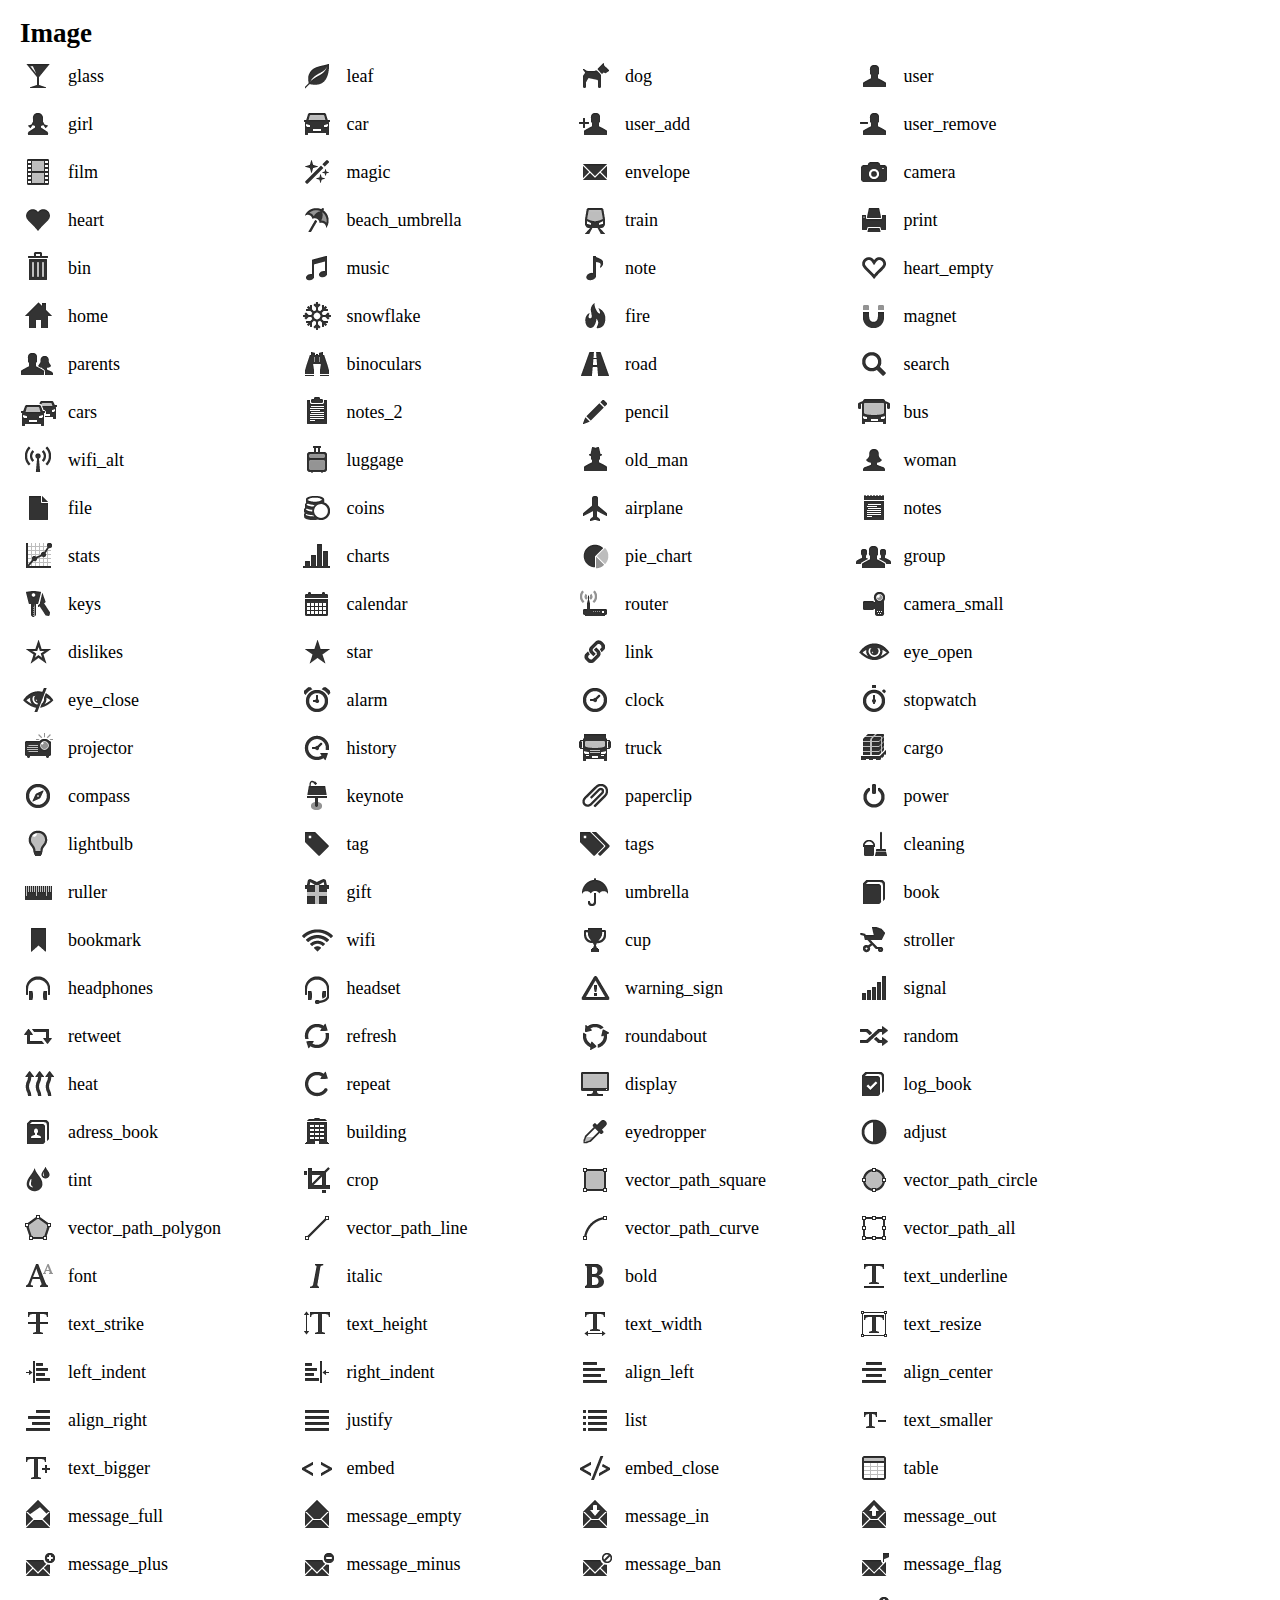
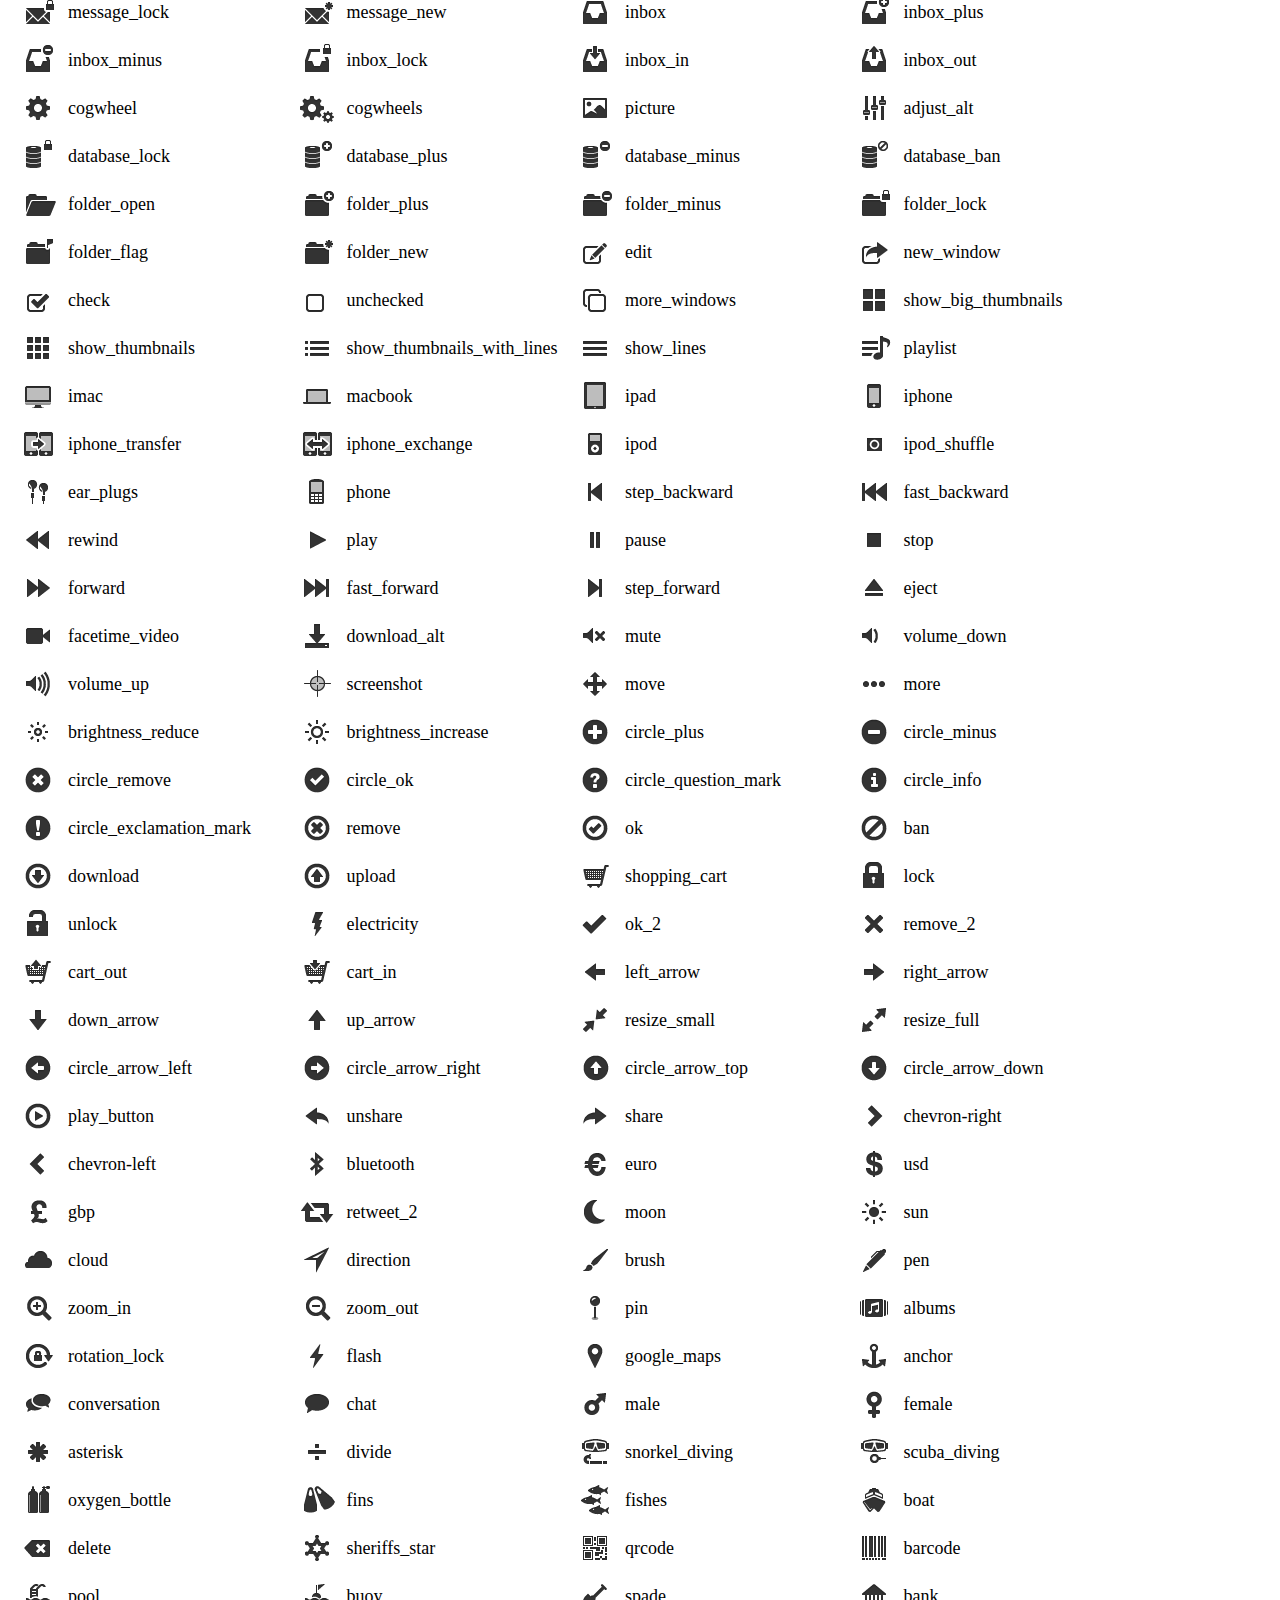
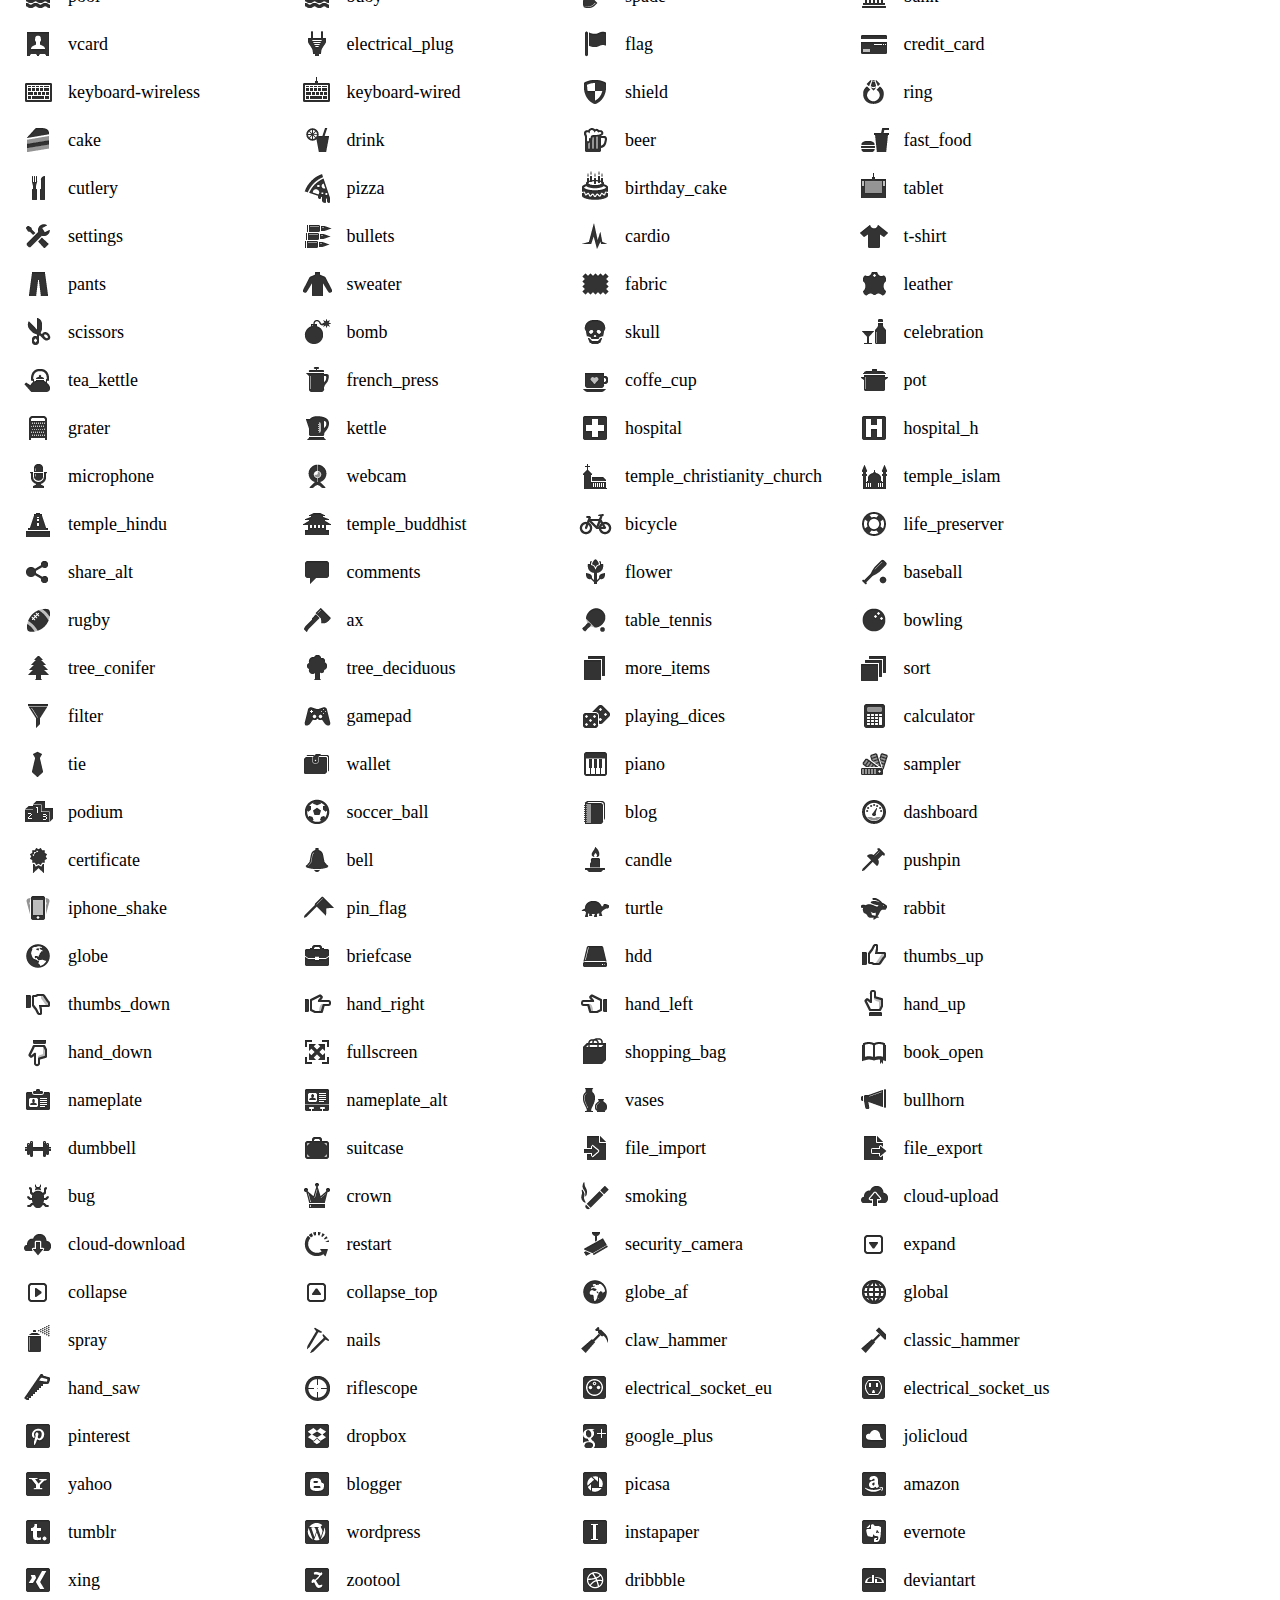
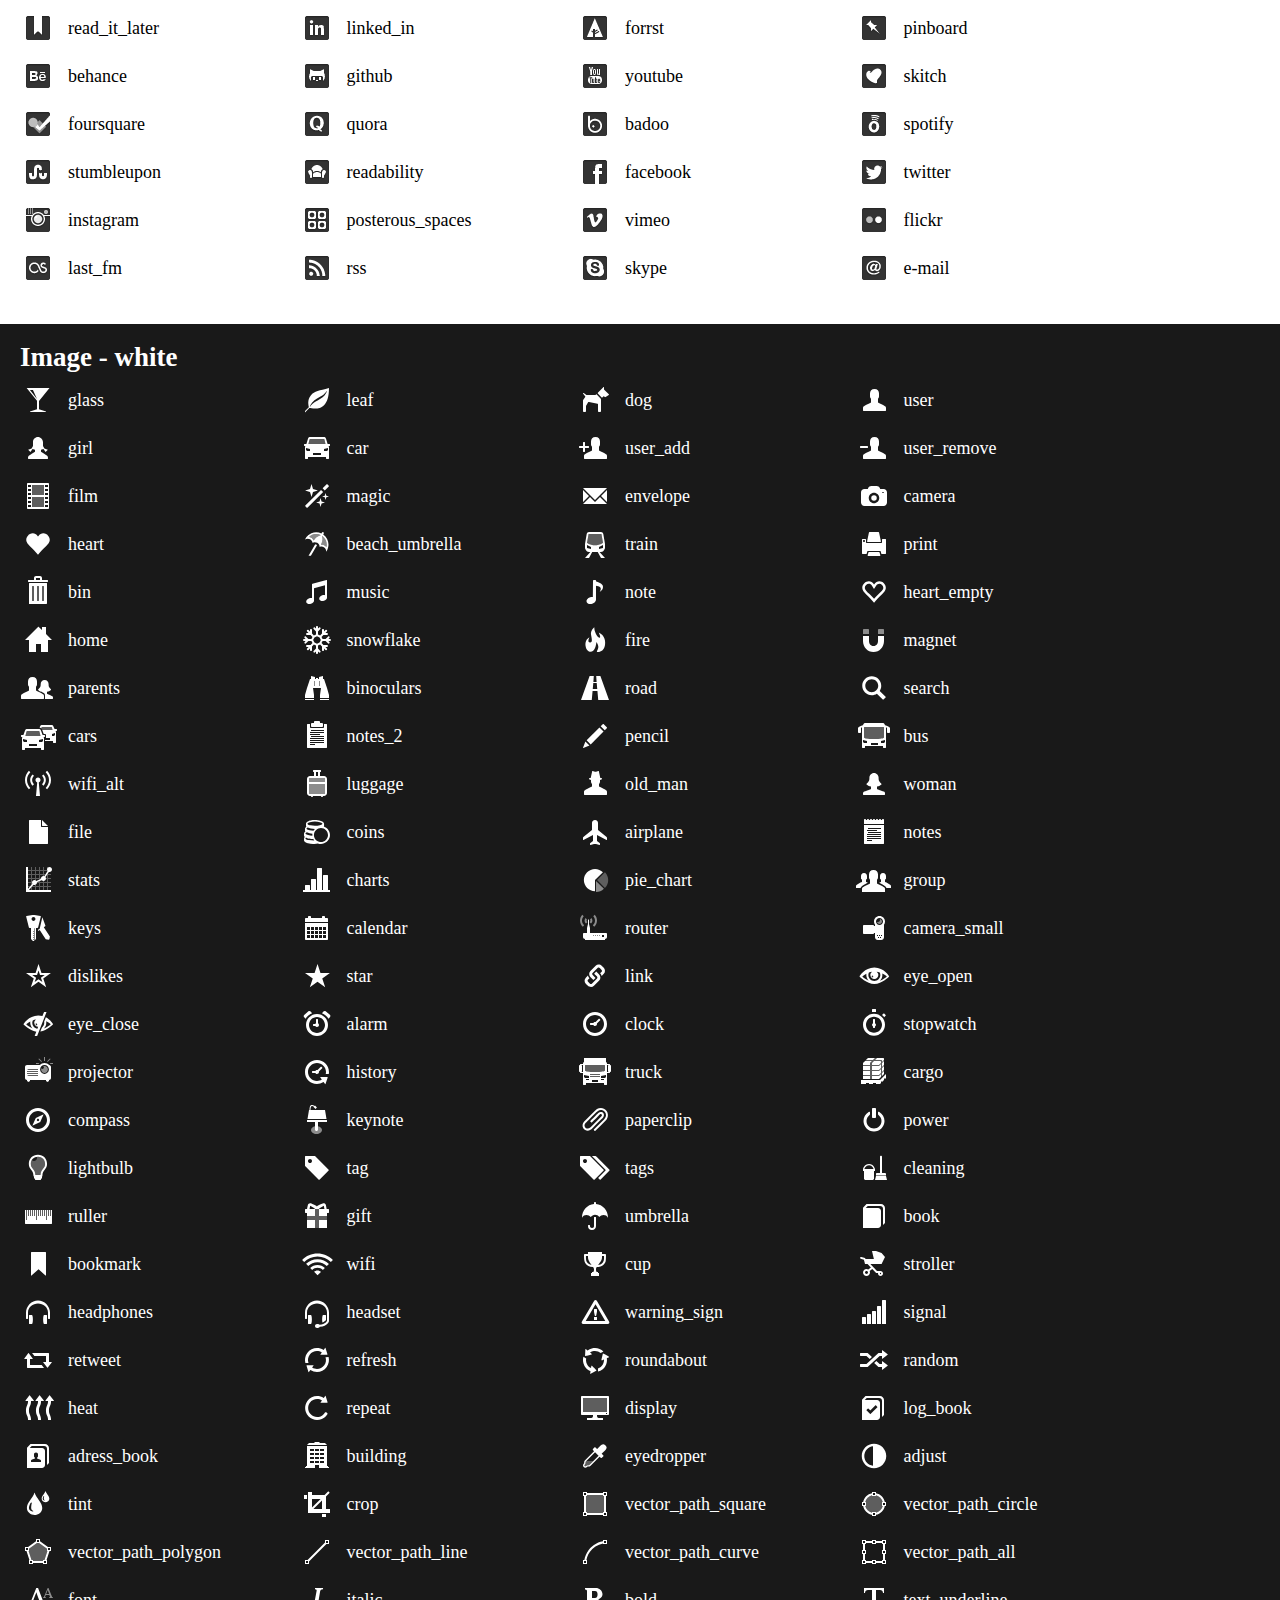
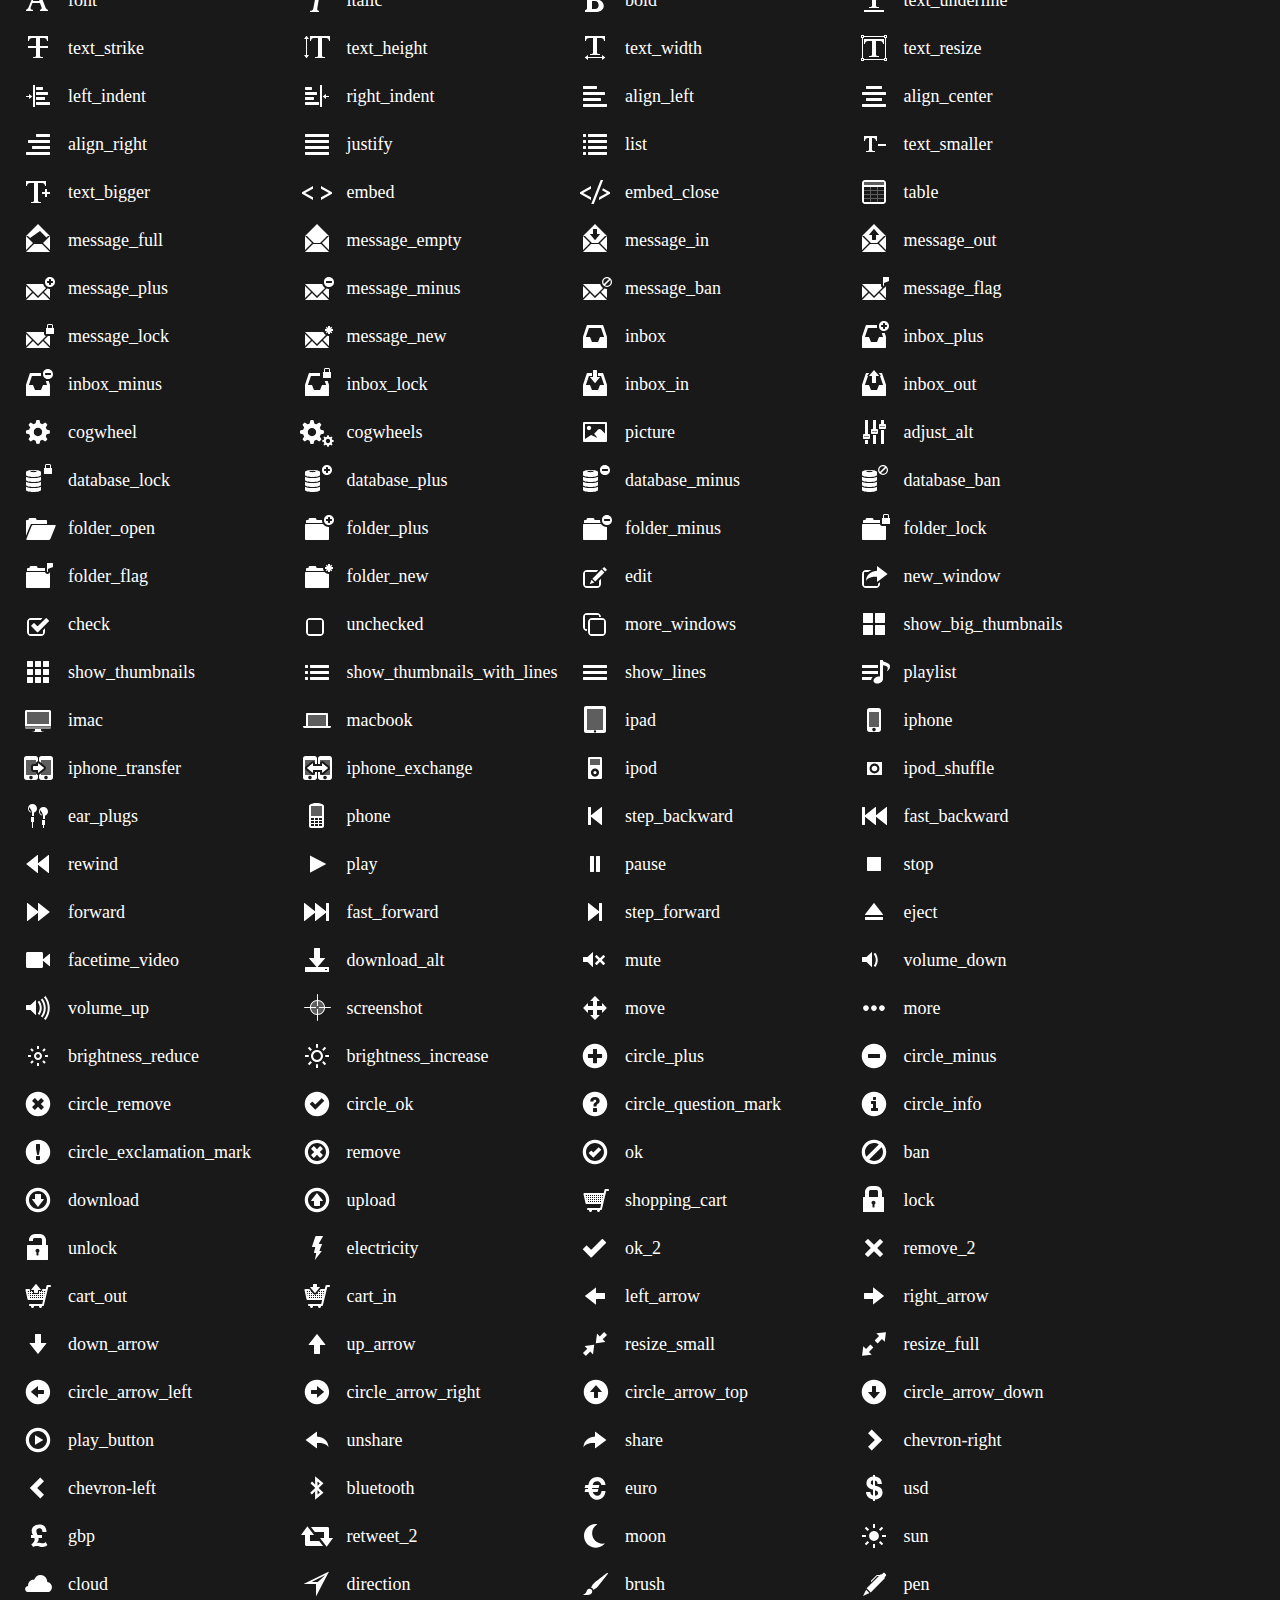
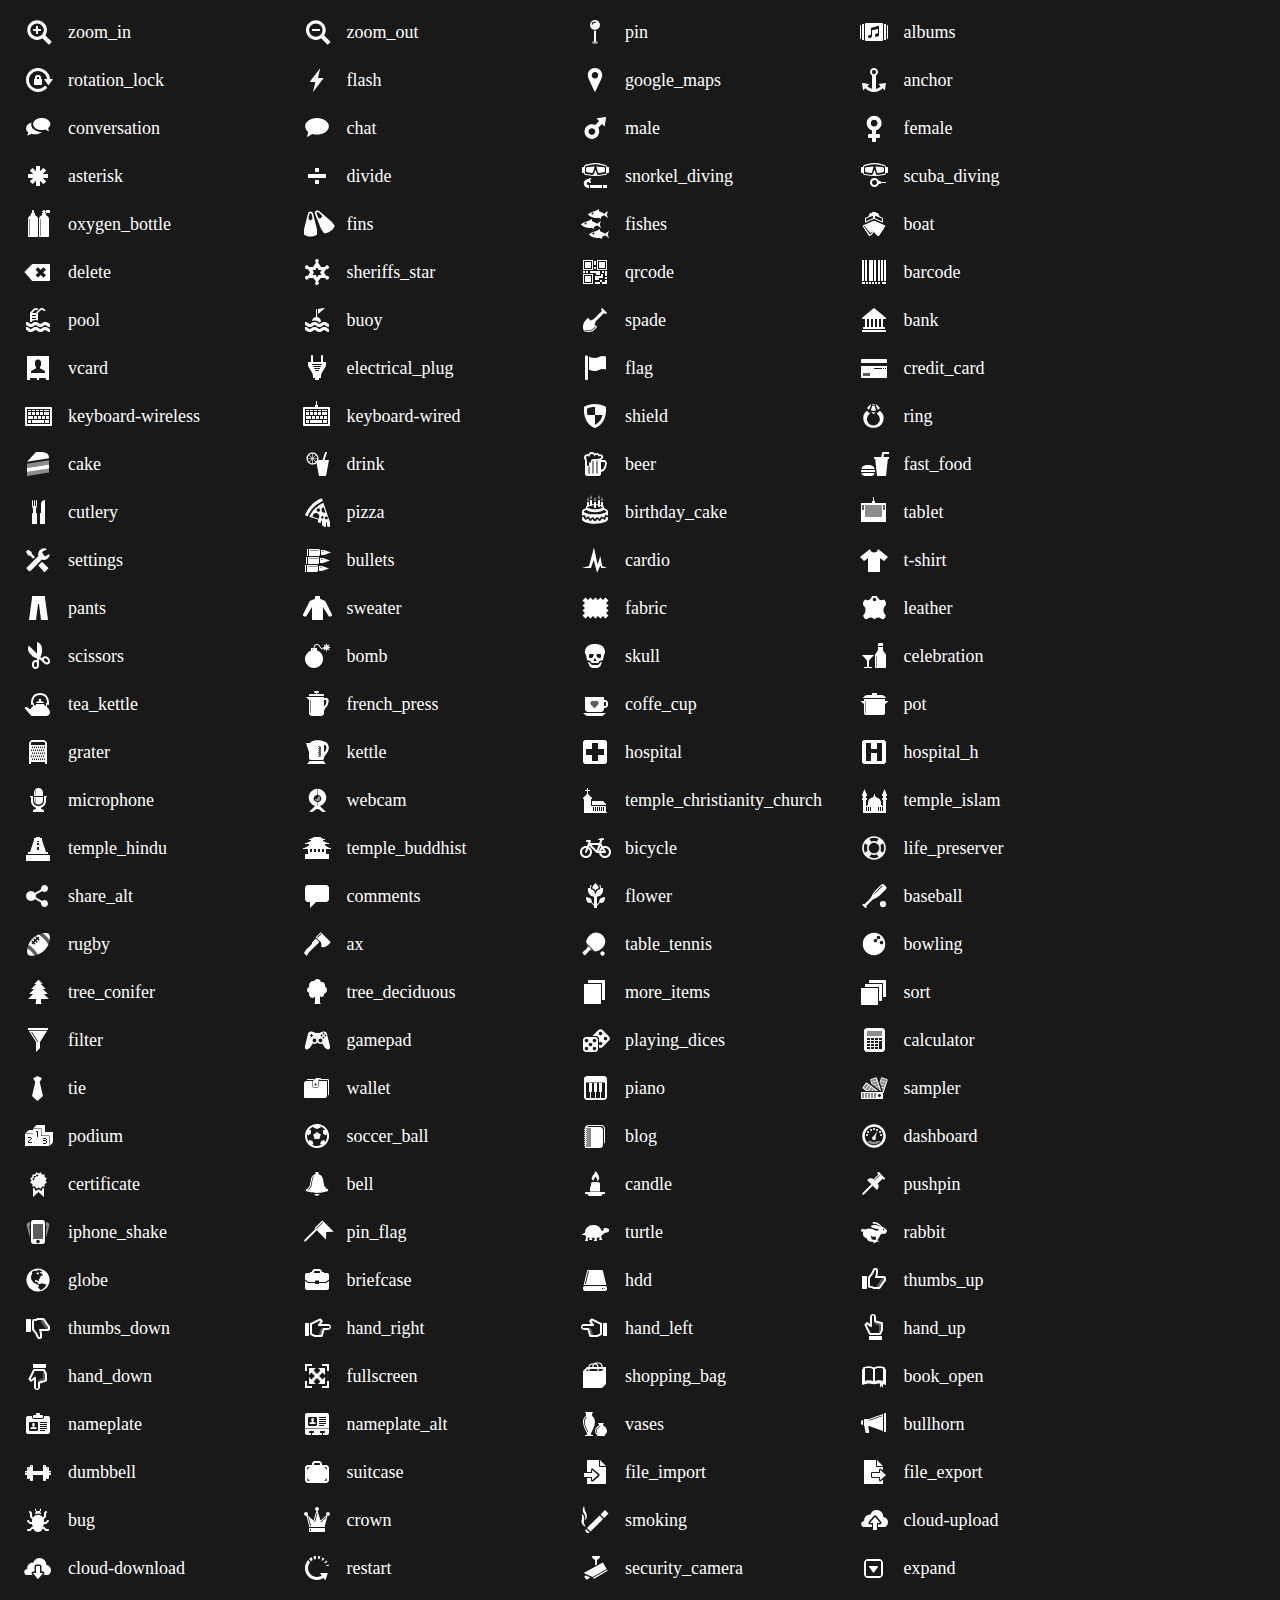
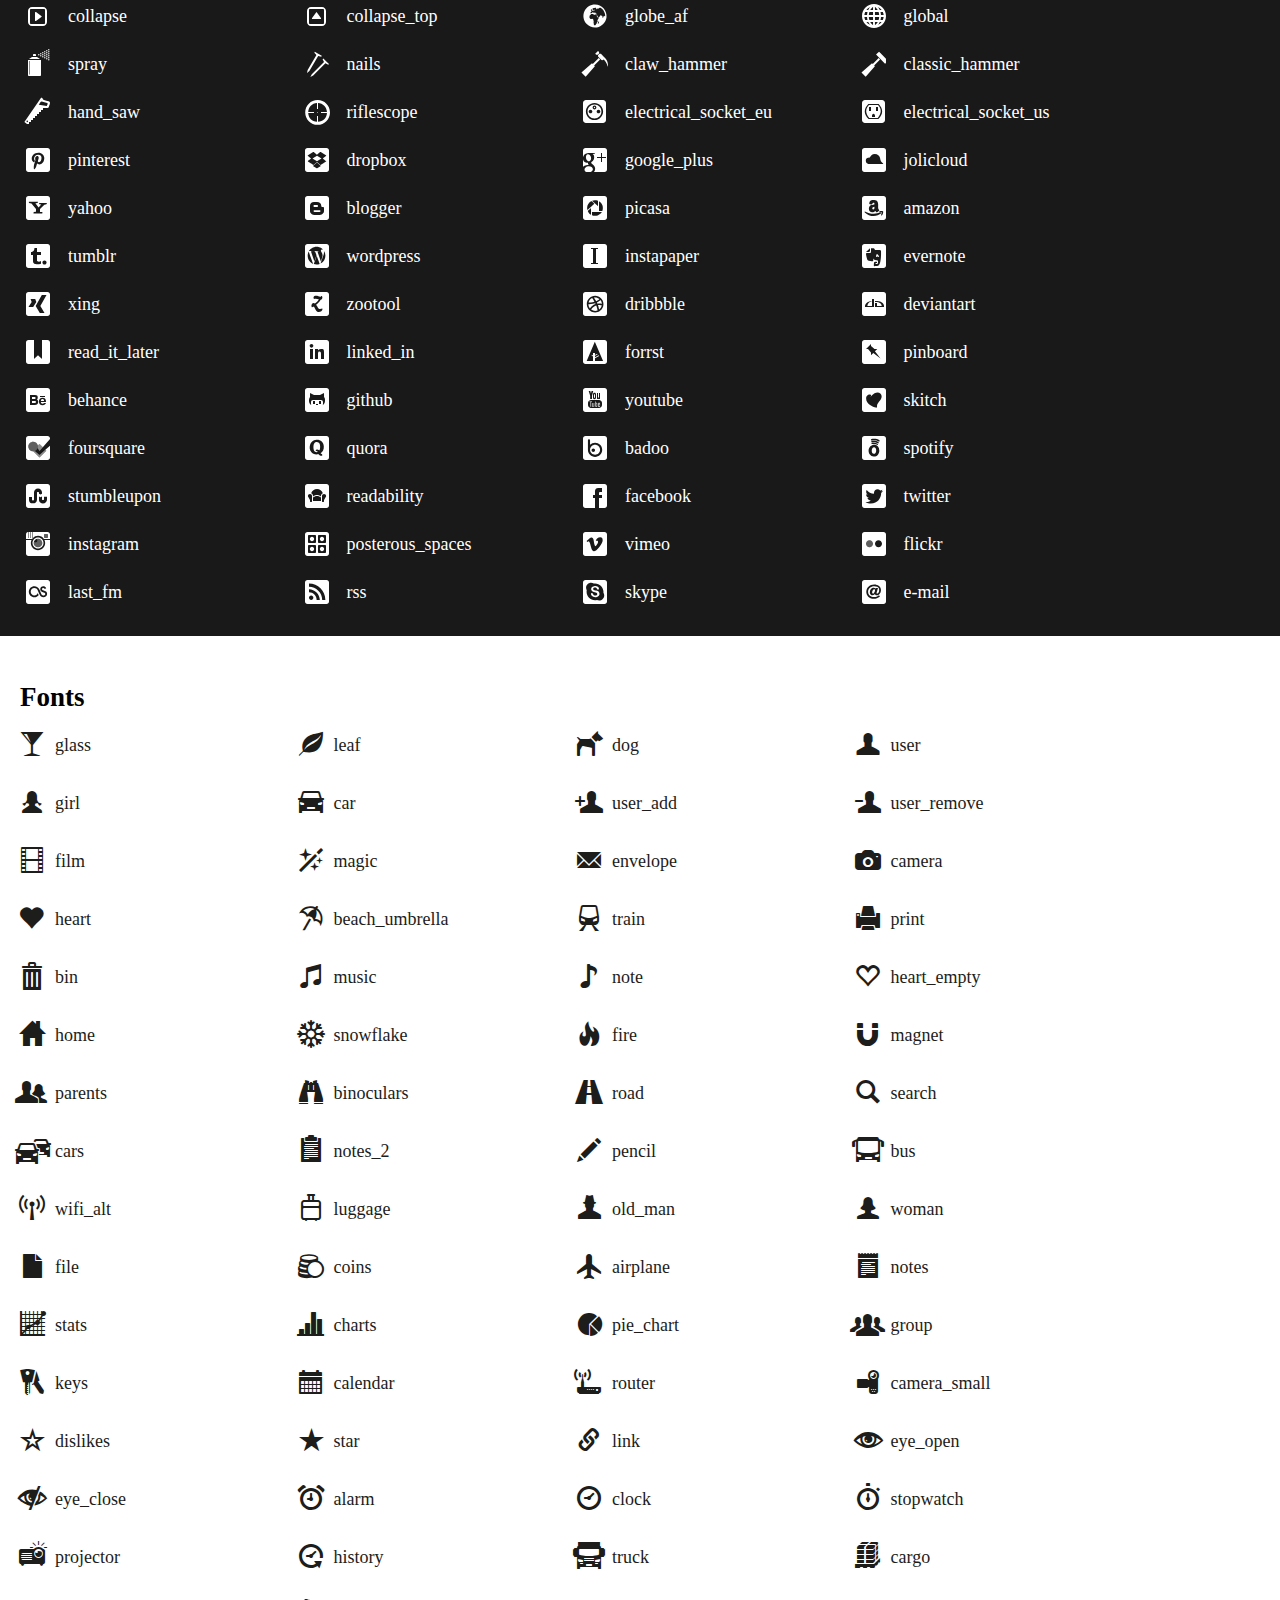
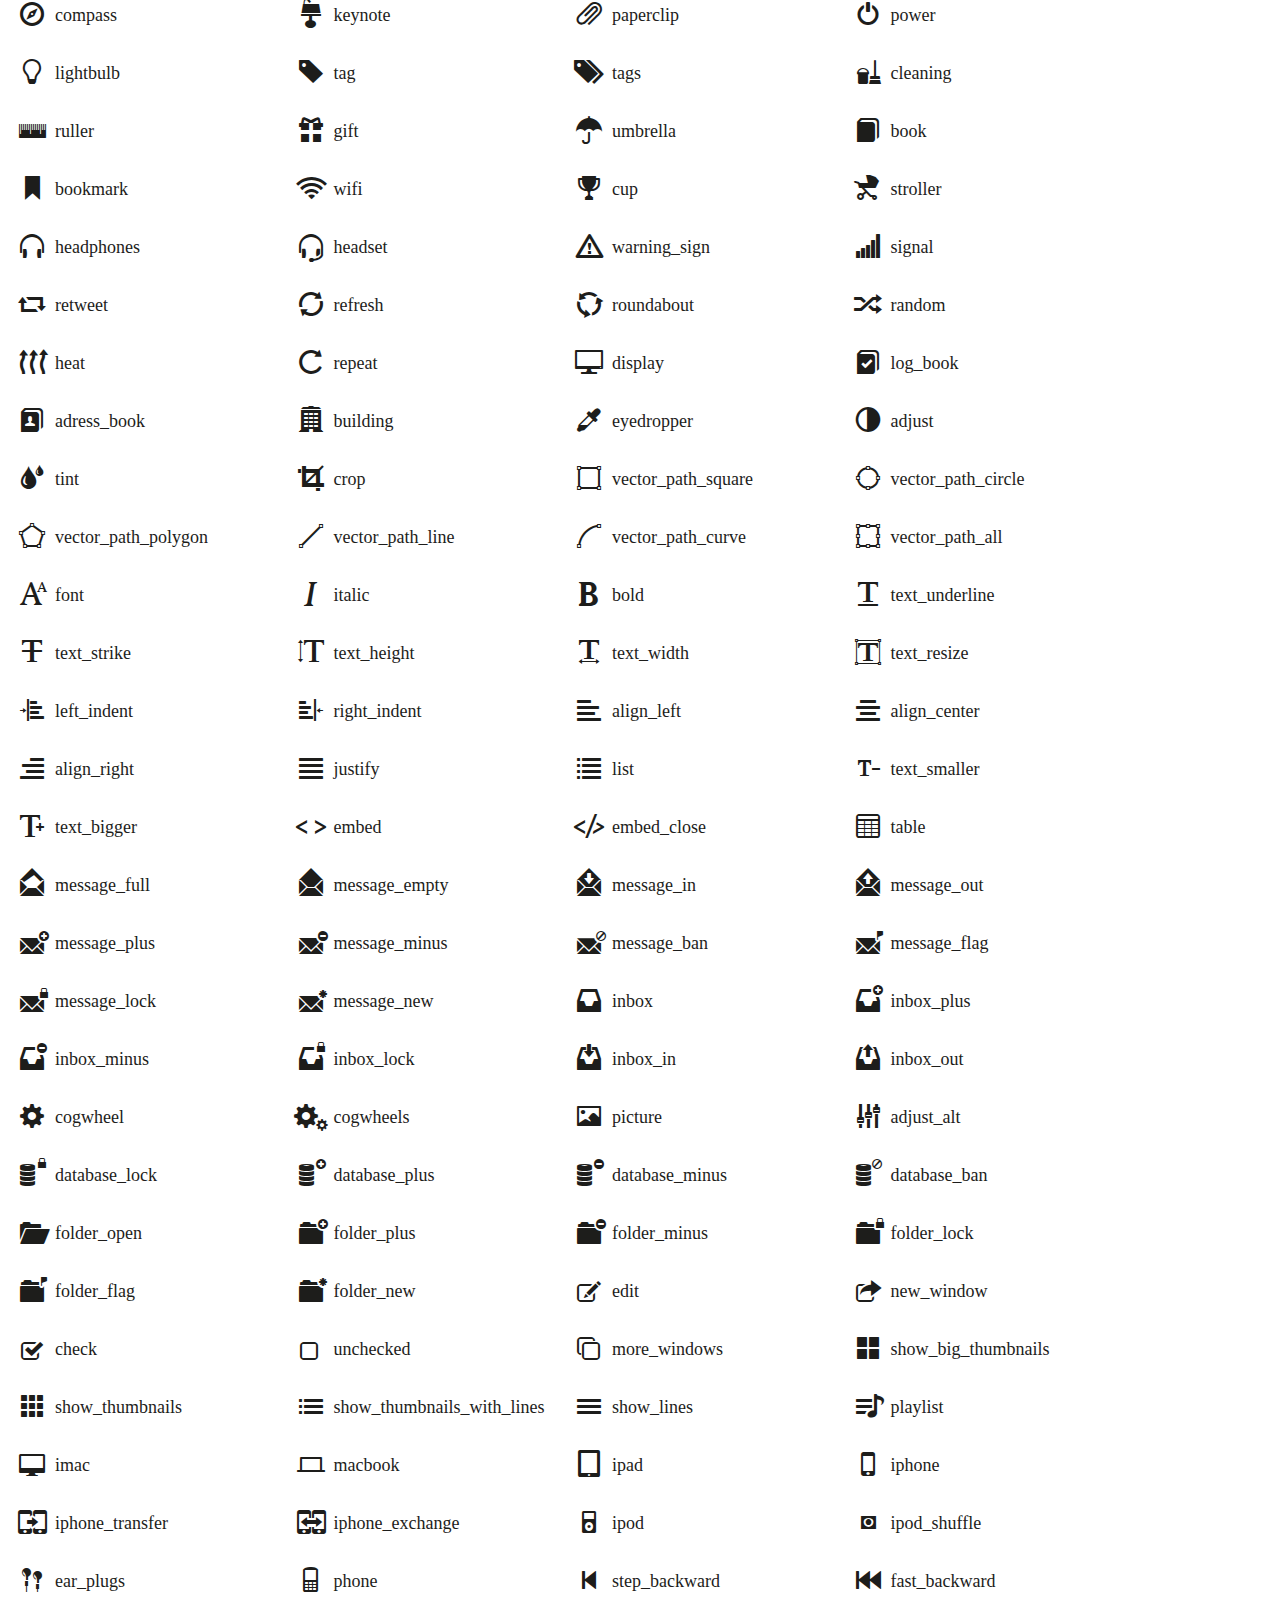
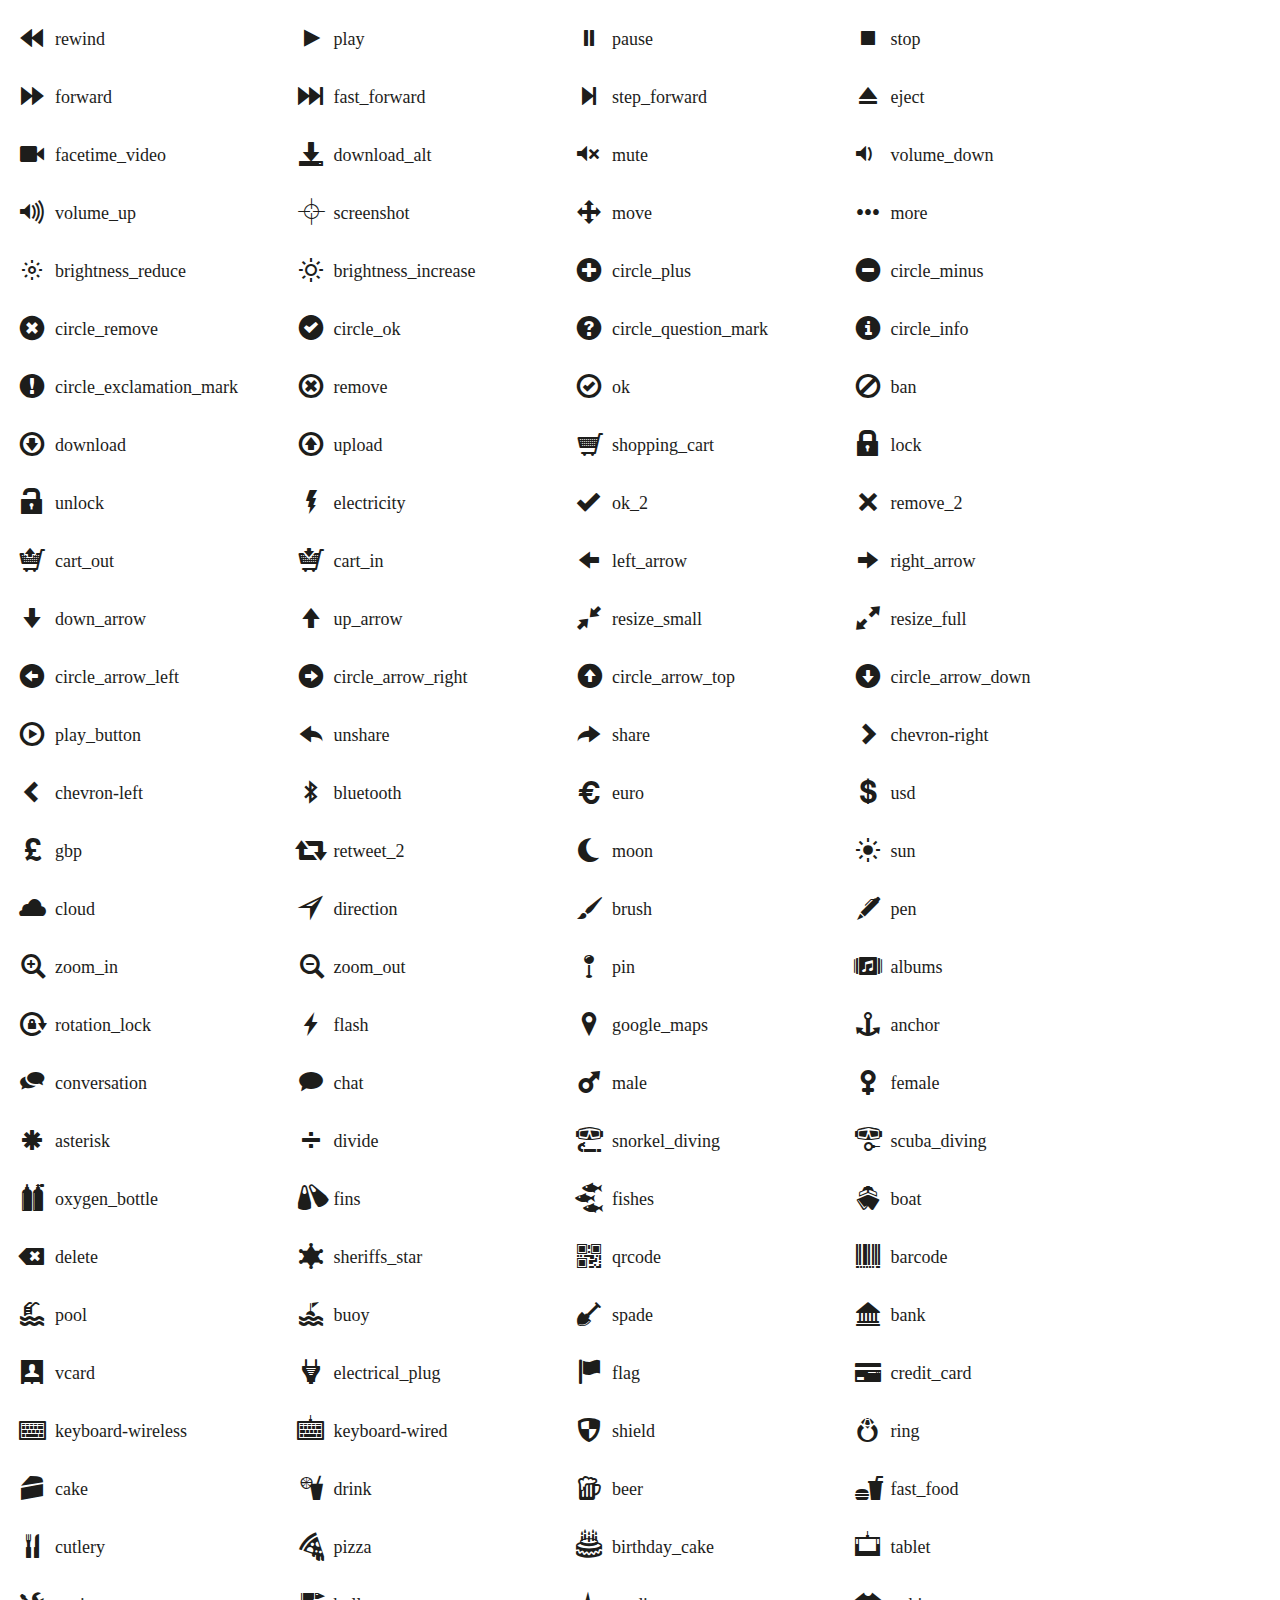
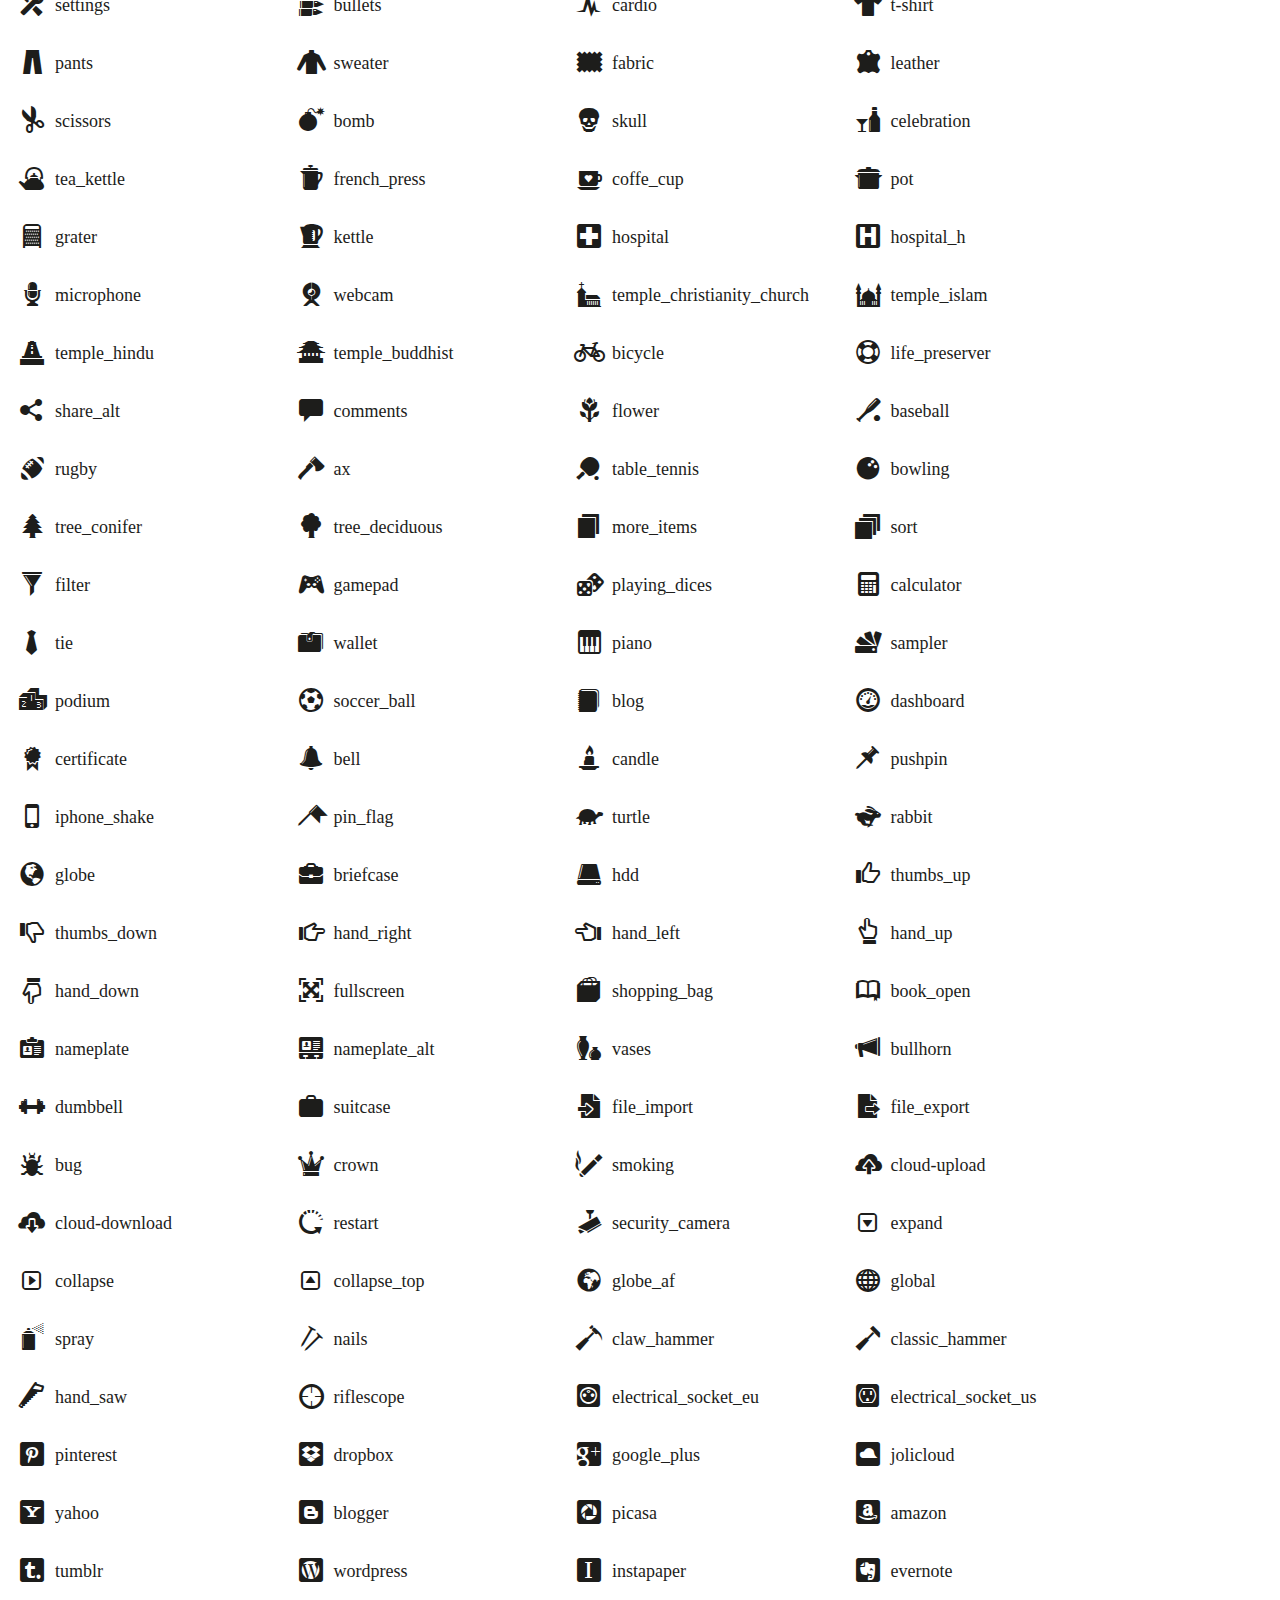
<file: travelguide/WebContent/assets/plugins/glyphicons/index.html>
<!doctype html>
<html lang="en">
<head>
	<meta charset="utf-8">
	<meta http-equiv="X-UA-Compatible" content="IE=edge,chrome=1">
	
	<title>Glyphicons</title>
	<meta name="description" content="">
	<meta name="author" content="">
	
	<link rel="stylesheet" href="css/style.css?v=2">
	<link rel="stylesheet" href="css/glyphicons.css">
	
	<script src="scripts/modernizr.js"></script>

</head>
<body>
	
	<h2>Image</h2>
	<p><i class="glyphicons-icon glass"></i>glass</p>
	<p><i class="glyphicons-icon leaf"></i>leaf</p>
	<p><i class="glyphicons-icon dog"></i>dog</p>
	<p><i class="glyphicons-icon user"></i>user</p>
	<p><i class="glyphicons-icon girl"></i>girl</p>
	<p><i class="glyphicons-icon car"></i>car</p>
	<p><i class="glyphicons-icon user_add"></i>user_add</p>
	<p><i class="glyphicons-icon user_remove"></i>user_remove</p>
	<p><i class="glyphicons-icon film"></i>film</p>
	<p><i class="glyphicons-icon magic"></i>magic</p>
	<p><i class="glyphicons-icon envelope"></i>envelope</p>
	<p><i class="glyphicons-icon camera"></i>camera</p>
	<p><i class="glyphicons-icon heart"></i>heart</p>
	<p><i class="glyphicons-icon beach_umbrella"></i>beach_umbrella</p>
	<p><i class="glyphicons-icon train"></i>train</p>
	<p><i class="glyphicons-icon print"></i>print</p>
	<p><i class="glyphicons-icon bin"></i>bin</p>
	<p><i class="glyphicons-icon music"></i>music</p>
	<p><i class="glyphicons-icon note"></i>note</p>
	<p><i class="glyphicons-icon heart_empty"></i>heart_empty</p>
	<p><i class="glyphicons-icon home"></i>home</p>
	<p><i class="glyphicons-icon snowflake"></i>snowflake</p>
	<p><i class="glyphicons-icon fire"></i>fire</p>
	<p><i class="glyphicons-icon magnet"></i>magnet</p>
	<p><i class="glyphicons-icon parents"></i>parents</p>
	<p><i class="glyphicons-icon binoculars"></i>binoculars</p>
	<p><i class="glyphicons-icon road"></i>road</p>
	<p><i class="glyphicons-icon search"></i>search</p>
	<p><i class="glyphicons-icon cars"></i>cars</p>
	<p><i class="glyphicons-icon notes_2"></i>notes_2</p>
	<p><i class="glyphicons-icon pencil"></i>pencil</p>
	<p><i class="glyphicons-icon bus"></i>bus</p>
	<p><i class="glyphicons-icon wifi_alt"></i>wifi_alt</p>
	<p><i class="glyphicons-icon luggage"></i>luggage</p>
	<p><i class="glyphicons-icon old_man"></i>old_man</p>
	<p><i class="glyphicons-icon woman"></i>woman</p>
	<p><i class="glyphicons-icon file"></i>file</p>
	<p><i class="glyphicons-icon coins"></i>coins</p>
	<p><i class="glyphicons-icon airplane"></i>airplane</p>
	<p><i class="glyphicons-icon notes"></i>notes</p>
	<p><i class="glyphicons-icon stats"></i>stats</p>
	<p><i class="glyphicons-icon charts"></i>charts</p>
	<p><i class="glyphicons-icon pie_chart"></i>pie_chart</p>
	<p><i class="glyphicons-icon group"></i>group</p>
	<p><i class="glyphicons-icon keys"></i>keys</p>
	<p><i class="glyphicons-icon calendar"></i>calendar</p>
	<p><i class="glyphicons-icon router"></i>router</p>
	<p><i class="glyphicons-icon camera_small"></i>camera_small</p>
	<p><i class="glyphicons-icon dislikes"></i>dislikes</p>
	<p><i class="glyphicons-icon star"></i>star</p>
	<p><i class="glyphicons-icon link"></i>link</p>
	<p><i class="glyphicons-icon eye_open"></i>eye_open</p>
	<p><i class="glyphicons-icon eye_close"></i>eye_close</p>
	<p><i class="glyphicons-icon alarm"></i>alarm</p>
	<p><i class="glyphicons-icon clock"></i>clock</p>
	<p><i class="glyphicons-icon stopwatch"></i>stopwatch</p>
	<p><i class="glyphicons-icon projector"></i>projector</p>
	<p><i class="glyphicons-icon history"></i>history</p>
	<p><i class="glyphicons-icon truck"></i>truck</p>
	<p><i class="glyphicons-icon cargo"></i>cargo</p>
	<p><i class="glyphicons-icon compass"></i>compass</p>
	<p><i class="glyphicons-icon keynote"></i>keynote</p>
	<p><i class="glyphicons-icon paperclip"></i>paperclip</p>
	<p><i class="glyphicons-icon power"></i>power</p>
	<p><i class="glyphicons-icon lightbulb"></i>lightbulb</p>
	<p><i class="glyphicons-icon tag"></i>tag</p>
	<p><i class="glyphicons-icon tags"></i>tags</p>
	<p><i class="glyphicons-icon cleaning"></i>cleaning</p>
	<p><i class="glyphicons-icon ruller"></i>ruller</p>
	<p><i class="glyphicons-icon gift"></i>gift</p>
	<p><i class="glyphicons-icon umbrella"></i>umbrella</p>
	<p><i class="glyphicons-icon book"></i>book</p>
	<p><i class="glyphicons-icon bookmark"></i>bookmark</p>
	<p><i class="glyphicons-icon wifi"></i>wifi</p>
	<p><i class="glyphicons-icon cup"></i>cup</p>
	<p><i class="glyphicons-icon stroller"></i>stroller</p>
	<p><i class="glyphicons-icon headphones"></i>headphones</p>
	<p><i class="glyphicons-icon headset"></i>headset</p>
	<p><i class="glyphicons-icon warning_sign"></i>warning_sign</p>
	<p><i class="glyphicons-icon signal"></i>signal</p>
	<p><i class="glyphicons-icon retweet"></i>retweet</p>
	<p><i class="glyphicons-icon refresh"></i>refresh</p>
	<p><i class="glyphicons-icon roundabout"></i>roundabout</p>
	<p><i class="glyphicons-icon random"></i>random</p>
	<p><i class="glyphicons-icon heat"></i>heat</p>
	<p><i class="glyphicons-icon repeat"></i>repeat</p>
	<p><i class="glyphicons-icon display"></i>display</p>
	<p><i class="glyphicons-icon log_book"></i>log_book</p>
	<p><i class="glyphicons-icon adress_book"></i>adress_book</p>
	<p><i class="glyphicons-icon building"></i>building</p>
	<p><i class="glyphicons-icon eyedropper"></i>eyedropper</p>
	<p><i class="glyphicons-icon adjust"></i>adjust</p>
	<p><i class="glyphicons-icon tint"></i>tint</p>
	<p><i class="glyphicons-icon crop"></i>crop</p>
	<p><i class="glyphicons-icon vector_path_square"></i>vector_path_square</p>
	<p><i class="glyphicons-icon vector_path_circle"></i>vector_path_circle</p>
	<p><i class="glyphicons-icon vector_path_polygon"></i>vector_path_polygon</p>
	<p><i class="glyphicons-icon vector_path_line"></i>vector_path_line</p>
	<p><i class="glyphicons-icon vector_path_curve"></i>vector_path_curve</p>
	<p><i class="glyphicons-icon vector_path_all"></i>vector_path_all</p>
	<p><i class="glyphicons-icon font"></i>font</p>
	<p><i class="glyphicons-icon italic"></i>italic</p>
	<p><i class="glyphicons-icon bold"></i>bold</p>
	<p><i class="glyphicons-icon text_underline"></i>text_underline</p>
	<p><i class="glyphicons-icon text_strike"></i>text_strike</p>
	<p><i class="glyphicons-icon text_height"></i>text_height</p>
	<p><i class="glyphicons-icon text_width"></i>text_width</p>
	<p><i class="glyphicons-icon text_resize"></i>text_resize</p>
	<p><i class="glyphicons-icon left_indent"></i>left_indent</p>
	<p><i class="glyphicons-icon right_indent"></i>right_indent</p>
	<p><i class="glyphicons-icon align_left"></i>align_left</p>
	<p><i class="glyphicons-icon align_center"></i>align_center</p>
	<p><i class="glyphicons-icon align_right"></i>align_right</p>
	<p><i class="glyphicons-icon justify"></i>justify</p>
	<p><i class="glyphicons-icon list"></i>list</p>
	<p><i class="glyphicons-icon text_smaller"></i>text_smaller</p>
	<p><i class="glyphicons-icon text_bigger"></i>text_bigger</p>
	<p><i class="glyphicons-icon embed"></i>embed</p>
	<p><i class="glyphicons-icon embed_close"></i>embed_close</p>
	<p><i class="glyphicons-icon table"></i>table</p>
	<p><i class="glyphicons-icon message_full"></i>message_full</p>
	<p><i class="glyphicons-icon message_empty"></i>message_empty</p>
	<p><i class="glyphicons-icon message_in"></i>message_in</p>
	<p><i class="glyphicons-icon message_out"></i>message_out</p>
	<p><i class="glyphicons-icon message_plus"></i>message_plus</p>
	<p><i class="glyphicons-icon message_minus"></i>message_minus</p>
	<p><i class="glyphicons-icon message_ban"></i>message_ban</p>
	<p><i class="glyphicons-icon message_flag"></i>message_flag</p>
	<p><i class="glyphicons-icon message_lock"></i>message_lock</p>
	<p><i class="glyphicons-icon message_new"></i>message_new</p>
	<p><i class="glyphicons-icon inbox"></i>inbox</p>
	<p><i class="glyphicons-icon inbox_plus"></i>inbox_plus</p>
	<p><i class="glyphicons-icon inbox_minus"></i>inbox_minus</p>
	<p><i class="glyphicons-icon inbox_lock"></i>inbox_lock</p>
	<p><i class="glyphicons-icon inbox_in"></i>inbox_in</p>
	<p><i class="glyphicons-icon inbox_out"></i>inbox_out</p>
	<p><i class="glyphicons-icon cogwheel"></i>cogwheel</p>
	<p><i class="glyphicons-icon cogwheels"></i>cogwheels</p>
	<p><i class="glyphicons-icon picture"></i>picture</p>
	<p><i class="glyphicons-icon adjust_alt"></i>adjust_alt</p>
	<p><i class="glyphicons-icon database_lock"></i>database_lock</p>
	<p><i class="glyphicons-icon database_plus"></i>database_plus</p>
	<p><i class="glyphicons-icon database_minus"></i>database_minus</p>
	<p><i class="glyphicons-icon database_ban"></i>database_ban</p>
	<p><i class="glyphicons-icon folder_open"></i>folder_open</p>
	<p><i class="glyphicons-icon folder_plus"></i>folder_plus</p>
	<p><i class="glyphicons-icon folder_minus"></i>folder_minus</p>
	<p><i class="glyphicons-icon folder_lock"></i>folder_lock</p>
	<p><i class="glyphicons-icon folder_flag"></i>folder_flag</p>
	<p><i class="glyphicons-icon folder_new"></i>folder_new</p>
	<p><i class="glyphicons-icon edit"></i>edit</p>
	<p><i class="glyphicons-icon new_window"></i>new_window</p>
	<p><i class="glyphicons-icon check"></i>check</p>
	<p><i class="glyphicons-icon unchecked"></i>unchecked</p>
	<p><i class="glyphicons-icon more_windows"></i>more_windows</p>
	<p><i class="glyphicons-icon show_big_thumbnails"></i>show_big_thumbnails</p>
	<p><i class="glyphicons-icon show_thumbnails"></i>show_thumbnails</p>
	<p><i class="glyphicons-icon show_thumbnails_with_lines"></i>show_thumbnails_with_lines</p>
	<p><i class="glyphicons-icon show_lines"></i>show_lines</p>
	<p><i class="glyphicons-icon playlist"></i>playlist</p>
	<p><i class="glyphicons-icon imac"></i>imac</p>
	<p><i class="glyphicons-icon macbook"></i>macbook</p>
	<p><i class="glyphicons-icon ipad"></i>ipad</p>
	<p><i class="glyphicons-icon iphone"></i>iphone</p>
	<p><i class="glyphicons-icon iphone_transfer"></i>iphone_transfer</p>
	<p><i class="glyphicons-icon iphone_exchange"></i>iphone_exchange</p>
	<p><i class="glyphicons-icon ipod"></i>ipod</p>
	<p><i class="glyphicons-icon ipod_shuffle"></i>ipod_shuffle</p>
	<p><i class="glyphicons-icon ear_plugs"></i>ear_plugs</p>
	<p><i class="glyphicons-icon phone"></i>phone</p>
	<p><i class="glyphicons-icon step_backward"></i>step_backward</p>
	<p><i class="glyphicons-icon fast_backward"></i>fast_backward</p>
	<p><i class="glyphicons-icon rewind"></i>rewind</p>
	<p><i class="glyphicons-icon play"></i>play</p>
	<p><i class="glyphicons-icon pause"></i>pause</p>
	<p><i class="glyphicons-icon stop"></i>stop</p>
	<p><i class="glyphicons-icon forward"></i>forward</p>
	<p><i class="glyphicons-icon fast_forward"></i>fast_forward</p>
	<p><i class="glyphicons-icon step_forward"></i>step_forward</p>
	<p><i class="glyphicons-icon eject"></i>eject</p>
	<p><i class="glyphicons-icon facetime_video"></i>facetime_video</p>
	<p><i class="glyphicons-icon download_alt"></i>download_alt</p>
	<p><i class="glyphicons-icon mute"></i>mute</p>
	<p><i class="glyphicons-icon volume_down"></i>volume_down</p>
	<p><i class="glyphicons-icon volume_up"></i>volume_up</p>
	<p><i class="glyphicons-icon screenshot"></i>screenshot</p>
	<p><i class="glyphicons-icon move"></i>move</p>
	<p><i class="glyphicons-icon more"></i>more</p>
	<p><i class="glyphicons-icon brightness_reduce"></i>brightness_reduce</p>
	<p><i class="glyphicons-icon brightness_increase"></i>brightness_increase</p>
	<p><i class="glyphicons-icon circle_plus"></i>circle_plus</p>
	<p><i class="glyphicons-icon circle_minus"></i>circle_minus</p>
	<p><i class="glyphicons-icon circle_remove"></i>circle_remove</p>
	<p><i class="glyphicons-icon circle_ok"></i>circle_ok</p>
	<p><i class="glyphicons-icon circle_question_mark"></i>circle_question_mark</p>
	<p><i class="glyphicons-icon circle_info"></i>circle_info</p>
	<p><i class="glyphicons-icon circle_exclamation_mark"></i>circle_exclamation_mark</p>
	<p><i class="glyphicons-icon remove"></i>remove</p>
	<p><i class="glyphicons-icon ok"></i>ok</p>
	<p><i class="glyphicons-icon ban"></i>ban</p>
	<p><i class="glyphicons-icon download"></i>download</p>
	<p><i class="glyphicons-icon upload"></i>upload</p>
	<p><i class="glyphicons-icon shopping_cart"></i>shopping_cart</p>
	<p><i class="glyphicons-icon lock"></i>lock</p>
	<p><i class="glyphicons-icon unlock"></i>unlock</p>
	<p><i class="glyphicons-icon electricity"></i>electricity</p>
	<p><i class="glyphicons-icon ok_2"></i>ok_2</p>
	<p><i class="glyphicons-icon remove_2"></i>remove_2</p>
	<p><i class="glyphicons-icon cart_out"></i>cart_out</p>
	<p><i class="glyphicons-icon cart_in"></i>cart_in</p>
	<p><i class="glyphicons-icon left_arrow"></i>left_arrow</p>
	<p><i class="glyphicons-icon right_arrow"></i>right_arrow</p>
	<p><i class="glyphicons-icon down_arrow"></i>down_arrow</p>
	<p><i class="glyphicons-icon up_arrow"></i>up_arrow</p>
	<p><i class="glyphicons-icon resize_small"></i>resize_small</p>
	<p><i class="glyphicons-icon resize_full"></i>resize_full</p>
	<p><i class="glyphicons-icon circle_arrow_left"></i>circle_arrow_left</p>
	<p><i class="glyphicons-icon circle_arrow_right"></i>circle_arrow_right</p>
	<p><i class="glyphicons-icon circle_arrow_top"></i>circle_arrow_top</p>
	<p><i class="glyphicons-icon circle_arrow_down"></i>circle_arrow_down</p>
	<p><i class="glyphicons-icon play_button"></i>play_button</p>
	<p><i class="glyphicons-icon unshare"></i>unshare</p>
	<p><i class="glyphicons-icon share"></i>share</p>
	<p><i class="glyphicons-icon chevron-right"></i>chevron-right</p>
	<p><i class="glyphicons-icon chevron-left"></i>chevron-left</p>
	<p><i class="glyphicons-icon bluetooth"></i>bluetooth</p>
	<p><i class="glyphicons-icon euro"></i>euro</p>
	<p><i class="glyphicons-icon usd"></i>usd</p>
	<p><i class="glyphicons-icon gbp"></i>gbp</p>
	<p><i class="glyphicons-icon retweet_2"></i>retweet_2</p>
	<p><i class="glyphicons-icon moon"></i>moon</p>
	<p><i class="glyphicons-icon sun"></i>sun</p>
	<p><i class="glyphicons-icon cloud"></i>cloud</p>
	<p><i class="glyphicons-icon direction"></i>direction</p>
	<p><i class="glyphicons-icon brush"></i>brush</p>
	<p><i class="glyphicons-icon pen"></i>pen</p>
	<p><i class="glyphicons-icon zoom_in"></i>zoom_in</p>
	<p><i class="glyphicons-icon zoom_out"></i>zoom_out</p>
	<p><i class="glyphicons-icon pin"></i>pin</p>
	<p><i class="glyphicons-icon albums"></i>albums</p>
	<p><i class="glyphicons-icon rotation_lock"></i>rotation_lock</p>
	<p><i class="glyphicons-icon flash"></i>flash</p>
	<p><i class="glyphicons-icon google_maps"></i>google_maps</p>
	<p><i class="glyphicons-icon anchor"></i>anchor</p>
	<p><i class="glyphicons-icon conversation"></i>conversation</p>
	<p><i class="glyphicons-icon chat"></i>chat</p>
	<p><i class="glyphicons-icon male"></i>male</p>
	<p><i class="glyphicons-icon female"></i>female</p>
	<p><i class="glyphicons-icon asterisk"></i>asterisk</p>
	<p><i class="glyphicons-icon divide"></i>divide</p>
	<p><i class="glyphicons-icon snorkel_diving"></i>snorkel_diving</p>
	<p><i class="glyphicons-icon scuba_diving"></i>scuba_diving</p>
	<p><i class="glyphicons-icon oxygen_bottle"></i>oxygen_bottle</p>
	<p><i class="glyphicons-icon fins"></i>fins</p>
	<p><i class="glyphicons-icon fishes"></i>fishes</p>
	<p><i class="glyphicons-icon boat"></i>boat</p>
	<p><i class="glyphicons-icon delete"></i>delete</p>
	<p><i class="glyphicons-icon sheriffs_star"></i>sheriffs_star</p>
	<p><i class="glyphicons-icon qrcode"></i>qrcode</p>
	<p><i class="glyphicons-icon barcode"></i>barcode</p>
	<p><i class="glyphicons-icon pool"></i>pool</p>
	<p><i class="glyphicons-icon buoy"></i>buoy</p>
	<p><i class="glyphicons-icon spade"></i>spade</p>
	<p><i class="glyphicons-icon bank"></i>bank</p>
	<p><i class="glyphicons-icon vcard"></i>vcard</p>
	<p><i class="glyphicons-icon electrical_plug"></i>electrical_plug</p>
	<p><i class="glyphicons-icon flag"></i>flag</p>
	<p><i class="glyphicons-icon credit_card"></i>credit_card</p>
	<p><i class="glyphicons-icon keyboard-wireless"></i>keyboard-wireless</p>
	<p><i class="glyphicons-icon keyboard-wired"></i>keyboard-wired</p>
	<p><i class="glyphicons-icon shield"></i>shield</p>
	<p><i class="glyphicons-icon ring"></i>ring</p>
	<p><i class="glyphicons-icon cake"></i>cake</p>
	<p><i class="glyphicons-icon drink"></i>drink</p>
	<p><i class="glyphicons-icon beer"></i>beer</p>
	<p><i class="glyphicons-icon fast_food"></i>fast_food</p>
	<p><i class="glyphicons-icon cutlery"></i>cutlery</p>
	<p><i class="glyphicons-icon pizza"></i>pizza</p>
	<p><i class="glyphicons-icon birthday_cake"></i>birthday_cake</p>
	<p><i class="glyphicons-icon tablet"></i>tablet</p>
	<p><i class="glyphicons-icon settings"></i>settings</p>
	<p><i class="glyphicons-icon bullets"></i>bullets</p>
	<p><i class="glyphicons-icon cardio"></i>cardio</p>
	<p><i class="glyphicons-icon t-shirt"></i>t-shirt</p>
	<p><i class="glyphicons-icon pants"></i>pants</p>
	<p><i class="glyphicons-icon sweater"></i>sweater</p>
	<p><i class="glyphicons-icon fabric"></i>fabric</p>
	<p><i class="glyphicons-icon leather"></i>leather</p>
	<p><i class="glyphicons-icon scissors"></i>scissors</p>
	<p><i class="glyphicons-icon bomb"></i>bomb</p>
	<p><i class="glyphicons-icon skull"></i>skull</p>
	<p><i class="glyphicons-icon celebration"></i>celebration</p>
	<p><i class="glyphicons-icon tea_kettle"></i>tea_kettle</p>
	<p><i class="glyphicons-icon french_press"></i>french_press</p>
	<p><i class="glyphicons-icon coffe_cup"></i>coffe_cup</p>
	<p><i class="glyphicons-icon pot"></i>pot</p>
	<p><i class="glyphicons-icon grater"></i>grater</p>
	<p><i class="glyphicons-icon kettle"></i>kettle</p>
	<p><i class="glyphicons-icon hospital"></i>hospital</p>
	<p><i class="glyphicons-icon hospital_h"></i>hospital_h</p>
	<p><i class="glyphicons-icon microphone"></i>microphone</p>
	<p><i class="glyphicons-icon webcam"></i>webcam</p>
	<p><i class="glyphicons-icon temple_christianity_church"></i>temple_christianity_church</p>
	<p><i class="glyphicons-icon temple_islam"></i>temple_islam</p>
	<p><i class="glyphicons-icon temple_hindu"></i>temple_hindu</p>
	<p><i class="glyphicons-icon temple_buddhist"></i>temple_buddhist</p>
	<p><i class="glyphicons-icon bicycle"></i>bicycle</p>
	<p><i class="glyphicons-icon life_preserver"></i>life_preserver</p>
	<p><i class="glyphicons-icon share_alt"></i>share_alt</p>
	<p><i class="glyphicons-icon comments"></i>comments</p>
	<p><i class="glyphicons-icon flower"></i>flower</p>
	<p><i class="glyphicons-icon baseball"></i>baseball</p>
	<p><i class="glyphicons-icon rugby"></i>rugby</p>
	<p><i class="glyphicons-icon ax"></i>ax</p>
	<p><i class="glyphicons-icon table_tennis"></i>table_tennis</p>
	<p><i class="glyphicons-icon bowling"></i>bowling</p>
	<p><i class="glyphicons-icon tree_conifer"></i>tree_conifer</p>
	<p><i class="glyphicons-icon tree_deciduous"></i>tree_deciduous</p>
	<p><i class="glyphicons-icon more_items"></i>more_items</p>
	<p><i class="glyphicons-icon sort"></i>sort</p>
	<p><i class="glyphicons-icon filter"></i>filter</p>
	<p><i class="glyphicons-icon gamepad"></i>gamepad</p>
	<p><i class="glyphicons-icon playing_dices"></i>playing_dices</p>
	<p><i class="glyphicons-icon calculator"></i>calculator</p>
	<p><i class="glyphicons-icon tie"></i>tie</p>
	<p><i class="glyphicons-icon wallet"></i>wallet</p>
	<p><i class="glyphicons-icon piano"></i>piano</p>
	<p><i class="glyphicons-icon sampler"></i>sampler</p>
	<p><i class="glyphicons-icon podium"></i>podium</p>
	<p><i class="glyphicons-icon soccer_ball"></i>soccer_ball</p>
	<p><i class="glyphicons-icon blog"></i>blog</p>
	<p><i class="glyphicons-icon dashboard"></i>dashboard</p>
	<p><i class="glyphicons-icon certificate"></i>certificate</p>
	<p><i class="glyphicons-icon bell"></i>bell</p>
	<p><i class="glyphicons-icon candle"></i>candle</p>
	<p><i class="glyphicons-icon pushpin"></i>pushpin</p>
	<p><i class="glyphicons-icon iphone_shake"></i>iphone_shake</p>
	<p><i class="glyphicons-icon pin_flag"></i>pin_flag</p>
	<p><i class="glyphicons-icon turtle"></i>turtle</p>
	<p><i class="glyphicons-icon rabbit"></i>rabbit</p>
	<p><i class="glyphicons-icon globe"></i>globe</p>
	<p><i class="glyphicons-icon briefcase"></i>briefcase</p>
	<p><i class="glyphicons-icon hdd"></i>hdd</p>
	<p><i class="glyphicons-icon thumbs_up"></i>thumbs_up</p>
	<p><i class="glyphicons-icon thumbs_down"></i>thumbs_down</p>
	<p><i class="glyphicons-icon hand_right"></i>hand_right</p>
	<p><i class="glyphicons-icon hand_left"></i>hand_left</p>
	<p><i class="glyphicons-icon hand_up"></i>hand_up</p>
	<p><i class="glyphicons-icon hand_down"></i>hand_down</p>
	<p><i class="glyphicons-icon fullscreen"></i>fullscreen</p>
	<p><i class="glyphicons-icon shopping_bag"></i>shopping_bag</p>
	<p><i class="glyphicons-icon book_open"></i>book_open</p>
	<p><i class="glyphicons-icon nameplate"></i>nameplate</p>
	<p><i class="glyphicons-icon nameplate_alt"></i>nameplate_alt</p>
	<p><i class="glyphicons-icon vases"></i>vases</p>
	<p><i class="glyphicons-icon bullhorn"></i>bullhorn</p>
	<p><i class="glyphicons-icon dumbbell"></i>dumbbell</p>
	<p><i class="glyphicons-icon suitcase"></i>suitcase</p>
	<p><i class="glyphicons-icon file_import"></i>file_import</p>
	<p><i class="glyphicons-icon file_export"></i>file_export</p>
	<p><i class="glyphicons-icon bug"></i>bug</p>
	<p><i class="glyphicons-icon crown"></i>crown</p>
	<p><i class="glyphicons-icon smoking"></i>smoking</p>
	<p><i class="glyphicons-icon cloud-upload"></i>cloud-upload</p>
	<p><i class="glyphicons-icon cloud-download"></i>cloud-download</p>
	<p><i class="glyphicons-icon restart"></i>restart</p>
	<p><i class="glyphicons-icon security_camera"></i>security_camera</p>
	<p><i class="glyphicons-icon expand"></i>expand</p>
	<p><i class="glyphicons-icon collapse"></i>collapse</p>
	<p><i class="glyphicons-icon collapse_top"></i>collapse_top</p>
	<p><i class="glyphicons-icon globe_af"></i>globe_af</p>
	<p><i class="glyphicons-icon global"></i>global</p>
	<p><i class="glyphicons-icon spray"></i>spray</p>
	<p><i class="glyphicons-icon nails"></i>nails</p>
	<p><i class="glyphicons-icon claw_hammer"></i>claw_hammer</p>
	<p><i class="glyphicons-icon classic_hammer"></i>classic_hammer</p>
	<p><i class="glyphicons-icon hand_saw"></i>hand_saw</p>
	<p><i class="glyphicons-icon riflescope"></i>riflescope</p>
	<p><i class="glyphicons-icon electrical_socket_eu"></i>electrical_socket_eu</p>
	<p><i class="glyphicons-icon electrical_socket_us"></i>electrical_socket_us</p>
	<p><i class="glyphicons-icon pinterest"></i>pinterest</p>
	<p><i class="glyphicons-icon dropbox"></i>dropbox</p>
	<p><i class="glyphicons-icon google_plus"></i>google_plus</p>
	<p><i class="glyphicons-icon jolicloud"></i>jolicloud</p>
	<p><i class="glyphicons-icon yahoo"></i>yahoo</p>
	<p><i class="glyphicons-icon blogger"></i>blogger</p>
	<p><i class="glyphicons-icon picasa"></i>picasa</p>
	<p><i class="glyphicons-icon amazon"></i>amazon</p>
	<p><i class="glyphicons-icon tumblr"></i>tumblr</p>
	<p><i class="glyphicons-icon wordpress"></i>wordpress</p>
	<p><i class="glyphicons-icon instapaper"></i>instapaper</p>
	<p><i class="glyphicons-icon evernote"></i>evernote</p>
	<p><i class="glyphicons-icon xing"></i>xing</p>
	<p><i class="glyphicons-icon zootool"></i>zootool</p>
	<p><i class="glyphicons-icon dribbble"></i>dribbble</p>
	<p><i class="glyphicons-icon deviantart"></i>deviantart</p>
	<p><i class="glyphicons-icon read_it_later"></i>read_it_later</p>
	<p><i class="glyphicons-icon linked_in"></i>linked_in</p>
	<p><i class="glyphicons-icon forrst"></i>forrst</p>
	<p><i class="glyphicons-icon pinboard"></i>pinboard</p>
	<p><i class="glyphicons-icon behance"></i>behance</p>
	<p><i class="glyphicons-icon github"></i>github</p>
	<p><i class="glyphicons-icon youtube"></i>youtube</p>
	<p><i class="glyphicons-icon skitch"></i>skitch</p>
	<p><i class="glyphicons-icon foursquare"></i>foursquare</p>
	<p><i class="glyphicons-icon quora"></i>quora</p>
	<p><i class="glyphicons-icon badoo"></i>badoo</p>
	<p><i class="glyphicons-icon spotify"></i>spotify</p>
	<p><i class="glyphicons-icon stumbleupon"></i>stumbleupon</p>
	<p><i class="glyphicons-icon readability"></i>readability</p>
	<p><i class="glyphicons-icon facebook"></i>facebook</p>
	<p><i class="glyphicons-icon twitter"></i>twitter</p>
	<p><i class="glyphicons-icon instagram"></i>instagram</p>
	<p><i class="glyphicons-icon posterous_spaces"></i>posterous_spaces</p>
	<p><i class="glyphicons-icon vimeo"></i>vimeo</p>
	<p><i class="glyphicons-icon flickr"></i>flickr</p>
	<p><i class="glyphicons-icon last_fm"></i>last_fm</p>
	<p><i class="glyphicons-icon rss"></i>rss</p>
	<p><i class="glyphicons-icon skype"></i>skype</p>
	<p><i class="glyphicons-icon e-mail"></i>e-mail</p>

	<br><br><br>

<div class="white-content">
	<h2>Image - white</h2>
	<p><i class="glyphicons-icon white glass"></i>glass</p>
	<p><i class="glyphicons-icon white leaf"></i>leaf</p>
	<p><i class="glyphicons-icon white dog"></i>dog</p>
	<p><i class="glyphicons-icon white user"></i>user</p>
	<p><i class="glyphicons-icon white girl"></i>girl</p>
	<p><i class="glyphicons-icon white car"></i>car</p>
	<p><i class="glyphicons-icon white user_add"></i>user_add</p>
	<p><i class="glyphicons-icon white user_remove"></i>user_remove</p>
	<p><i class="glyphicons-icon white film"></i>film</p>
	<p><i class="glyphicons-icon white magic"></i>magic</p>
	<p><i class="glyphicons-icon white envelope"></i>envelope</p>
	<p><i class="glyphicons-icon white camera"></i>camera</p>
	<p><i class="glyphicons-icon white heart"></i>heart</p>
	<p><i class="glyphicons-icon white beach_umbrella"></i>beach_umbrella</p>
	<p><i class="glyphicons-icon white train"></i>train</p>
	<p><i class="glyphicons-icon white print"></i>print</p>
	<p><i class="glyphicons-icon white bin"></i>bin</p>
	<p><i class="glyphicons-icon white music"></i>music</p>
	<p><i class="glyphicons-icon white note"></i>note</p>
	<p><i class="glyphicons-icon white heart_empty"></i>heart_empty</p>
	<p><i class="glyphicons-icon white home"></i>home</p>
	<p><i class="glyphicons-icon white snowflake"></i>snowflake</p>
	<p><i class="glyphicons-icon white fire"></i>fire</p>
	<p><i class="glyphicons-icon white magnet"></i>magnet</p>
	<p><i class="glyphicons-icon white parents"></i>parents</p>
	<p><i class="glyphicons-icon white binoculars"></i>binoculars</p>
	<p><i class="glyphicons-icon white road"></i>road</p>
	<p><i class="glyphicons-icon white search"></i>search</p>
	<p><i class="glyphicons-icon white cars"></i>cars</p>
	<p><i class="glyphicons-icon white notes_2"></i>notes_2</p>
	<p><i class="glyphicons-icon white pencil"></i>pencil</p>
	<p><i class="glyphicons-icon white bus"></i>bus</p>
	<p><i class="glyphicons-icon white wifi_alt"></i>wifi_alt</p>
	<p><i class="glyphicons-icon white luggage"></i>luggage</p>
	<p><i class="glyphicons-icon white old_man"></i>old_man</p>
	<p><i class="glyphicons-icon white woman"></i>woman</p>
	<p><i class="glyphicons-icon white file"></i>file</p>
	<p><i class="glyphicons-icon white coins"></i>coins</p>
	<p><i class="glyphicons-icon white airplane"></i>airplane</p>
	<p><i class="glyphicons-icon white notes"></i>notes</p>
	<p><i class="glyphicons-icon white stats"></i>stats</p>
	<p><i class="glyphicons-icon white charts"></i>charts</p>
	<p><i class="glyphicons-icon white pie_chart"></i>pie_chart</p>
	<p><i class="glyphicons-icon white group"></i>group</p>
	<p><i class="glyphicons-icon white keys"></i>keys</p>
	<p><i class="glyphicons-icon white calendar"></i>calendar</p>
	<p><i class="glyphicons-icon white router"></i>router</p>
	<p><i class="glyphicons-icon white camera_small"></i>camera_small</p>
	<p><i class="glyphicons-icon white dislikes"></i>dislikes</p>
	<p><i class="glyphicons-icon white star"></i>star</p>
	<p><i class="glyphicons-icon white link"></i>link</p>
	<p><i class="glyphicons-icon white eye_open"></i>eye_open</p>
	<p><i class="glyphicons-icon white eye_close"></i>eye_close</p>
	<p><i class="glyphicons-icon white alarm"></i>alarm</p>
	<p><i class="glyphicons-icon white clock"></i>clock</p>
	<p><i class="glyphicons-icon white stopwatch"></i>stopwatch</p>
	<p><i class="glyphicons-icon white projector"></i>projector</p>
	<p><i class="glyphicons-icon white history"></i>history</p>
	<p><i class="glyphicons-icon white truck"></i>truck</p>
	<p><i class="glyphicons-icon white cargo"></i>cargo</p>
	<p><i class="glyphicons-icon white compass"></i>compass</p>
	<p><i class="glyphicons-icon white keynote"></i>keynote</p>
	<p><i class="glyphicons-icon white paperclip"></i>paperclip</p>
	<p><i class="glyphicons-icon white power"></i>power</p>
	<p><i class="glyphicons-icon white lightbulb"></i>lightbulb</p>
	<p><i class="glyphicons-icon white tag"></i>tag</p>
	<p><i class="glyphicons-icon white tags"></i>tags</p>
	<p><i class="glyphicons-icon white cleaning"></i>cleaning</p>
	<p><i class="glyphicons-icon white ruller"></i>ruller</p>
	<p><i class="glyphicons-icon white gift"></i>gift</p>
	<p><i class="glyphicons-icon white umbrella"></i>umbrella</p>
	<p><i class="glyphicons-icon white book"></i>book</p>
	<p><i class="glyphicons-icon white bookmark"></i>bookmark</p>
	<p><i class="glyphicons-icon white wifi"></i>wifi</p>
	<p><i class="glyphicons-icon white cup"></i>cup</p>
	<p><i class="glyphicons-icon white stroller"></i>stroller</p>
	<p><i class="glyphicons-icon white headphones"></i>headphones</p>
	<p><i class="glyphicons-icon white headset"></i>headset</p>
	<p><i class="glyphicons-icon white warning_sign"></i>warning_sign</p>
	<p><i class="glyphicons-icon white signal"></i>signal</p>
	<p><i class="glyphicons-icon white retweet"></i>retweet</p>
	<p><i class="glyphicons-icon white refresh"></i>refresh</p>
	<p><i class="glyphicons-icon white roundabout"></i>roundabout</p>
	<p><i class="glyphicons-icon white random"></i>random</p>
	<p><i class="glyphicons-icon white heat"></i>heat</p>
	<p><i class="glyphicons-icon white repeat"></i>repeat</p>
	<p><i class="glyphicons-icon white display"></i>display</p>
	<p><i class="glyphicons-icon white log_book"></i>log_book</p>
	<p><i class="glyphicons-icon white adress_book"></i>adress_book</p>
	<p><i class="glyphicons-icon white building"></i>building</p>
	<p><i class="glyphicons-icon white eyedropper"></i>eyedropper</p>
	<p><i class="glyphicons-icon white adjust"></i>adjust</p>
	<p><i class="glyphicons-icon white tint"></i>tint</p>
	<p><i class="glyphicons-icon white crop"></i>crop</p>
	<p><i class="glyphicons-icon white vector_path_square"></i>vector_path_square</p>
	<p><i class="glyphicons-icon white vector_path_circle"></i>vector_path_circle</p>
	<p><i class="glyphicons-icon white vector_path_polygon"></i>vector_path_polygon</p>
	<p><i class="glyphicons-icon white vector_path_line"></i>vector_path_line</p>
	<p><i class="glyphicons-icon white vector_path_curve"></i>vector_path_curve</p>
	<p><i class="glyphicons-icon white vector_path_all"></i>vector_path_all</p>
	<p><i class="glyphicons-icon white font"></i>font</p>
	<p><i class="glyphicons-icon white italic"></i>italic</p>
	<p><i class="glyphicons-icon white bold"></i>bold</p>
	<p><i class="glyphicons-icon white text_underline"></i>text_underline</p>
	<p><i class="glyphicons-icon white text_strike"></i>text_strike</p>
	<p><i class="glyphicons-icon white text_height"></i>text_height</p>
	<p><i class="glyphicons-icon white text_width"></i>text_width</p>
	<p><i class="glyphicons-icon white text_resize"></i>text_resize</p>
	<p><i class="glyphicons-icon white left_indent"></i>left_indent</p>
	<p><i class="glyphicons-icon white right_indent"></i>right_indent</p>
	<p><i class="glyphicons-icon white align_left"></i>align_left</p>
	<p><i class="glyphicons-icon white align_center"></i>align_center</p>
	<p><i class="glyphicons-icon white align_right"></i>align_right</p>
	<p><i class="glyphicons-icon white justify"></i>justify</p>
	<p><i class="glyphicons-icon white list"></i>list</p>
	<p><i class="glyphicons-icon white text_smaller"></i>text_smaller</p>
	<p><i class="glyphicons-icon white text_bigger"></i>text_bigger</p>
	<p><i class="glyphicons-icon white embed"></i>embed</p>
	<p><i class="glyphicons-icon white embed_close"></i>embed_close</p>
	<p><i class="glyphicons-icon white table"></i>table</p>
	<p><i class="glyphicons-icon white message_full"></i>message_full</p>
	<p><i class="glyphicons-icon white message_empty"></i>message_empty</p>
	<p><i class="glyphicons-icon white message_in"></i>message_in</p>
	<p><i class="glyphicons-icon white message_out"></i>message_out</p>
	<p><i class="glyphicons-icon white message_plus"></i>message_plus</p>
	<p><i class="glyphicons-icon white message_minus"></i>message_minus</p>
	<p><i class="glyphicons-icon white message_ban"></i>message_ban</p>
	<p><i class="glyphicons-icon white message_flag"></i>message_flag</p>
	<p><i class="glyphicons-icon white message_lock"></i>message_lock</p>
	<p><i class="glyphicons-icon white message_new"></i>message_new</p>
	<p><i class="glyphicons-icon white inbox"></i>inbox</p>
	<p><i class="glyphicons-icon white inbox_plus"></i>inbox_plus</p>
	<p><i class="glyphicons-icon white inbox_minus"></i>inbox_minus</p>
	<p><i class="glyphicons-icon white inbox_lock"></i>inbox_lock</p>
	<p><i class="glyphicons-icon white inbox_in"></i>inbox_in</p>
	<p><i class="glyphicons-icon white inbox_out"></i>inbox_out</p>
	<p><i class="glyphicons-icon white cogwheel"></i>cogwheel</p>
	<p><i class="glyphicons-icon white cogwheels"></i>cogwheels</p>
	<p><i class="glyphicons-icon white picture"></i>picture</p>
	<p><i class="glyphicons-icon white adjust_alt"></i>adjust_alt</p>
	<p><i class="glyphicons-icon white database_lock"></i>database_lock</p>
	<p><i class="glyphicons-icon white database_plus"></i>database_plus</p>
	<p><i class="glyphicons-icon white database_minus"></i>database_minus</p>
	<p><i class="glyphicons-icon white database_ban"></i>database_ban</p>
	<p><i class="glyphicons-icon white folder_open"></i>folder_open</p>
	<p><i class="glyphicons-icon white folder_plus"></i>folder_plus</p>
	<p><i class="glyphicons-icon white folder_minus"></i>folder_minus</p>
	<p><i class="glyphicons-icon white folder_lock"></i>folder_lock</p>
	<p><i class="glyphicons-icon white folder_flag"></i>folder_flag</p>
	<p><i class="glyphicons-icon white folder_new"></i>folder_new</p>
	<p><i class="glyphicons-icon white edit"></i>edit</p>
	<p><i class="glyphicons-icon white new_window"></i>new_window</p>
	<p><i class="glyphicons-icon white check"></i>check</p>
	<p><i class="glyphicons-icon white unchecked"></i>unchecked</p>
	<p><i class="glyphicons-icon white more_windows"></i>more_windows</p>
	<p><i class="glyphicons-icon white show_big_thumbnails"></i>show_big_thumbnails</p>
	<p><i class="glyphicons-icon white show_thumbnails"></i>show_thumbnails</p>
	<p><i class="glyphicons-icon white show_thumbnails_with_lines"></i>show_thumbnails_with_lines</p>
	<p><i class="glyphicons-icon white show_lines"></i>show_lines</p>
	<p><i class="glyphicons-icon white playlist"></i>playlist</p>
	<p><i class="glyphicons-icon white imac"></i>imac</p>
	<p><i class="glyphicons-icon white macbook"></i>macbook</p>
	<p><i class="glyphicons-icon white ipad"></i>ipad</p>
	<p><i class="glyphicons-icon white iphone"></i>iphone</p>
	<p><i class="glyphicons-icon white iphone_transfer"></i>iphone_transfer</p>
	<p><i class="glyphicons-icon white iphone_exchange"></i>iphone_exchange</p>
	<p><i class="glyphicons-icon white ipod"></i>ipod</p>
	<p><i class="glyphicons-icon white ipod_shuffle"></i>ipod_shuffle</p>
	<p><i class="glyphicons-icon white ear_plugs"></i>ear_plugs</p>
	<p><i class="glyphicons-icon white phone"></i>phone</p>
	<p><i class="glyphicons-icon white step_backward"></i>step_backward</p>
	<p><i class="glyphicons-icon white fast_backward"></i>fast_backward</p>
	<p><i class="glyphicons-icon white rewind"></i>rewind</p>
	<p><i class="glyphicons-icon white play"></i>play</p>
	<p><i class="glyphicons-icon white pause"></i>pause</p>
	<p><i class="glyphicons-icon white stop"></i>stop</p>
	<p><i class="glyphicons-icon white forward"></i>forward</p>
	<p><i class="glyphicons-icon white fast_forward"></i>fast_forward</p>
	<p><i class="glyphicons-icon white step_forward"></i>step_forward</p>
	<p><i class="glyphicons-icon white eject"></i>eject</p>
	<p><i class="glyphicons-icon white facetime_video"></i>facetime_video</p>
	<p><i class="glyphicons-icon white download_alt"></i>download_alt</p>
	<p><i class="glyphicons-icon white mute"></i>mute</p>
	<p><i class="glyphicons-icon white volume_down"></i>volume_down</p>
	<p><i class="glyphicons-icon white volume_up"></i>volume_up</p>
	<p><i class="glyphicons-icon white screenshot"></i>screenshot</p>
	<p><i class="glyphicons-icon white move"></i>move</p>
	<p><i class="glyphicons-icon white more"></i>more</p>
	<p><i class="glyphicons-icon white brightness_reduce"></i>brightness_reduce</p>
	<p><i class="glyphicons-icon white brightness_increase"></i>brightness_increase</p>
	<p><i class="glyphicons-icon white circle_plus"></i>circle_plus</p>
	<p><i class="glyphicons-icon white circle_minus"></i>circle_minus</p>
	<p><i class="glyphicons-icon white circle_remove"></i>circle_remove</p>
	<p><i class="glyphicons-icon white circle_ok"></i>circle_ok</p>
	<p><i class="glyphicons-icon white circle_question_mark"></i>circle_question_mark</p>
	<p><i class="glyphicons-icon white circle_info"></i>circle_info</p>
	<p><i class="glyphicons-icon white circle_exclamation_mark"></i>circle_exclamation_mark</p>
	<p><i class="glyphicons-icon white remove"></i>remove</p>
	<p><i class="glyphicons-icon white ok"></i>ok</p>
	<p><i class="glyphicons-icon white ban"></i>ban</p>
	<p><i class="glyphicons-icon white download"></i>download</p>
	<p><i class="glyphicons-icon white upload"></i>upload</p>
	<p><i class="glyphicons-icon white shopping_cart"></i>shopping_cart</p>
	<p><i class="glyphicons-icon white lock"></i>lock</p>
	<p><i class="glyphicons-icon white unlock"></i>unlock</p>
	<p><i class="glyphicons-icon white electricity"></i>electricity</p>
	<p><i class="glyphicons-icon white ok_2"></i>ok_2</p>
	<p><i class="glyphicons-icon white remove_2"></i>remove_2</p>
	<p><i class="glyphicons-icon white cart_out"></i>cart_out</p>
	<p><i class="glyphicons-icon white cart_in"></i>cart_in</p>
	<p><i class="glyphicons-icon white left_arrow"></i>left_arrow</p>
	<p><i class="glyphicons-icon white right_arrow"></i>right_arrow</p>
	<p><i class="glyphicons-icon white down_arrow"></i>down_arrow</p>
	<p><i class="glyphicons-icon white up_arrow"></i>up_arrow</p>
	<p><i class="glyphicons-icon white resize_small"></i>resize_small</p>
	<p><i class="glyphicons-icon white resize_full"></i>resize_full</p>
	<p><i class="glyphicons-icon white circle_arrow_left"></i>circle_arrow_left</p>
	<p><i class="glyphicons-icon white circle_arrow_right"></i>circle_arrow_right</p>
	<p><i class="glyphicons-icon white circle_arrow_top"></i>circle_arrow_top</p>
	<p><i class="glyphicons-icon white circle_arrow_down"></i>circle_arrow_down</p>
	<p><i class="glyphicons-icon white play_button"></i>play_button</p>
	<p><i class="glyphicons-icon white unshare"></i>unshare</p>
	<p><i class="glyphicons-icon white share"></i>share</p>
	<p><i class="glyphicons-icon white chevron-right"></i>chevron-right</p>
	<p><i class="glyphicons-icon white chevron-left"></i>chevron-left</p>
	<p><i class="glyphicons-icon white bluetooth"></i>bluetooth</p>
	<p><i class="glyphicons-icon white euro"></i>euro</p>
	<p><i class="glyphicons-icon white usd"></i>usd</p>
	<p><i class="glyphicons-icon white gbp"></i>gbp</p>
	<p><i class="glyphicons-icon white retweet_2"></i>retweet_2</p>
	<p><i class="glyphicons-icon white moon"></i>moon</p>
	<p><i class="glyphicons-icon white sun"></i>sun</p>
	<p><i class="glyphicons-icon white cloud"></i>cloud</p>
	<p><i class="glyphicons-icon white direction"></i>direction</p>
	<p><i class="glyphicons-icon white brush"></i>brush</p>
	<p><i class="glyphicons-icon white pen"></i>pen</p>
	<p><i class="glyphicons-icon white zoom_in"></i>zoom_in</p>
	<p><i class="glyphicons-icon white zoom_out"></i>zoom_out</p>
	<p><i class="glyphicons-icon white pin"></i>pin</p>
	<p><i class="glyphicons-icon white albums"></i>albums</p>
	<p><i class="glyphicons-icon white rotation_lock"></i>rotation_lock</p>
	<p><i class="glyphicons-icon white flash"></i>flash</p>
	<p><i class="glyphicons-icon white google_maps"></i>google_maps</p>
	<p><i class="glyphicons-icon white anchor"></i>anchor</p>
	<p><i class="glyphicons-icon white conversation"></i>conversation</p>
	<p><i class="glyphicons-icon white chat"></i>chat</p>
	<p><i class="glyphicons-icon white male"></i>male</p>
	<p><i class="glyphicons-icon white female"></i>female</p>
	<p><i class="glyphicons-icon white asterisk"></i>asterisk</p>
	<p><i class="glyphicons-icon white divide"></i>divide</p>
	<p><i class="glyphicons-icon white snorkel_diving"></i>snorkel_diving</p>
	<p><i class="glyphicons-icon white scuba_diving"></i>scuba_diving</p>
	<p><i class="glyphicons-icon white oxygen_bottle"></i>oxygen_bottle</p>
	<p><i class="glyphicons-icon white fins"></i>fins</p>
	<p><i class="glyphicons-icon white fishes"></i>fishes</p>
	<p><i class="glyphicons-icon white boat"></i>boat</p>
	<p><i class="glyphicons-icon white delete"></i>delete</p>
	<p><i class="glyphicons-icon white sheriffs_star"></i>sheriffs_star</p>
	<p><i class="glyphicons-icon white qrcode"></i>qrcode</p>
	<p><i class="glyphicons-icon white barcode"></i>barcode</p>
	<p><i class="glyphicons-icon white pool"></i>pool</p>
	<p><i class="glyphicons-icon white buoy"></i>buoy</p>
	<p><i class="glyphicons-icon white spade"></i>spade</p>
	<p><i class="glyphicons-icon white bank"></i>bank</p>
	<p><i class="glyphicons-icon white vcard"></i>vcard</p>
	<p><i class="glyphicons-icon white electrical_plug"></i>electrical_plug</p>
	<p><i class="glyphicons-icon white flag"></i>flag</p>
	<p><i class="glyphicons-icon white credit_card"></i>credit_card</p>
	<p><i class="glyphicons-icon white keyboard-wireless"></i>keyboard-wireless</p>
	<p><i class="glyphicons-icon white keyboard-wired"></i>keyboard-wired</p>
	<p><i class="glyphicons-icon white shield"></i>shield</p>
	<p><i class="glyphicons-icon white ring"></i>ring</p>
	<p><i class="glyphicons-icon white cake"></i>cake</p>
	<p><i class="glyphicons-icon white drink"></i>drink</p>
	<p><i class="glyphicons-icon white beer"></i>beer</p>
	<p><i class="glyphicons-icon white fast_food"></i>fast_food</p>
	<p><i class="glyphicons-icon white cutlery"></i>cutlery</p>
	<p><i class="glyphicons-icon white pizza"></i>pizza</p>
	<p><i class="glyphicons-icon white birthday_cake"></i>birthday_cake</p>
	<p><i class="glyphicons-icon white tablet"></i>tablet</p>
	<p><i class="glyphicons-icon white settings"></i>settings</p>
	<p><i class="glyphicons-icon white bullets"></i>bullets</p>
	<p><i class="glyphicons-icon white cardio"></i>cardio</p>
	<p><i class="glyphicons-icon white t-shirt"></i>t-shirt</p>
	<p><i class="glyphicons-icon white pants"></i>pants</p>
	<p><i class="glyphicons-icon white sweater"></i>sweater</p>
	<p><i class="glyphicons-icon white fabric"></i>fabric</p>
	<p><i class="glyphicons-icon white leather"></i>leather</p>
	<p><i class="glyphicons-icon white scissors"></i>scissors</p>
	<p><i class="glyphicons-icon white bomb"></i>bomb</p>
	<p><i class="glyphicons-icon white skull"></i>skull</p>
	<p><i class="glyphicons-icon white celebration"></i>celebration</p>
	<p><i class="glyphicons-icon white tea_kettle"></i>tea_kettle</p>
	<p><i class="glyphicons-icon white french_press"></i>french_press</p>
	<p><i class="glyphicons-icon white coffe_cup"></i>coffe_cup</p>
	<p><i class="glyphicons-icon white pot"></i>pot</p>
	<p><i class="glyphicons-icon white grater"></i>grater</p>
	<p><i class="glyphicons-icon white kettle"></i>kettle</p>
	<p><i class="glyphicons-icon white hospital"></i>hospital</p>
	<p><i class="glyphicons-icon white hospital_h"></i>hospital_h</p>
	<p><i class="glyphicons-icon white microphone"></i>microphone</p>
	<p><i class="glyphicons-icon white webcam"></i>webcam</p>
	<p><i class="glyphicons-icon white temple_christianity_church"></i>temple_christianity_church</p>
	<p><i class="glyphicons-icon white temple_islam"></i>temple_islam</p>
	<p><i class="glyphicons-icon white temple_hindu"></i>temple_hindu</p>
	<p><i class="glyphicons-icon white temple_buddhist"></i>temple_buddhist</p>
	<p><i class="glyphicons-icon white bicycle"></i>bicycle</p>
	<p><i class="glyphicons-icon white life_preserver"></i>life_preserver</p>
	<p><i class="glyphicons-icon white share_alt"></i>share_alt</p>
	<p><i class="glyphicons-icon white comments"></i>comments</p>
	<p><i class="glyphicons-icon white flower"></i>flower</p>
	<p><i class="glyphicons-icon white baseball"></i>baseball</p>
	<p><i class="glyphicons-icon white rugby"></i>rugby</p>
	<p><i class="glyphicons-icon white ax"></i>ax</p>
	<p><i class="glyphicons-icon white table_tennis"></i>table_tennis</p>
	<p><i class="glyphicons-icon white bowling"></i>bowling</p>
	<p><i class="glyphicons-icon white tree_conifer"></i>tree_conifer</p>
	<p><i class="glyphicons-icon white tree_deciduous"></i>tree_deciduous</p>
	<p><i class="glyphicons-icon white more_items"></i>more_items</p>
	<p><i class="glyphicons-icon white sort"></i>sort</p>
	<p><i class="glyphicons-icon white filter"></i>filter</p>
	<p><i class="glyphicons-icon white gamepad"></i>gamepad</p>
	<p><i class="glyphicons-icon white playing_dices"></i>playing_dices</p>
	<p><i class="glyphicons-icon white calculator"></i>calculator</p>
	<p><i class="glyphicons-icon white tie"></i>tie</p>
	<p><i class="glyphicons-icon white wallet"></i>wallet</p>
	<p><i class="glyphicons-icon white piano"></i>piano</p>
	<p><i class="glyphicons-icon white sampler"></i>sampler</p>
	<p><i class="glyphicons-icon white podium"></i>podium</p>
	<p><i class="glyphicons-icon white soccer_ball"></i>soccer_ball</p>
	<p><i class="glyphicons-icon white blog"></i>blog</p>
	<p><i class="glyphicons-icon white dashboard"></i>dashboard</p>
	<p><i class="glyphicons-icon white certificate"></i>certificate</p>
	<p><i class="glyphicons-icon white bell"></i>bell</p>
	<p><i class="glyphicons-icon white candle"></i>candle</p>
	<p><i class="glyphicons-icon white pushpin"></i>pushpin</p>
	<p><i class="glyphicons-icon white iphone_shake"></i>iphone_shake</p>
	<p><i class="glyphicons-icon white pin_flag"></i>pin_flag</p>
	<p><i class="glyphicons-icon white turtle"></i>turtle</p>
	<p><i class="glyphicons-icon white rabbit"></i>rabbit</p>
	<p><i class="glyphicons-icon white globe"></i>globe</p>
	<p><i class="glyphicons-icon white briefcase"></i>briefcase</p>
	<p><i class="glyphicons-icon white hdd"></i>hdd</p>
	<p><i class="glyphicons-icon white thumbs_up"></i>thumbs_up</p>
	<p><i class="glyphicons-icon white thumbs_down"></i>thumbs_down</p>
	<p><i class="glyphicons-icon white hand_right"></i>hand_right</p>
	<p><i class="glyphicons-icon white hand_left"></i>hand_left</p>
	<p><i class="glyphicons-icon white hand_up"></i>hand_up</p>
	<p><i class="glyphicons-icon white hand_down"></i>hand_down</p>
	<p><i class="glyphicons-icon white fullscreen"></i>fullscreen</p>
	<p><i class="glyphicons-icon white shopping_bag"></i>shopping_bag</p>
	<p><i class="glyphicons-icon white book_open"></i>book_open</p>
	<p><i class="glyphicons-icon white nameplate"></i>nameplate</p>
	<p><i class="glyphicons-icon white nameplate_alt"></i>nameplate_alt</p>
	<p><i class="glyphicons-icon white vases"></i>vases</p>
	<p><i class="glyphicons-icon white bullhorn"></i>bullhorn</p>
	<p><i class="glyphicons-icon white dumbbell"></i>dumbbell</p>
	<p><i class="glyphicons-icon white suitcase"></i>suitcase</p>
	<p><i class="glyphicons-icon white file_import"></i>file_import</p>
	<p><i class="glyphicons-icon white file_export"></i>file_export</p>
	<p><i class="glyphicons-icon white bug"></i>bug</p>
	<p><i class="glyphicons-icon white crown"></i>crown</p>
	<p><i class="glyphicons-icon white smoking"></i>smoking</p>
	<p><i class="glyphicons-icon white cloud-upload"></i>cloud-upload</p>
	<p><i class="glyphicons-icon white cloud-download"></i>cloud-download</p>
	<p><i class="glyphicons-icon white restart"></i>restart</p>
	<p><i class="glyphicons-icon white security_camera"></i>security_camera</p>
	<p><i class="glyphicons-icon white expand"></i>expand</p>
	<p><i class="glyphicons-icon white collapse"></i>collapse</p>
	<p><i class="glyphicons-icon white collapse_top"></i>collapse_top</p>
	<p><i class="glyphicons-icon white globe_af"></i>globe_af</p>
	<p><i class="glyphicons-icon white global"></i>global</p>
	<p><i class="glyphicons-icon white spray"></i>spray</p>
	<p><i class="glyphicons-icon white nails"></i>nails</p>
	<p><i class="glyphicons-icon white claw_hammer"></i>claw_hammer</p>
	<p><i class="glyphicons-icon white classic_hammer"></i>classic_hammer</p>
	<p><i class="glyphicons-icon white hand_saw"></i>hand_saw</p>
	<p><i class="glyphicons-icon white riflescope"></i>riflescope</p>
	<p><i class="glyphicons-icon white electrical_socket_eu"></i>electrical_socket_eu</p>
	<p><i class="glyphicons-icon white electrical_socket_us"></i>electrical_socket_us</p>
	<p><i class="glyphicons-icon white pinterest"></i>pinterest</p>
	<p><i class="glyphicons-icon white dropbox"></i>dropbox</p>
	<p><i class="glyphicons-icon white google_plus"></i>google_plus</p>
	<p><i class="glyphicons-icon white jolicloud"></i>jolicloud</p>
	<p><i class="glyphicons-icon white yahoo"></i>yahoo</p>
	<p><i class="glyphicons-icon white blogger"></i>blogger</p>
	<p><i class="glyphicons-icon white picasa"></i>picasa</p>
	<p><i class="glyphicons-icon white amazon"></i>amazon</p>
	<p><i class="glyphicons-icon white tumblr"></i>tumblr</p>
	<p><i class="glyphicons-icon white wordpress"></i>wordpress</p>
	<p><i class="glyphicons-icon white instapaper"></i>instapaper</p>
	<p><i class="glyphicons-icon white evernote"></i>evernote</p>
	<p><i class="glyphicons-icon white xing"></i>xing</p>
	<p><i class="glyphicons-icon white zootool"></i>zootool</p>
	<p><i class="glyphicons-icon white dribbble"></i>dribbble</p>
	<p><i class="glyphicons-icon white deviantart"></i>deviantart</p>
	<p><i class="glyphicons-icon white read_it_later"></i>read_it_later</p>
	<p><i class="glyphicons-icon white linked_in"></i>linked_in</p>
	<p><i class="glyphicons-icon white forrst"></i>forrst</p>
	<p><i class="glyphicons-icon white pinboard"></i>pinboard</p>
	<p><i class="glyphicons-icon white behance"></i>behance</p>
	<p><i class="glyphicons-icon white github"></i>github</p>
	<p><i class="glyphicons-icon white youtube"></i>youtube</p>
	<p><i class="glyphicons-icon white skitch"></i>skitch</p>
	<p><i class="glyphicons-icon white foursquare"></i>foursquare</p>
	<p><i class="glyphicons-icon white quora"></i>quora</p>
	<p><i class="glyphicons-icon white badoo"></i>badoo</p>
	<p><i class="glyphicons-icon white spotify"></i>spotify</p>
	<p><i class="glyphicons-icon white stumbleupon"></i>stumbleupon</p>
	<p><i class="glyphicons-icon white readability"></i>readability</p>
	<p><i class="glyphicons-icon white facebook"></i>facebook</p>
	<p><i class="glyphicons-icon white twitter"></i>twitter</p>
	<p><i class="glyphicons-icon white instagram"></i>instagram</p>
	<p><i class="glyphicons-icon white posterous_spaces"></i>posterous_spaces</p>
	<p><i class="glyphicons-icon white vimeo"></i>vimeo</p>
	<p><i class="glyphicons-icon white flickr"></i>flickr</p>
	<p><i class="glyphicons-icon white last_fm"></i>last_fm</p>
	<p><i class="glyphicons-icon white rss"></i>rss</p>
	<p><i class="glyphicons-icon white skype"></i>skype</p>
	<p><i class="glyphicons-icon white e-mail"></i>e-mail</p>
</div>

	<br><br><br>

	<h2>Fonts</h2>
	<a href="" class="glyphicons glass"><i></i>glass</a>
	<a href="" class="glyphicons leaf"><i></i>leaf</a>
	<a href="" class="glyphicons dog"><i></i>dog</a>
	<a href="" class="glyphicons user"><i></i>user</a>
	<a href="" class="glyphicons girl"><i></i>girl</a>
	<a href="" class="glyphicons car"><i></i>car</a>
	<a href="" class="glyphicons user_add"><i></i>user_add</a>
	<a href="" class="glyphicons user_remove"><i></i>user_remove</a>
	<a href="" class="glyphicons film"><i></i>film</a>
	<a href="" class="glyphicons magic"><i></i>magic</a>
	<a href="" class="glyphicons envelope"><i></i>envelope</a>
	<a href="" class="glyphicons camera"><i></i>camera</a>
	<a href="" class="glyphicons heart"><i></i>heart</a>
	<a href="" class="glyphicons beach_umbrella"><i></i>beach_umbrella</a>
	<a href="" class="glyphicons train"><i></i>train</a>
	<a href="" class="glyphicons print"><i></i>print</a>
	<a href="" class="glyphicons bin"><i></i>bin</a>
	<a href="" class="glyphicons music"><i></i>music</a>
	<a href="" class="glyphicons note"><i></i>note</a>
	<a href="" class="glyphicons heart_empty"><i></i>heart_empty</a>
	<a href="" class="glyphicons home"><i></i>home</a>
	<a href="" class="glyphicons snowflake"><i></i>snowflake</a>
	<a href="" class="glyphicons fire"><i></i>fire</a>
	<a href="" class="glyphicons magnet"><i></i>magnet</a>
	<a href="" class="glyphicons parents"><i></i>parents</a>
	<a href="" class="glyphicons binoculars"><i></i>binoculars</a>
	<a href="" class="glyphicons road"><i></i>road</a>
	<a href="" class="glyphicons search"><i></i>search</a>
	<a href="" class="glyphicons cars"><i></i>cars</a>
	<a href="" class="glyphicons notes_2"><i></i>notes_2</a>
	<a href="" class="glyphicons pencil"><i></i>pencil</a>
	<a href="" class="glyphicons bus"><i></i>bus</a>
	<a href="" class="glyphicons wifi_alt"><i></i>wifi_alt</a>
	<a href="" class="glyphicons luggage"><i></i>luggage</a>
	<a href="" class="glyphicons old_man"><i></i>old_man</a>
	<a href="" class="glyphicons woman"><i></i>woman</a>
	<a href="" class="glyphicons file"><i></i>file</a>
	<a href="" class="glyphicons coins"><i></i>coins</a>
	<a href="" class="glyphicons airplane"><i></i>airplane</a>
	<a href="" class="glyphicons notes"><i></i>notes</a>
	<a href="" class="glyphicons stats"><i></i>stats</a>
	<a href="" class="glyphicons charts"><i></i>charts</a>
	<a href="" class="glyphicons pie_chart"><i></i>pie_chart</a>
	<a href="" class="glyphicons group"><i></i>group</a>
	<a href="" class="glyphicons keys"><i></i>keys</a>
	<a href="" class="glyphicons calendar"><i></i>calendar</a>
	<a href="" class="glyphicons router"><i></i>router</a>
	<a href="" class="glyphicons camera_small"><i></i>camera_small</a>
	<a href="" class="glyphicons dislikes"><i></i>dislikes</a>
	<a href="" class="glyphicons star"><i></i>star</a>
	<a href="" class="glyphicons link"><i></i>link</a>
	<a href="" class="glyphicons eye_open"><i></i>eye_open</a>
	<a href="" class="glyphicons eye_close"><i></i>eye_close</a>
	<a href="" class="glyphicons alarm"><i></i>alarm</a>
	<a href="" class="glyphicons clock"><i></i>clock</a>
	<a href="" class="glyphicons stopwatch"><i></i>stopwatch</a>
	<a href="" class="glyphicons projector"><i></i>projector</a>
	<a href="" class="glyphicons history"><i></i>history</a>
	<a href="" class="glyphicons truck"><i></i>truck</a>
	<a href="" class="glyphicons cargo"><i></i>cargo</a>
	<a href="" class="glyphicons compass"><i></i>compass</a>
	<a href="" class="glyphicons keynote"><i></i>keynote</a>
	<a href="" class="glyphicons paperclip"><i></i>paperclip</a>
	<a href="" class="glyphicons power"><i></i>power</a>
	<a href="" class="glyphicons lightbulb"><i></i>lightbulb</a>
	<a href="" class="glyphicons tag"><i></i>tag</a>
	<a href="" class="glyphicons tags"><i></i>tags</a>
	<a href="" class="glyphicons cleaning"><i></i>cleaning</a>
	<a href="" class="glyphicons ruller"><i></i>ruller</a>
	<a href="" class="glyphicons gift"><i></i>gift</a>
	<a href="" class="glyphicons umbrella"><i></i>umbrella</a>
	<a href="" class="glyphicons book"><i></i>book</a>
	<a href="" class="glyphicons bookmark"><i></i>bookmark</a>
	<a href="" class="glyphicons wifi"><i></i>wifi</a>
	<a href="" class="glyphicons cup"><i></i>cup</a>
	<a href="" class="glyphicons stroller"><i></i>stroller</a>
	<a href="" class="glyphicons headphones"><i></i>headphones</a>
	<a href="" class="glyphicons headset"><i></i>headset</a>
	<a href="" class="glyphicons warning_sign"><i></i>warning_sign</a>
	<a href="" class="glyphicons signal"><i></i>signal</a>
	<a href="" class="glyphicons retweet"><i></i>retweet</a>
	<a href="" class="glyphicons refresh"><i></i>refresh</a>
	<a href="" class="glyphicons roundabout"><i></i>roundabout</a>
	<a href="" class="glyphicons random"><i></i>random</a>
	<a href="" class="glyphicons heat"><i></i>heat</a>
	<a href="" class="glyphicons repeat"><i></i>repeat</a>
	<a href="" class="glyphicons display"><i></i>display</a>
	<a href="" class="glyphicons log_book"><i></i>log_book</a>
	<a href="" class="glyphicons adress_book"><i></i>adress_book</a>
	<a href="" class="glyphicons building"><i></i>building</a>
	<a href="" class="glyphicons eyedropper"><i></i>eyedropper</a>
	<a href="" class="glyphicons adjust"><i></i>adjust</a>
	<a href="" class="glyphicons tint"><i></i>tint</a>
	<a href="" class="glyphicons crop"><i></i>crop</a>
	<a href="" class="glyphicons vector_path_square"><i></i>vector_path_square</a>
	<a href="" class="glyphicons vector_path_circle"><i></i>vector_path_circle</a>
	<a href="" class="glyphicons vector_path_polygon"><i></i>vector_path_polygon</a>
	<a href="" class="glyphicons vector_path_line"><i></i>vector_path_line</a>
	<a href="" class="glyphicons vector_path_curve"><i></i>vector_path_curve</a>
	<a href="" class="glyphicons vector_path_all"><i></i>vector_path_all</a>
	<a href="" class="glyphicons font"><i></i>font</a>
	<a href="" class="glyphicons italic"><i></i>italic</a>
	<a href="" class="glyphicons bold"><i></i>bold</a>
	<a href="" class="glyphicons text_underline"><i></i>text_underline</a>
	<a href="" class="glyphicons text_strike"><i></i>text_strike</a>
	<a href="" class="glyphicons text_height"><i></i>text_height</a>
	<a href="" class="glyphicons text_width"><i></i>text_width</a>
	<a href="" class="glyphicons text_resize"><i></i>text_resize</a>
	<a href="" class="glyphicons left_indent"><i></i>left_indent</a>
	<a href="" class="glyphicons right_indent"><i></i>right_indent</a>
	<a href="" class="glyphicons align_left"><i></i>align_left</a>
	<a href="" class="glyphicons align_center"><i></i>align_center</a>
	<a href="" class="glyphicons align_right"><i></i>align_right</a>
	<a href="" class="glyphicons justify"><i></i>justify</a>
	<a href="" class="glyphicons list"><i></i>list</a>
	<a href="" class="glyphicons text_smaller"><i></i>text_smaller</a>
	<a href="" class="glyphicons text_bigger"><i></i>text_bigger</a>
	<a href="" class="glyphicons embed"><i></i>embed</a>
	<a href="" class="glyphicons embed_close"><i></i>embed_close</a>
	<a href="" class="glyphicons table"><i></i>table</a>
	<a href="" class="glyphicons message_full"><i></i>message_full</a>
	<a href="" class="glyphicons message_empty"><i></i>message_empty</a>
	<a href="" class="glyphicons message_in"><i></i>message_in</a>
	<a href="" class="glyphicons message_out"><i></i>message_out</a>
	<a href="" class="glyphicons message_plus"><i></i>message_plus</a>
	<a href="" class="glyphicons message_minus"><i></i>message_minus</a>
	<a href="" class="glyphicons message_ban"><i></i>message_ban</a>
	<a href="" class="glyphicons message_flag"><i></i>message_flag</a>
	<a href="" class="glyphicons message_lock"><i></i>message_lock</a>
	<a href="" class="glyphicons message_new"><i></i>message_new</a>
	<a href="" class="glyphicons inbox"><i></i>inbox</a>
	<a href="" class="glyphicons inbox_plus"><i></i>inbox_plus</a>
	<a href="" class="glyphicons inbox_minus"><i></i>inbox_minus</a>
	<a href="" class="glyphicons inbox_lock"><i></i>inbox_lock</a>
	<a href="" class="glyphicons inbox_in"><i></i>inbox_in</a>
	<a href="" class="glyphicons inbox_out"><i></i>inbox_out</a>
	<a href="" class="glyphicons cogwheel"><i></i>cogwheel</a>
	<a href="" class="glyphicons cogwheels"><i></i>cogwheels</a>
	<a href="" class="glyphicons picture"><i></i>picture</a>
	<a href="" class="glyphicons adjust_alt"><i></i>adjust_alt</a>
	<a href="" class="glyphicons database_lock"><i></i>database_lock</a>
	<a href="" class="glyphicons database_plus"><i></i>database_plus</a>
	<a href="" class="glyphicons database_minus"><i></i>database_minus</a>
	<a href="" class="glyphicons database_ban"><i></i>database_ban</a>
	<a href="" class="glyphicons folder_open"><i></i>folder_open</a>
	<a href="" class="glyphicons folder_plus"><i></i>folder_plus</a>
	<a href="" class="glyphicons folder_minus"><i></i>folder_minus</a>
	<a href="" class="glyphicons folder_lock"><i></i>folder_lock</a>
	<a href="" class="glyphicons folder_flag"><i></i>folder_flag</a>
	<a href="" class="glyphicons folder_new"><i></i>folder_new</a>
	<a href="" class="glyphicons edit"><i></i>edit</a>
	<a href="" class="glyphicons new_window"><i></i>new_window</a>
	<a href="" class="glyphicons check"><i></i>check</a>
	<a href="" class="glyphicons unchecked"><i></i>unchecked</a>
	<a href="" class="glyphicons more_windows"><i></i>more_windows</a>
	<a href="" class="glyphicons show_big_thumbnails"><i></i>show_big_thumbnails</a>
	<a href="" class="glyphicons show_thumbnails"><i></i>show_thumbnails</a>
	<a href="" class="glyphicons show_thumbnails_with_lines"><i></i>show_thumbnails_with_lines</a>
	<a href="" class="glyphicons show_lines"><i></i>show_lines</a>
	<a href="" class="glyphicons playlist"><i></i>playlist</a>
	<a href="" class="glyphicons imac"><i></i>imac</a>
	<a href="" class="glyphicons macbook"><i></i>macbook</a>
	<a href="" class="glyphicons ipad"><i></i>ipad</a>
	<a href="" class="glyphicons iphone"><i></i>iphone</a>
	<a href="" class="glyphicons iphone_transfer"><i></i>iphone_transfer</a>
	<a href="" class="glyphicons iphone_exchange"><i></i>iphone_exchange</a>
	<a href="" class="glyphicons ipod"><i></i>ipod</a>
	<a href="" class="glyphicons ipod_shuffle"><i></i>ipod_shuffle</a>
	<a href="" class="glyphicons ear_plugs"><i></i>ear_plugs</a>
	<a href="" class="glyphicons phone"><i></i>phone</a>
	<a href="" class="glyphicons step_backward"><i></i>step_backward</a>
	<a href="" class="glyphicons fast_backward"><i></i>fast_backward</a>
	<a href="" class="glyphicons rewind"><i></i>rewind</a>
	<a href="" class="glyphicons play"><i></i>play</a>
	<a href="" class="glyphicons pause"><i></i>pause</a>
	<a href="" class="glyphicons stop"><i></i>stop</a>
	<a href="" class="glyphicons forward"><i></i>forward</a>
	<a href="" class="glyphicons fast_forward"><i></i>fast_forward</a>
	<a href="" class="glyphicons step_forward"><i></i>step_forward</a>
	<a href="" class="glyphicons eject"><i></i>eject</a>
	<a href="" class="glyphicons facetime_video"><i></i>facetime_video</a>
	<a href="" class="glyphicons download_alt"><i></i>download_alt</a>
	<a href="" class="glyphicons mute"><i></i>mute</a>
	<a href="" class="glyphicons volume_down"><i></i>volume_down</a>
	<a href="" class="glyphicons volume_up"><i></i>volume_up</a>
	<a href="" class="glyphicons screenshot"><i></i>screenshot</a>
	<a href="" class="glyphicons move"><i></i>move</a>
	<a href="" class="glyphicons more"><i></i>more</a>
	<a href="" class="glyphicons brightness_reduce"><i></i>brightness_reduce</a>
	<a href="" class="glyphicons brightness_increase"><i></i>brightness_increase</a>
	<a href="" class="glyphicons circle_plus"><i></i>circle_plus</a>
	<a href="" class="glyphicons circle_minus"><i></i>circle_minus</a>
	<a href="" class="glyphicons circle_remove"><i></i>circle_remove</a>
	<a href="" class="glyphicons circle_ok"><i></i>circle_ok</a>
	<a href="" class="glyphicons circle_question_mark"><i></i>circle_question_mark</a>
	<a href="" class="glyphicons circle_info"><i></i>circle_info</a>
	<a href="" class="glyphicons circle_exclamation_mark"><i></i>circle_exclamation_mark</a>
	<a href="" class="glyphicons remove"><i></i>remove</a>
	<a href="" class="glyphicons ok"><i></i>ok</a>
	<a href="" class="glyphicons ban"><i></i>ban</a>
	<a href="" class="glyphicons download"><i></i>download</a>
	<a href="" class="glyphicons upload"><i></i>upload</a>
	<a href="" class="glyphicons shopping_cart"><i></i>shopping_cart</a>
	<a href="" class="glyphicons lock"><i></i>lock</a>
	<a href="" class="glyphicons unlock"><i></i>unlock</a>
	<a href="" class="glyphicons electricity"><i></i>electricity</a>
	<a href="" class="glyphicons ok_2"><i></i>ok_2</a>
	<a href="" class="glyphicons remove_2"><i></i>remove_2</a>
	<a href="" class="glyphicons cart_out"><i></i>cart_out</a>
	<a href="" class="glyphicons cart_in"><i></i>cart_in</a>
	<a href="" class="glyphicons left_arrow"><i></i>left_arrow</a>
	<a href="" class="glyphicons right_arrow"><i></i>right_arrow</a>
	<a href="" class="glyphicons down_arrow"><i></i>down_arrow</a>
	<a href="" class="glyphicons up_arrow"><i></i>up_arrow</a>
	<a href="" class="glyphicons resize_small"><i></i>resize_small</a>
	<a href="" class="glyphicons resize_full"><i></i>resize_full</a>
	<a href="" class="glyphicons circle_arrow_left"><i></i>circle_arrow_left</a>
	<a href="" class="glyphicons circle_arrow_right"><i></i>circle_arrow_right</a>
	<a href="" class="glyphicons circle_arrow_top"><i></i>circle_arrow_top</a>
	<a href="" class="glyphicons circle_arrow_down"><i></i>circle_arrow_down</a>
	<a href="" class="glyphicons play_button"><i></i>play_button</a>
	<a href="" class="glyphicons unshare"><i></i>unshare</a>
	<a href="" class="glyphicons share"><i></i>share</a>
	<a href="" class="glyphicons chevron-right"><i></i>chevron-right</a>
	<a href="" class="glyphicons chevron-left"><i></i>chevron-left</a>
	<a href="" class="glyphicons bluetooth"><i></i>bluetooth</a>
	<a href="" class="glyphicons euro"><i></i>euro</a>
	<a href="" class="glyphicons usd"><i></i>usd</a>
	<a href="" class="glyphicons gbp"><i></i>gbp</a>
	<a href="" class="glyphicons retweet_2"><i></i>retweet_2</a>
	<a href="" class="glyphicons moon"><i></i>moon</a>
	<a href="" class="glyphicons sun"><i></i>sun</a>
	<a href="" class="glyphicons cloud"><i></i>cloud</a>
	<a href="" class="glyphicons direction"><i></i>direction</a>
	<a href="" class="glyphicons brush"><i></i>brush</a>
	<a href="" class="glyphicons pen"><i></i>pen</a>
	<a href="" class="glyphicons zoom_in"><i></i>zoom_in</a>
	<a href="" class="glyphicons zoom_out"><i></i>zoom_out</a>
	<a href="" class="glyphicons pin"><i></i>pin</a>
	<a href="" class="glyphicons albums"><i></i>albums</a>
	<a href="" class="glyphicons rotation_lock"><i></i>rotation_lock</a>
	<a href="" class="glyphicons flash"><i></i>flash</a>
	<a href="" class="glyphicons google_maps"><i></i>google_maps</a>
	<a href="" class="glyphicons anchor"><i></i>anchor</a>
	<a href="" class="glyphicons conversation"><i></i>conversation</a>
	<a href="" class="glyphicons chat"><i></i>chat</a>
	<a href="" class="glyphicons male"><i></i>male</a>
	<a href="" class="glyphicons female"><i></i>female</a>
	<a href="" class="glyphicons asterisk"><i></i>asterisk</a>
	<a href="" class="glyphicons divide"><i></i>divide</a>
	<a href="" class="glyphicons snorkel_diving"><i></i>snorkel_diving</a>
	<a href="" class="glyphicons scuba_diving"><i></i>scuba_diving</a>
	<a href="" class="glyphicons oxygen_bottle"><i></i>oxygen_bottle</a>
	<a href="" class="glyphicons fins"><i></i>fins</a>
	<a href="" class="glyphicons fishes"><i></i>fishes</a>
	<a href="" class="glyphicons boat"><i></i>boat</a>
	<a href="" class="glyphicons delete"><i></i>delete</a>
	<a href="" class="glyphicons sheriffs_star"><i></i>sheriffs_star</a>
	<a href="" class="glyphicons qrcode"><i></i>qrcode</a>
	<a href="" class="glyphicons barcode"><i></i>barcode</a>
	<a href="" class="glyphicons pool"><i></i>pool</a>
	<a href="" class="glyphicons buoy"><i></i>buoy</a>
	<a href="" class="glyphicons spade"><i></i>spade</a>
	<a href="" class="glyphicons bank"><i></i>bank</a>
	<a href="" class="glyphicons vcard"><i></i>vcard</a>
	<a href="" class="glyphicons electrical_plug"><i></i>electrical_plug</a>
	<a href="" class="glyphicons flag"><i></i>flag</a>
	<a href="" class="glyphicons credit_card"><i></i>credit_card</a>
	<a href="" class="glyphicons keyboard-wireless"><i></i>keyboard-wireless</a>
	<a href="" class="glyphicons keyboard-wired"><i></i>keyboard-wired</a>
	<a href="" class="glyphicons shield"><i></i>shield</a>
	<a href="" class="glyphicons ring"><i></i>ring</a>
	<a href="" class="glyphicons cake"><i></i>cake</a>
	<a href="" class="glyphicons drink"><i></i>drink</a>
	<a href="" class="glyphicons beer"><i></i>beer</a>
	<a href="" class="glyphicons fast_food"><i></i>fast_food</a>
	<a href="" class="glyphicons cutlery"><i></i>cutlery</a>
	<a href="" class="glyphicons pizza"><i></i>pizza</a>
	<a href="" class="glyphicons birthday_cake"><i></i>birthday_cake</a>
	<a href="" class="glyphicons tablet"><i></i>tablet</a>
	<a href="" class="glyphicons settings"><i></i>settings</a>
	<a href="" class="glyphicons bullets"><i></i>bullets</a>
	<a href="" class="glyphicons cardio"><i></i>cardio</a>
	<a href="" class="glyphicons t-shirt"><i></i>t-shirt</a>
	<a href="" class="glyphicons pants"><i></i>pants</a>
	<a href="" class="glyphicons sweater"><i></i>sweater</a>
	<a href="" class="glyphicons fabric"><i></i>fabric</a>
	<a href="" class="glyphicons leather"><i></i>leather</a>
	<a href="" class="glyphicons scissors"><i></i>scissors</a>
	<a href="" class="glyphicons bomb"><i></i>bomb</a>
	<a href="" class="glyphicons skull"><i></i>skull</a>
	<a href="" class="glyphicons celebration"><i></i>celebration</a>
	<a href="" class="glyphicons tea_kettle"><i></i>tea_kettle</a>
	<a href="" class="glyphicons french_press"><i></i>french_press</a>
	<a href="" class="glyphicons coffe_cup"><i></i>coffe_cup</a>
	<a href="" class="glyphicons pot"><i></i>pot</a>
	<a href="" class="glyphicons grater"><i></i>grater</a>
	<a href="" class="glyphicons kettle"><i></i>kettle</a>
	<a href="" class="glyphicons hospital"><i></i>hospital</a>
	<a href="" class="glyphicons hospital_h"><i></i>hospital_h</a>
	<a href="" class="glyphicons microphone"><i></i>microphone</a>
	<a href="" class="glyphicons webcam"><i></i>webcam</a>
	<a href="" class="glyphicons temple_christianity_church"><i></i>temple_christianity_church</a>
	<a href="" class="glyphicons temple_islam"><i></i>temple_islam</a>
	<a href="" class="glyphicons temple_hindu"><i></i>temple_hindu</a>
	<a href="" class="glyphicons temple_buddhist"><i></i>temple_buddhist</a>
	<a href="" class="glyphicons bicycle"><i></i>bicycle</a>
	<a href="" class="glyphicons life_preserver"><i></i>life_preserver</a>
	<a href="" class="glyphicons share_alt"><i></i>share_alt</a>
	<a href="" class="glyphicons comments"><i></i>comments</a>
	<a href="" class="glyphicons flower"><i></i>flower</a>
	<a href="" class="glyphicons baseball"><i></i>baseball</a>
	<a href="" class="glyphicons rugby"><i></i>rugby</a>
	<a href="" class="glyphicons ax"><i></i>ax</a>
	<a href="" class="glyphicons table_tennis"><i></i>table_tennis</a>
	<a href="" class="glyphicons bowling"><i></i>bowling</a>
	<a href="" class="glyphicons tree_conifer"><i></i>tree_conifer</a>
	<a href="" class="glyphicons tree_deciduous"><i></i>tree_deciduous</a>
	<a href="" class="glyphicons more_items"><i></i>more_items</a>
	<a href="" class="glyphicons sort"><i></i>sort</a>
	<a href="" class="glyphicons filter"><i></i>filter</a>
	<a href="" class="glyphicons gamepad"><i></i>gamepad</a>
	<a href="" class="glyphicons playing_dices"><i></i>playing_dices</a>
	<a href="" class="glyphicons calculator"><i></i>calculator</a>
	<a href="" class="glyphicons tie"><i></i>tie</a>
	<a href="" class="glyphicons wallet"><i></i>wallet</a>
	<a href="" class="glyphicons piano"><i></i>piano</a>
	<a href="" class="glyphicons sampler"><i></i>sampler</a>
	<a href="" class="glyphicons podium"><i></i>podium</a>
	<a href="" class="glyphicons soccer_ball"><i></i>soccer_ball</a>
	<a href="" class="glyphicons blog"><i></i>blog</a>
	<a href="" class="glyphicons dashboard"><i></i>dashboard</a>
	<a href="" class="glyphicons certificate"><i></i>certificate</a>
	<a href="" class="glyphicons bell"><i></i>bell</a>
	<a href="" class="glyphicons candle"><i></i>candle</a>
	<a href="" class="glyphicons pushpin"><i></i>pushpin</a>
	<a href="" class="glyphicons iphone_shake"><i></i>iphone_shake</a>
	<a href="" class="glyphicons pin_flag"><i></i>pin_flag</a>
	<a href="" class="glyphicons turtle"><i></i>turtle</a>
	<a href="" class="glyphicons rabbit"><i></i>rabbit</a>
	<a href="" class="glyphicons globe"><i></i>globe</a>
	<a href="" class="glyphicons briefcase"><i></i>briefcase</a>
	<a href="" class="glyphicons hdd"><i></i>hdd</a>
	<a href="" class="glyphicons thumbs_up"><i></i>thumbs_up</a>
	<a href="" class="glyphicons thumbs_down"><i></i>thumbs_down</a>
	<a href="" class="glyphicons hand_right"><i></i>hand_right</a>
	<a href="" class="glyphicons hand_left"><i></i>hand_left</a>
	<a href="" class="glyphicons hand_up"><i></i>hand_up</a>
	<a href="" class="glyphicons hand_down"><i></i>hand_down</a>
	<a href="" class="glyphicons fullscreen"><i></i>fullscreen</a>
	<a href="" class="glyphicons shopping_bag"><i></i>shopping_bag</a>
	<a href="" class="glyphicons book_open"><i></i>book_open</a>
	<a href="" class="glyphicons nameplate"><i></i>nameplate</a>
	<a href="" class="glyphicons nameplate_alt"><i></i>nameplate_alt</a>
	<a href="" class="glyphicons vases"><i></i>vases</a>
	<a href="" class="glyphicons bullhorn"><i></i>bullhorn</a>
	<a href="" class="glyphicons dumbbell"><i></i>dumbbell</a>
	<a href="" class="glyphicons suitcase"><i></i>suitcase</a>
	<a href="" class="glyphicons file_import"><i></i>file_import</a>
	<a href="" class="glyphicons file_export"><i></i>file_export</a>
	<a href="" class="glyphicons bug"><i></i>bug</a>
	<a href="" class="glyphicons crown"><i></i>crown</a>
	<a href="" class="glyphicons smoking"><i></i>smoking</a>
	<a href="" class="glyphicons cloud-upload"><i></i>cloud-upload</a>
	<a href="" class="glyphicons cloud-download"><i></i>cloud-download</a>
	<a href="" class="glyphicons restart"><i></i>restart</a>
	<a href="" class="glyphicons security_camera"><i></i>security_camera</a>
	<a href="" class="glyphicons expand"><i></i>expand</a>
	<a href="" class="glyphicons collapse"><i></i>collapse</a>
	<a href="" class="glyphicons collapse_top"><i></i>collapse_top</a>
	<a href="" class="glyphicons globe_af"><i></i>globe_af</a>
	<a href="" class="glyphicons global"><i></i>global</a>
	<a href="" class="glyphicons spray"><i></i>spray</a>
	<a href="" class="glyphicons nails"><i></i>nails</a>
	<a href="" class="glyphicons claw_hammer"><i></i>claw_hammer</a>
	<a href="" class="glyphicons classic_hammer"><i></i>classic_hammer</a>
	<a href="" class="glyphicons hand_saw"><i></i>hand_saw</a>
	<a href="" class="glyphicons riflescope"><i></i>riflescope</a>
	<a href="" class="glyphicons electrical_socket_eu"><i></i>electrical_socket_eu</a>
	<a href="" class="glyphicons electrical_socket_us"><i></i>electrical_socket_us</a>
	<a href="" class="glyphicons pinterest"><i></i>pinterest</a>
	<a href="" class="glyphicons dropbox"><i></i>dropbox</a>
	<a href="" class="glyphicons google_plus"><i></i>google_plus</a>
	<a href="" class="glyphicons jolicloud"><i></i>jolicloud</a>
	<a href="" class="glyphicons yahoo"><i></i>yahoo</a>
	<a href="" class="glyphicons blogger"><i></i>blogger</a>
	<a href="" class="glyphicons picasa"><i></i>picasa</a>
	<a href="" class="glyphicons amazon"><i></i>amazon</a>
	<a href="" class="glyphicons tumblr"><i></i>tumblr</a>
	<a href="" class="glyphicons wordpress"><i></i>wordpress</a>
	<a href="" class="glyphicons instapaper"><i></i>instapaper</a>
	<a href="" class="glyphicons evernote"><i></i>evernote</a>
	<a href="" class="glyphicons xing"><i></i>xing</a>
	<a href="" class="glyphicons zootool"><i></i>zootool</a>
	<a href="" class="glyphicons dribbble"><i></i>dribbble</a>
	<a href="" class="glyphicons deviantart"><i></i>deviantart</a>
	<a href="" class="glyphicons read_it_later"><i></i>read_it_later</a>
	<a href="" class="glyphicons linked_in"><i></i>linked_in</a>
	<a href="" class="glyphicons forrst"><i></i>forrst</a>
	<a href="" class="glyphicons pinboard"><i></i>pinboard</a>
	<a href="" class="glyphicons behance"><i></i>behance</a>
	<a href="" class="glyphicons github"><i></i>github</a>
	<a href="" class="glyphicons youtube"><i></i>youtube</a>
	<a href="" class="glyphicons skitch"><i></i>skitch</a>
	<a href="" class="glyphicons foursquare"><i></i>foursquare</a>
	<a href="" class="glyphicons quora"><i></i>quora</a>
	<a href="" class="glyphicons badoo"><i></i>badoo</a>
	<a href="" class="glyphicons spotify"><i></i>spotify</a>
	<a href="" class="glyphicons stumbleupon"><i></i>stumbleupon</a>
	<a href="" class="glyphicons readability"><i></i>readability</a>
	<a href="" class="glyphicons facebook"><i></i>facebook</a>
	<a href="" class="glyphicons twitter"><i></i>twitter</a>
	<a href="" class="glyphicons instagram"><i></i>instagram</a>
	<a href="" class="glyphicons posterous_spaces"><i></i>posterous_spaces</a>
	<a href="" class="glyphicons vimeo"><i></i>vimeo</a>
	<a href="" class="glyphicons flickr"><i></i>flickr</a>
	<a href="" class="glyphicons last_fm"><i></i>last_fm</a>
	<a href="" class="glyphicons rss"><i></i>rss</a>
	<a href="" class="glyphicons skype"><i></i>skype</a>
	<a href="" class="glyphicons e-mail"><i></i>e-mail</a>

	<br><br><br>

<div class="white-content">
	<h2>Fonts - white</h2>
	<a href="" class="glyphicons white glass"><i></i>glass</a>
	<a href="" class="glyphicons white leaf"><i></i>leaf</a>
	<a href="" class="glyphicons white dog"><i></i>dog</a>
	<a href="" class="glyphicons white user"><i></i>user</a>
	<a href="" class="glyphicons white girl"><i></i>girl</a>
	<a href="" class="glyphicons white car"><i></i>car</a>
	<a href="" class="glyphicons white user_add"><i></i>user_add</a>
	<a href="" class="glyphicons white user_remove"><i></i>user_remove</a>
	<a href="" class="glyphicons white film"><i></i>film</a>
	<a href="" class="glyphicons white magic"><i></i>magic</a>
	<a href="" class="glyphicons white envelope"><i></i>envelope</a>
	<a href="" class="glyphicons white camera"><i></i>camera</a>
	<a href="" class="glyphicons white heart"><i></i>heart</a>
	<a href="" class="glyphicons white beach_umbrella"><i></i>beach_umbrella</a>
	<a href="" class="glyphicons white train"><i></i>train</a>
	<a href="" class="glyphicons white print"><i></i>print</a>
	<a href="" class="glyphicons white bin"><i></i>bin</a>
	<a href="" class="glyphicons white music"><i></i>music</a>
	<a href="" class="glyphicons white note"><i></i>note</a>
	<a href="" class="glyphicons white heart_empty"><i></i>heart_empty</a>
	<a href="" class="glyphicons white home"><i></i>home</a>
	<a href="" class="glyphicons white snowflake"><i></i>snowflake</a>
	<a href="" class="glyphicons white fire"><i></i>fire</a>
	<a href="" class="glyphicons white magnet"><i></i>magnet</a>
	<a href="" class="glyphicons white parents"><i></i>parents</a>
	<a href="" class="glyphicons white binoculars"><i></i>binoculars</a>
	<a href="" class="glyphicons white road"><i></i>road</a>
	<a href="" class="glyphicons white search"><i></i>search</a>
	<a href="" class="glyphicons white cars"><i></i>cars</a>
	<a href="" class="glyphicons white notes_2"><i></i>notes_2</a>
	<a href="" class="glyphicons white pencil"><i></i>pencil</a>
	<a href="" class="glyphicons white bus"><i></i>bus</a>
	<a href="" class="glyphicons white wifi_alt"><i></i>wifi_alt</a>
	<a href="" class="glyphicons white luggage"><i></i>luggage</a>
	<a href="" class="glyphicons white old_man"><i></i>old_man</a>
	<a href="" class="glyphicons white woman"><i></i>woman</a>
	<a href="" class="glyphicons white file"><i></i>file</a>
	<a href="" class="glyphicons white coins"><i></i>coins</a>
	<a href="" class="glyphicons white airplane"><i></i>airplane</a>
	<a href="" class="glyphicons white notes"><i></i>notes</a>
	<a href="" class="glyphicons white stats"><i></i>stats</a>
	<a href="" class="glyphicons white charts"><i></i>charts</a>
	<a href="" class="glyphicons white pie_chart"><i></i>pie_chart</a>
	<a href="" class="glyphicons white group"><i></i>group</a>
	<a href="" class="glyphicons white keys"><i></i>keys</a>
	<a href="" class="glyphicons white calendar"><i></i>calendar</a>
	<a href="" class="glyphicons white router"><i></i>router</a>
	<a href="" class="glyphicons white camera_small"><i></i>camera_small</a>
	<a href="" class="glyphicons white dislikes"><i></i>dislikes</a>
	<a href="" class="glyphicons white star"><i></i>star</a>
	<a href="" class="glyphicons white link"><i></i>link</a>
	<a href="" class="glyphicons white eye_open"><i></i>eye_open</a>
	<a href="" class="glyphicons white eye_close"><i></i>eye_close</a>
	<a href="" class="glyphicons white alarm"><i></i>alarm</a>
	<a href="" class="glyphicons white clock"><i></i>clock</a>
	<a href="" class="glyphicons white stopwatch"><i></i>stopwatch</a>
	<a href="" class="glyphicons white projector"><i></i>projector</a>
	<a href="" class="glyphicons white history"><i></i>history</a>
	<a href="" class="glyphicons white truck"><i></i>truck</a>
	<a href="" class="glyphicons white cargo"><i></i>cargo</a>
	<a href="" class="glyphicons white compass"><i></i>compass</a>
	<a href="" class="glyphicons white keynote"><i></i>keynote</a>
	<a href="" class="glyphicons white paperclip"><i></i>paperclip</a>
	<a href="" class="glyphicons white power"><i></i>power</a>
	<a href="" class="glyphicons white lightbulb"><i></i>lightbulb</a>
	<a href="" class="glyphicons white tag"><i></i>tag</a>
	<a href="" class="glyphicons white tags"><i></i>tags</a>
	<a href="" class="glyphicons white cleaning"><i></i>cleaning</a>
	<a href="" class="glyphicons white ruller"><i></i>ruller</a>
	<a href="" class="glyphicons white gift"><i></i>gift</a>
	<a href="" class="glyphicons white umbrella"><i></i>umbrella</a>
	<a href="" class="glyphicons white book"><i></i>book</a>
	<a href="" class="glyphicons white bookmark"><i></i>bookmark</a>
	<a href="" class="glyphicons white wifi"><i></i>wifi</a>
	<a href="" class="glyphicons white cup"><i></i>cup</a>
	<a href="" class="glyphicons white stroller"><i></i>stroller</a>
	<a href="" class="glyphicons white headphones"><i></i>headphones</a>
	<a href="" class="glyphicons white headset"><i></i>headset</a>
	<a href="" class="glyphicons white warning_sign"><i></i>warning_sign</a>
	<a href="" class="glyphicons white signal"><i></i>signal</a>
	<a href="" class="glyphicons white retweet"><i></i>retweet</a>
	<a href="" class="glyphicons white refresh"><i></i>refresh</a>
	<a href="" class="glyphicons white roundabout"><i></i>roundabout</a>
	<a href="" class="glyphicons white random"><i></i>random</a>
	<a href="" class="glyphicons white heat"><i></i>heat</a>
	<a href="" class="glyphicons white repeat"><i></i>repeat</a>
	<a href="" class="glyphicons white display"><i></i>display</a>
	<a href="" class="glyphicons white log_book"><i></i>log_book</a>
	<a href="" class="glyphicons white adress_book"><i></i>adress_book</a>
	<a href="" class="glyphicons white building"><i></i>building</a>
	<a href="" class="glyphicons white eyedropper"><i></i>eyedropper</a>
	<a href="" class="glyphicons white adjust"><i></i>adjust</a>
	<a href="" class="glyphicons white tint"><i></i>tint</a>
	<a href="" class="glyphicons white crop"><i></i>crop</a>
	<a href="" class="glyphicons white vector_path_square"><i></i>vector_path_square</a>
	<a href="" class="glyphicons white vector_path_circle"><i></i>vector_path_circle</a>
	<a href="" class="glyphicons white vector_path_polygon"><i></i>vector_path_polygon</a>
	<a href="" class="glyphicons white vector_path_line"><i></i>vector_path_line</a>
	<a href="" class="glyphicons white vector_path_curve"><i></i>vector_path_curve</a>
	<a href="" class="glyphicons white vector_path_all"><i></i>vector_path_all</a>
	<a href="" class="glyphicons white font"><i></i>font</a>
	<a href="" class="glyphicons white italic"><i></i>italic</a>
	<a href="" class="glyphicons white bold"><i></i>bold</a>
	<a href="" class="glyphicons white text_underline"><i></i>text_underline</a>
	<a href="" class="glyphicons white text_strike"><i></i>text_strike</a>
	<a href="" class="glyphicons white text_height"><i></i>text_height</a>
	<a href="" class="glyphicons white text_width"><i></i>text_width</a>
	<a href="" class="glyphicons white text_resize"><i></i>text_resize</a>
	<a href="" class="glyphicons white left_indent"><i></i>left_indent</a>
	<a href="" class="glyphicons white right_indent"><i></i>right_indent</a>
	<a href="" class="glyphicons white align_left"><i></i>align_left</a>
	<a href="" class="glyphicons white align_center"><i></i>align_center</a>
	<a href="" class="glyphicons white align_right"><i></i>align_right</a>
	<a href="" class="glyphicons white justify"><i></i>justify</a>
	<a href="" class="glyphicons white list"><i></i>list</a>
	<a href="" class="glyphicons white text_smaller"><i></i>text_smaller</a>
	<a href="" class="glyphicons white text_bigger"><i></i>text_bigger</a>
	<a href="" class="glyphicons white embed"><i></i>embed</a>
	<a href="" class="glyphicons white embed_close"><i></i>embed_close</a>
	<a href="" class="glyphicons white table"><i></i>table</a>
	<a href="" class="glyphicons white message_full"><i></i>message_full</a>
	<a href="" class="glyphicons white message_empty"><i></i>message_empty</a>
	<a href="" class="glyphicons white message_in"><i></i>message_in</a>
	<a href="" class="glyphicons white message_out"><i></i>message_out</a>
	<a href="" class="glyphicons white message_plus"><i></i>message_plus</a>
	<a href="" class="glyphicons white message_minus"><i></i>message_minus</a>
	<a href="" class="glyphicons white message_ban"><i></i>message_ban</a>
	<a href="" class="glyphicons white message_flag"><i></i>message_flag</a>
	<a href="" class="glyphicons white message_lock"><i></i>message_lock</a>
	<a href="" class="glyphicons white message_new"><i></i>message_new</a>
	<a href="" class="glyphicons white inbox"><i></i>inbox</a>
	<a href="" class="glyphicons white inbox_plus"><i></i>inbox_plus</a>
	<a href="" class="glyphicons white inbox_minus"><i></i>inbox_minus</a>
	<a href="" class="glyphicons white inbox_lock"><i></i>inbox_lock</a>
	<a href="" class="glyphicons white inbox_in"><i></i>inbox_in</a>
	<a href="" class="glyphicons white inbox_out"><i></i>inbox_out</a>
	<a href="" class="glyphicons white cogwheel"><i></i>cogwheel</a>
	<a href="" class="glyphicons white cogwheels"><i></i>cogwheels</a>
	<a href="" class="glyphicons white picture"><i></i>picture</a>
	<a href="" class="glyphicons white adjust_alt"><i></i>adjust_alt</a>
	<a href="" class="glyphicons white database_lock"><i></i>database_lock</a>
	<a href="" class="glyphicons white database_plus"><i></i>database_plus</a>
	<a href="" class="glyphicons white database_minus"><i></i>database_minus</a>
	<a href="" class="glyphicons white database_ban"><i></i>database_ban</a>
	<a href="" class="glyphicons white folder_open"><i></i>folder_open</a>
	<a href="" class="glyphicons white folder_plus"><i></i>folder_plus</a>
	<a href="" class="glyphicons white folder_minus"><i></i>folder_minus</a>
	<a href="" class="glyphicons white folder_lock"><i></i>folder_lock</a>
	<a href="" class="glyphicons white folder_flag"><i></i>folder_flag</a>
	<a href="" class="glyphicons white folder_new"><i></i>folder_new</a>
	<a href="" class="glyphicons white edit"><i></i>edit</a>
	<a href="" class="glyphicons white new_window"><i></i>new_window</a>
	<a href="" class="glyphicons white check"><i></i>check</a>
	<a href="" class="glyphicons white unchecked"><i></i>unchecked</a>
	<a href="" class="glyphicons white more_windows"><i></i>more_windows</a>
	<a href="" class="glyphicons white show_big_thumbnails"><i></i>show_big_thumbnails</a>
	<a href="" class="glyphicons white show_thumbnails"><i></i>show_thumbnails</a>
	<a href="" class="glyphicons white show_thumbnails_with_lines"><i></i>show_thumbnails_with_lines</a>
	<a href="" class="glyphicons white show_lines"><i></i>show_lines</a>
	<a href="" class="glyphicons white playlist"><i></i>playlist</a>
	<a href="" class="glyphicons white imac"><i></i>imac</a>
	<a href="" class="glyphicons white macbook"><i></i>macbook</a>
	<a href="" class="glyphicons white ipad"><i></i>ipad</a>
	<a href="" class="glyphicons white iphone"><i></i>iphone</a>
	<a href="" class="glyphicons white iphone_transfer"><i></i>iphone_transfer</a>
	<a href="" class="glyphicons white iphone_exchange"><i></i>iphone_exchange</a>
	<a href="" class="glyphicons white ipod"><i></i>ipod</a>
	<a href="" class="glyphicons white ipod_shuffle"><i></i>ipod_shuffle</a>
	<a href="" class="glyphicons white ear_plugs"><i></i>ear_plugs</a>
	<a href="" class="glyphicons white phone"><i></i>phone</a>
	<a href="" class="glyphicons white step_backward"><i></i>step_backward</a>
	<a href="" class="glyphicons white fast_backward"><i></i>fast_backward</a>
	<a href="" class="glyphicons white rewind"><i></i>rewind</a>
	<a href="" class="glyphicons white play"><i></i>play</a>
	<a href="" class="glyphicons white pause"><i></i>pause</a>
	<a href="" class="glyphicons white stop"><i></i>stop</a>
	<a href="" class="glyphicons white forward"><i></i>forward</a>
	<a href="" class="glyphicons white fast_forward"><i></i>fast_forward</a>
	<a href="" class="glyphicons white step_forward"><i></i>step_forward</a>
	<a href="" class="glyphicons white eject"><i></i>eject</a>
	<a href="" class="glyphicons white facetime_video"><i></i>facetime_video</a>
	<a href="" class="glyphicons white download_alt"><i></i>download_alt</a>
	<a href="" class="glyphicons white mute"><i></i>mute</a>
	<a href="" class="glyphicons white volume_down"><i></i>volume_down</a>
	<a href="" class="glyphicons white volume_up"><i></i>volume_up</a>
	<a href="" class="glyphicons white screenshot"><i></i>screenshot</a>
	<a href="" class="glyphicons white move"><i></i>move</a>
	<a href="" class="glyphicons white more"><i></i>more</a>
	<a href="" class="glyphicons white brightness_reduce"><i></i>brightness_reduce</a>
	<a href="" class="glyphicons white brightness_increase"><i></i>brightness_increase</a>
	<a href="" class="glyphicons white circle_plus"><i></i>circle_plus</a>
	<a href="" class="glyphicons white circle_minus"><i></i>circle_minus</a>
	<a href="" class="glyphicons white circle_remove"><i></i>circle_remove</a>
	<a href="" class="glyphicons white circle_ok"><i></i>circle_ok</a>
	<a href="" class="glyphicons white circle_question_mark"><i></i>circle_question_mark</a>
	<a href="" class="glyphicons white circle_info"><i></i>circle_info</a>
	<a href="" class="glyphicons white circle_exclamation_mark"><i></i>circle_exclamation_mark</a>
	<a href="" class="glyphicons white remove"><i></i>remove</a>
	<a href="" class="glyphicons white ok"><i></i>ok</a>
	<a href="" class="glyphicons white ban"><i></i>ban</a>
	<a href="" class="glyphicons white download"><i></i>download</a>
	<a href="" class="glyphicons white upload"><i></i>upload</a>
	<a href="" class="glyphicons white shopping_cart"><i></i>shopping_cart</a>
	<a href="" class="glyphicons white lock"><i></i>lock</a>
	<a href="" class="glyphicons white unlock"><i></i>unlock</a>
	<a href="" class="glyphicons white electricity"><i></i>electricity</a>
	<a href="" class="glyphicons white ok_2"><i></i>ok_2</a>
	<a href="" class="glyphicons white remove_2"><i></i>remove_2</a>
	<a href="" class="glyphicons white cart_out"><i></i>cart_out</a>
	<a href="" class="glyphicons white cart_in"><i></i>cart_in</a>
	<a href="" class="glyphicons white left_arrow"><i></i>left_arrow</a>
	<a href="" class="glyphicons white right_arrow"><i></i>right_arrow</a>
	<a href="" class="glyphicons white down_arrow"><i></i>down_arrow</a>
	<a href="" class="glyphicons white up_arrow"><i></i>up_arrow</a>
	<a href="" class="glyphicons white resize_small"><i></i>resize_small</a>
	<a href="" class="glyphicons white resize_full"><i></i>resize_full</a>
	<a href="" class="glyphicons white circle_arrow_left"><i></i>circle_arrow_left</a>
	<a href="" class="glyphicons white circle_arrow_right"><i></i>circle_arrow_right</a>
	<a href="" class="glyphicons white circle_arrow_top"><i></i>circle_arrow_top</a>
	<a href="" class="glyphicons white circle_arrow_down"><i></i>circle_arrow_down</a>
	<a href="" class="glyphicons white play_button"><i></i>play_button</a>
	<a href="" class="glyphicons white unshare"><i></i>unshare</a>
	<a href="" class="glyphicons white share"><i></i>share</a>
	<a href="" class="glyphicons white chevron-right"><i></i>chevron-right</a>
	<a href="" class="glyphicons white chevron-left"><i></i>chevron-left</a>
	<a href="" class="glyphicons white bluetooth"><i></i>bluetooth</a>
	<a href="" class="glyphicons white euro"><i></i>euro</a>
	<a href="" class="glyphicons white usd"><i></i>usd</a>
	<a href="" class="glyphicons white gbp"><i></i>gbp</a>
	<a href="" class="glyphicons white retweet_2"><i></i>retweet_2</a>
	<a href="" class="glyphicons white moon"><i></i>moon</a>
	<a href="" class="glyphicons white sun"><i></i>sun</a>
	<a href="" class="glyphicons white cloud"><i></i>cloud</a>
	<a href="" class="glyphicons white direction"><i></i>direction</a>
	<a href="" class="glyphicons white brush"><i></i>brush</a>
	<a href="" class="glyphicons white pen"><i></i>pen</a>
	<a href="" class="glyphicons white zoom_in"><i></i>zoom_in</a>
	<a href="" class="glyphicons white zoom_out"><i></i>zoom_out</a>
	<a href="" class="glyphicons white pin"><i></i>pin</a>
	<a href="" class="glyphicons white albums"><i></i>albums</a>
	<a href="" class="glyphicons white rotation_lock"><i></i>rotation_lock</a>
	<a href="" class="glyphicons white flash"><i></i>flash</a>
	<a href="" class="glyphicons white google_maps"><i></i>google_maps</a>
	<a href="" class="glyphicons white anchor"><i></i>anchor</a>
	<a href="" class="glyphicons white conversation"><i></i>conversation</a>
	<a href="" class="glyphicons white chat"><i></i>chat</a>
	<a href="" class="glyphicons white male"><i></i>male</a>
	<a href="" class="glyphicons white female"><i></i>female</a>
	<a href="" class="glyphicons white asterisk"><i></i>asterisk</a>
	<a href="" class="glyphicons white divide"><i></i>divide</a>
	<a href="" class="glyphicons white snorkel_diving"><i></i>snorkel_diving</a>
	<a href="" class="glyphicons white scuba_diving"><i></i>scuba_diving</a>
	<a href="" class="glyphicons white oxygen_bottle"><i></i>oxygen_bottle</a>
	<a href="" class="glyphicons white fins"><i></i>fins</a>
	<a href="" class="glyphicons white fishes"><i></i>fishes</a>
	<a href="" class="glyphicons white boat"><i></i>boat</a>
	<a href="" class="glyphicons white delete"><i></i>delete</a>
	<a href="" class="glyphicons white sheriffs_star"><i></i>sheriffs_star</a>
	<a href="" class="glyphicons white qrcode"><i></i>qrcode</a>
	<a href="" class="glyphicons white barcode"><i></i>barcode</a>
	<a href="" class="glyphicons white pool"><i></i>pool</a>
	<a href="" class="glyphicons white buoy"><i></i>buoy</a>
	<a href="" class="glyphicons white spade"><i></i>spade</a>
	<a href="" class="glyphicons white bank"><i></i>bank</a>
	<a href="" class="glyphicons white vcard"><i></i>vcard</a>
	<a href="" class="glyphicons white electrical_plug"><i></i>electrical_plug</a>
	<a href="" class="glyphicons white flag"><i></i>flag</a>
	<a href="" class="glyphicons white credit_card"><i></i>credit_card</a>
	<a href="" class="glyphicons white keyboard-wireless"><i></i>keyboard-wireless</a>
	<a href="" class="glyphicons white keyboard-wired"><i></i>keyboard-wired</a>
	<a href="" class="glyphicons white shield"><i></i>shield</a>
	<a href="" class="glyphicons white ring"><i></i>ring</a>
	<a href="" class="glyphicons white cake"><i></i>cake</a>
	<a href="" class="glyphicons white drink"><i></i>drink</a>
	<a href="" class="glyphicons white beer"><i></i>beer</a>
	<a href="" class="glyphicons white fast_food"><i></i>fast_food</a>
	<a href="" class="glyphicons white cutlery"><i></i>cutlery</a>
	<a href="" class="glyphicons white pizza"><i></i>pizza</a>
	<a href="" class="glyphicons white birthday_cake"><i></i>birthday_cake</a>
	<a href="" class="glyphicons white tablet"><i></i>tablet</a>
	<a href="" class="glyphicons white settings"><i></i>settings</a>
	<a href="" class="glyphicons white bullets"><i></i>bullets</a>
	<a href="" class="glyphicons white cardio"><i></i>cardio</a>
	<a href="" class="glyphicons white t-shirt"><i></i>t-shirt</a>
	<a href="" class="glyphicons white pants"><i></i>pants</a>
	<a href="" class="glyphicons white sweater"><i></i>sweater</a>
	<a href="" class="glyphicons white fabric"><i></i>fabric</a>
	<a href="" class="glyphicons white leather"><i></i>leather</a>
	<a href="" class="glyphicons white scissors"><i></i>scissors</a>
	<a href="" class="glyphicons white bomb"><i></i>bomb</a>
	<a href="" class="glyphicons white skull"><i></i>skull</a>
	<a href="" class="glyphicons white celebration"><i></i>celebration</a>
	<a href="" class="glyphicons white tea_kettle"><i></i>tea_kettle</a>
	<a href="" class="glyphicons white french_press"><i></i>french_press</a>
	<a href="" class="glyphicons white coffe_cup"><i></i>coffe_cup</a>
	<a href="" class="glyphicons white pot"><i></i>pot</a>
	<a href="" class="glyphicons white grater"><i></i>grater</a>
	<a href="" class="glyphicons white kettle"><i></i>kettle</a>
	<a href="" class="glyphicons white hospital"><i></i>hospital</a>
	<a href="" class="glyphicons white hospital_h"><i></i>hospital_h</a>
	<a href="" class="glyphicons white microphone"><i></i>microphone</a>
	<a href="" class="glyphicons white webcam"><i></i>webcam</a>
	<a href="" class="glyphicons white temple_christianity_church"><i></i>temple_christianity_church</a>
	<a href="" class="glyphicons white temple_islam"><i></i>temple_islam</a>
	<a href="" class="glyphicons white temple_hindu"><i></i>temple_hindu</a>
	<a href="" class="glyphicons white temple_buddhist"><i></i>temple_buddhist</a>
	<a href="" class="glyphicons white bicycle"><i></i>bicycle</a>
	<a href="" class="glyphicons white life_preserver"><i></i>life_preserver</a>
	<a href="" class="glyphicons white share_alt"><i></i>share_alt</a>
	<a href="" class="glyphicons white comments"><i></i>comments</a>
	<a href="" class="glyphicons white flower"><i></i>flower</a>
	<a href="" class="glyphicons white baseball"><i></i>baseball</a>
	<a href="" class="glyphicons white rugby"><i></i>rugby</a>
	<a href="" class="glyphicons white ax"><i></i>ax</a>
	<a href="" class="glyphicons white table_tennis"><i></i>table_tennis</a>
	<a href="" class="glyphicons white bowling"><i></i>bowling</a>
	<a href="" class="glyphicons white tree_conifer"><i></i>tree_conifer</a>
	<a href="" class="glyphicons white tree_deciduous"><i></i>tree_deciduous</a>
	<a href="" class="glyphicons white more_items"><i></i>more_items</a>
	<a href="" class="glyphicons white sort"><i></i>sort</a>
	<a href="" class="glyphicons white filter"><i></i>filter</a>
	<a href="" class="glyphicons white gamepad"><i></i>gamepad</a>
	<a href="" class="glyphicons white playing_dices"><i></i>playing_dices</a>
	<a href="" class="glyphicons white calculator"><i></i>calculator</a>
	<a href="" class="glyphicons white tie"><i></i>tie</a>
	<a href="" class="glyphicons white wallet"><i></i>wallet</a>
	<a href="" class="glyphicons white piano"><i></i>piano</a>
	<a href="" class="glyphicons white sampler"><i></i>sampler</a>
	<a href="" class="glyphicons white podium"><i></i>podium</a>
	<a href="" class="glyphicons white soccer_ball"><i></i>soccer_ball</a>
	<a href="" class="glyphicons white blog"><i></i>blog</a>
	<a href="" class="glyphicons white dashboard"><i></i>dashboard</a>
	<a href="" class="glyphicons white certificate"><i></i>certificate</a>
	<a href="" class="glyphicons white bell"><i></i>bell</a>
	<a href="" class="glyphicons white candle"><i></i>candle</a>
	<a href="" class="glyphicons white pushpin"><i></i>pushpin</a>
	<a href="" class="glyphicons white iphone_shake"><i></i>iphone_shake</a>
	<a href="" class="glyphicons white pin_flag"><i></i>pin_flag</a>
	<a href="" class="glyphicons white turtle"><i></i>turtle</a>
	<a href="" class="glyphicons white rabbit"><i></i>rabbit</a>
	<a href="" class="glyphicons white globe"><i></i>globe</a>
	<a href="" class="glyphicons white briefcase"><i></i>briefcase</a>
	<a href="" class="glyphicons white hdd"><i></i>hdd</a>
	<a href="" class="glyphicons white thumbs_up"><i></i>thumbs_up</a>
	<a href="" class="glyphicons white thumbs_down"><i></i>thumbs_down</a>
	<a href="" class="glyphicons white hand_right"><i></i>hand_right</a>
	<a href="" class="glyphicons white hand_left"><i></i>hand_left</a>
	<a href="" class="glyphicons white hand_up"><i></i>hand_up</a>
	<a href="" class="glyphicons white hand_down"><i></i>hand_down</a>
	<a href="" class="glyphicons white fullscreen"><i></i>fullscreen</a>
	<a href="" class="glyphicons white shopping_bag"><i></i>shopping_bag</a>
	<a href="" class="glyphicons white book_open"><i></i>book_open</a>
	<a href="" class="glyphicons white nameplate"><i></i>nameplate</a>
	<a href="" class="glyphicons white nameplate_alt"><i></i>nameplate_alt</a>
	<a href="" class="glyphicons white vases"><i></i>vases</a>
	<a href="" class="glyphicons white bullhorn"><i></i>bullhorn</a>
	<a href="" class="glyphicons white dumbbell"><i></i>dumbbell</a>
	<a href="" class="glyphicons white suitcase"><i></i>suitcase</a>
	<a href="" class="glyphicons white file_import"><i></i>file_import</a>
	<a href="" class="glyphicons white file_export"><i></i>file_export</a>
	<a href="" class="glyphicons white bug"><i></i>bug</a>
	<a href="" class="glyphicons white crown"><i></i>crown</a>
	<a href="" class="glyphicons white smoking"><i></i>smoking</a>
	<a href="" class="glyphicons white cloud-upload"><i></i>cloud-upload</a>
	<a href="" class="glyphicons white cloud-download"><i></i>cloud-download</a>
	<a href="" class="glyphicons white restart"><i></i>restart</a>
	<a href="" class="glyphicons white security_camera"><i></i>security_camera</a>
	<a href="" class="glyphicons white expand"><i></i>expand</a>
	<a href="" class="glyphicons white collapse"><i></i>collapse</a>
	<a href="" class="glyphicons white collapse_top"><i></i>collapse_top</a>
	<a href="" class="glyphicons white globe_af"><i></i>globe_af</a>
	<a href="" class="glyphicons white global"><i></i>global</a>
	<a href="" class="glyphicons white spray"><i></i>spray</a>
	<a href="" class="glyphicons white nails"><i></i>nails</a>
	<a href="" class="glyphicons white claw_hammer"><i></i>claw_hammer</a>
	<a href="" class="glyphicons white classic_hammer"><i></i>classic_hammer</a>
	<a href="" class="glyphicons white hand_saw"><i></i>hand_saw</a>
	<a href="" class="glyphicons white riflescope"><i></i>riflescope</a>
	<a href="" class="glyphicons white electrical_socket_eu"><i></i>electrical_socket_eu</a>
	<a href="" class="glyphicons white electrical_socket_us"><i></i>electrical_socket_us</a>
	<a href="" class="glyphicons white pinterest"><i></i>pinterest</a>
	<a href="" class="glyphicons white dropbox"><i></i>dropbox</a>
	<a href="" class="glyphicons white google_plus"><i></i>google_plus</a>
	<a href="" class="glyphicons white jolicloud"><i></i>jolicloud</a>
	<a href="" class="glyphicons white yahoo"><i></i>yahoo</a>
	<a href="" class="glyphicons white blogger"><i></i>blogger</a>
	<a href="" class="glyphicons white picasa"><i></i>picasa</a>
	<a href="" class="glyphicons white amazon"><i></i>amazon</a>
	<a href="" class="glyphicons white tumblr"><i></i>tumblr</a>
	<a href="" class="glyphicons white wordpress"><i></i>wordpress</a>
	<a href="" class="glyphicons white instapaper"><i></i>instapaper</a>
	<a href="" class="glyphicons white evernote"><i></i>evernote</a>
	<a href="" class="glyphicons white xing"><i></i>xing</a>
	<a href="" class="glyphicons white zootool"><i></i>zootool</a>
	<a href="" class="glyphicons white dribbble"><i></i>dribbble</a>
	<a href="" class="glyphicons white deviantart"><i></i>deviantart</a>
	<a href="" class="glyphicons white read_it_later"><i></i>read_it_later</a>
	<a href="" class="glyphicons white linked_in"><i></i>linked_in</a>
	<a href="" class="glyphicons white forrst"><i></i>forrst</a>
	<a href="" class="glyphicons white pinboard"><i></i>pinboard</a>
	<a href="" class="glyphicons white behance"><i></i>behance</a>
	<a href="" class="glyphicons white github"><i></i>github</a>
	<a href="" class="glyphicons white youtube"><i></i>youtube</a>
	<a href="" class="glyphicons white skitch"><i></i>skitch</a>
	<a href="" class="glyphicons white foursquare"><i></i>foursquare</a>
	<a href="" class="glyphicons white quora"><i></i>quora</a>
	<a href="" class="glyphicons white badoo"><i></i>badoo</a>
	<a href="" class="glyphicons white spotify"><i></i>spotify</a>
	<a href="" class="glyphicons white stumbleupon"><i></i>stumbleupon</a>
	<a href="" class="glyphicons white readability"><i></i>readability</a>
	<a href="" class="glyphicons white facebook"><i></i>facebook</a>
	<a href="" class="glyphicons white twitter"><i></i>twitter</a>
	<a href="" class="glyphicons white instagram"><i></i>instagram</a>
	<a href="" class="glyphicons white posterous_spaces"><i></i>posterous_spaces</a>
	<a href="" class="glyphicons white vimeo"><i></i>vimeo</a>
	<a href="" class="glyphicons white flickr"><i></i>flickr</a>
	<a href="" class="glyphicons white last_fm"><i></i>last_fm</a>
	<a href="" class="glyphicons white rss"><i></i>rss</a>
	<a href="" class="glyphicons white skype"><i></i>skype</a>
	<a href="" class="glyphicons white e-mail"><i></i>e-mail</a>
</div>

</body>
</html>
</file>
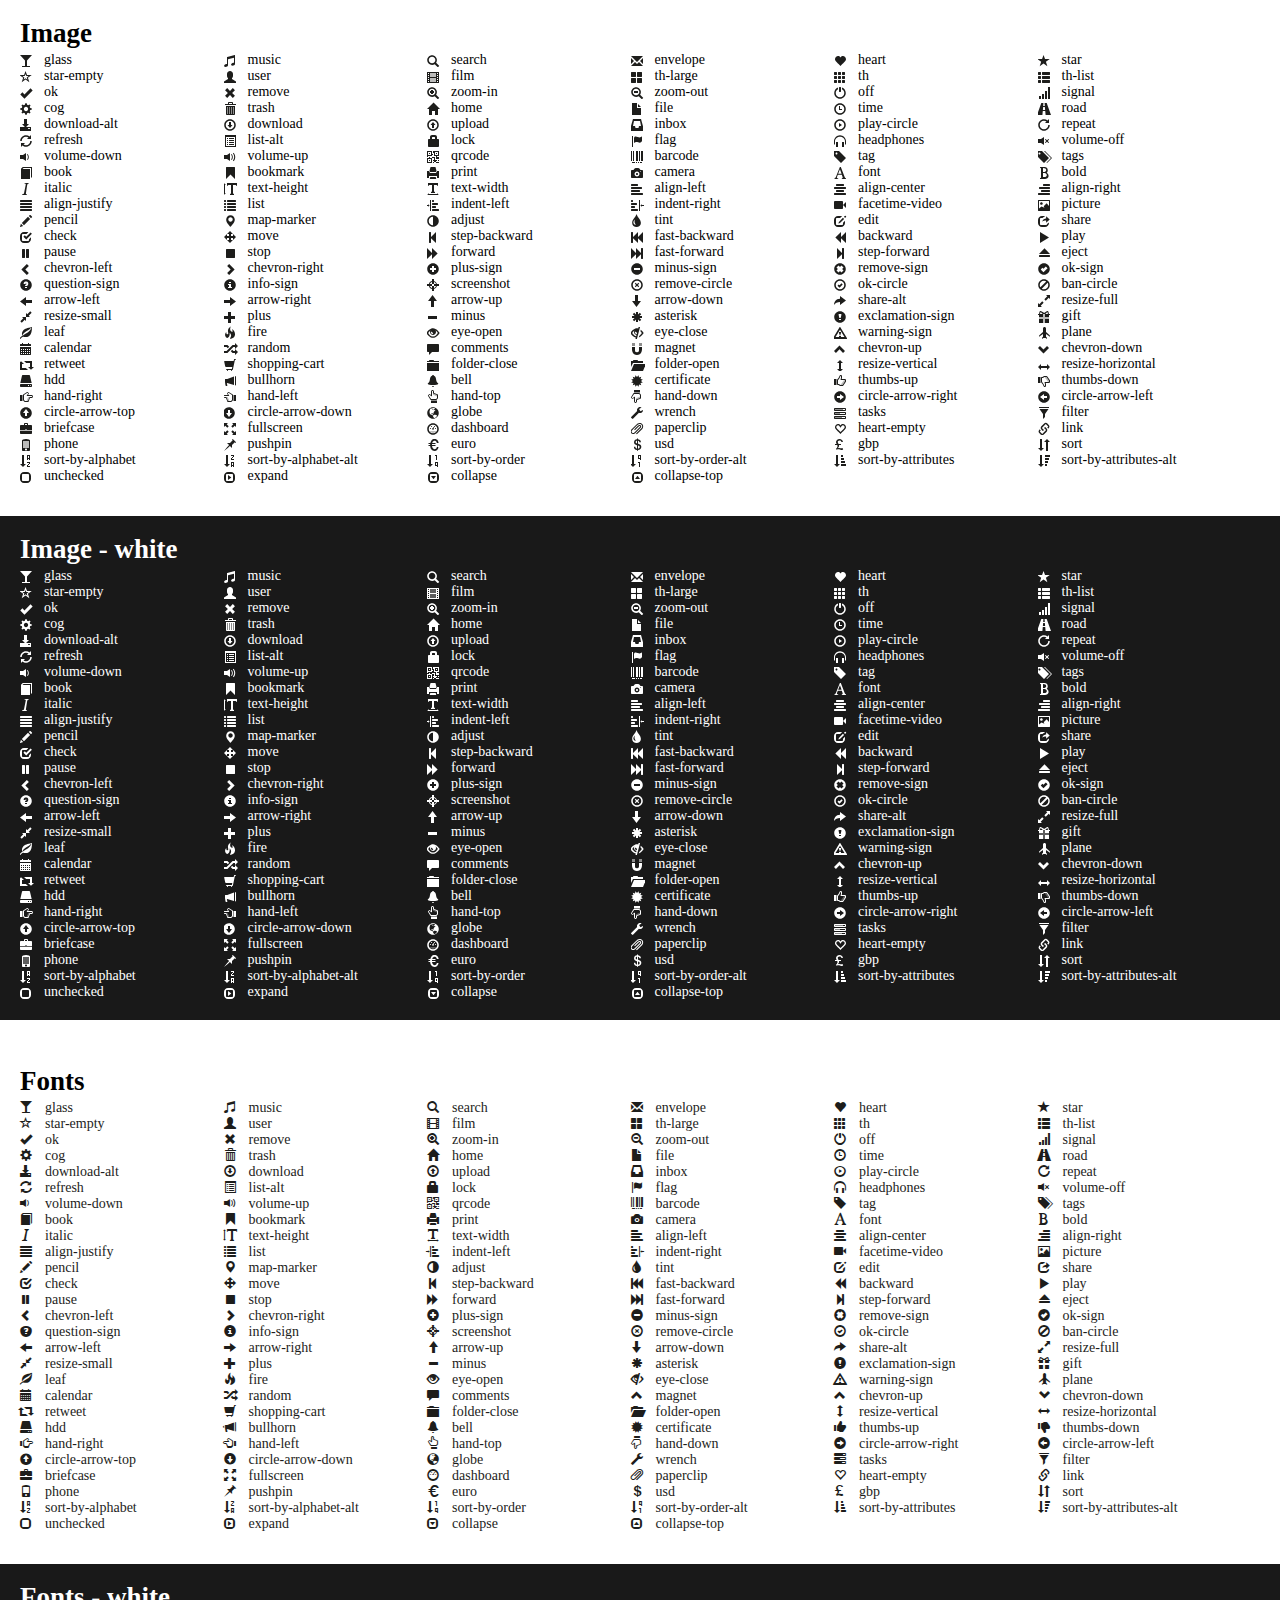
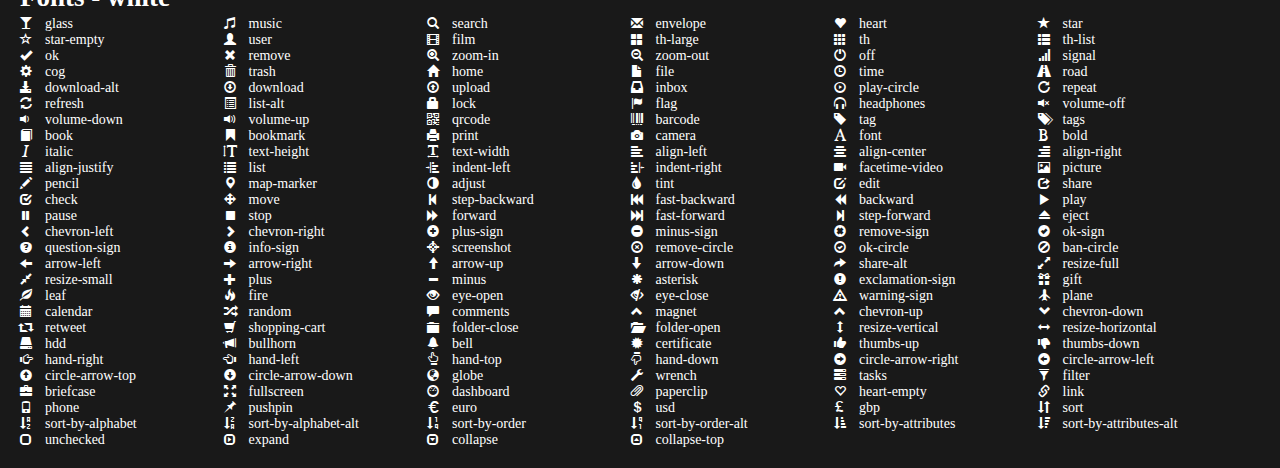
<file: travelguide/WebContent/assets/plugins/glyphicons_halflings/index.html>
<!doctype html>
<html lang="en">
<head>
	<meta charset="utf-8">
	<meta http-equiv="X-UA-Compatible" content="IE=edge,chrome=1">
	
	<title>Glyphicons Halflings</title>
	<meta name="description" content="">
	<meta name="author" content="">
	
	<link rel="stylesheet" href="css/style.css?v=2">
	<link rel="stylesheet" href="css/halflings.css">
	
	<script src="scripts/modernizr.js"></script>

</head>
<body>
	
	<h2>Image</h2>
	<p><i class="halflings-icon glass"></i>glass</p>
	<p><i class="halflings-icon music"></i>music</p>
	<p><i class="halflings-icon search"></i>search</p>
	<p><i class="halflings-icon envelope"></i>envelope</p>
	<p><i class="halflings-icon heart"></i>heart</p>
	<p><i class="halflings-icon star"></i>star</p>
	<p><i class="halflings-icon star-empty"></i>star-empty</p>
	<p><i class="halflings-icon user"></i>user</p>
	<p><i class="halflings-icon film"></i>film</p>
	<p><i class="halflings-icon th-large"></i>th-large</p>
	<p><i class="halflings-icon th"></i>th</p>
	<p><i class="halflings-icon th-list"></i>th-list</p>
	<p><i class="halflings-icon ok"></i>ok</p>
	<p><i class="halflings-icon remove"></i>remove</p>
	<p><i class="halflings-icon zoom-in"></i>zoom-in</p>
	<p><i class="halflings-icon zoom-out"></i>zoom-out</p>
	<p><i class="halflings-icon off"></i>off</p>
	<p><i class="halflings-icon signal"></i>signal</p>
	<p><i class="halflings-icon cog"></i>cog</p>
	<p><i class="halflings-icon trash"></i>trash</p>
	<p><i class="halflings-icon home"></i>home</p>
	<p><i class="halflings-icon file"></i>file</p>
	<p><i class="halflings-icon time"></i>time</p>
	<p><i class="halflings-icon road"></i>road</p>
	<p><i class="halflings-icon download-alt"></i>download-alt</p>
	<p><i class="halflings-icon download"></i>download</p>
	<p><i class="halflings-icon upload"></i>upload</p>
	<p><i class="halflings-icon inbox"></i>inbox</p>
	<p><i class="halflings-icon play-circle"></i>play-circle</p>
	<p><i class="halflings-icon repeat"></i>repeat</p>
	<p><i class="halflings-icon refresh"></i>refresh</p>
	<p><i class="halflings-icon list-alt"></i>list-alt</p>
	<p><i class="halflings-icon lock"></i>lock</p>
	<p><i class="halflings-icon flag"></i>flag</p>
	<p><i class="halflings-icon headphones"></i>headphones</p>
	<p><i class="halflings-icon volume-off"></i>volume-off</p>
	<p><i class="halflings-icon volume-down"></i>volume-down</p>
	<p><i class="halflings-icon volume-up"></i>volume-up</p>
	<p><i class="halflings-icon qrcode"></i>qrcode</p>
	<p><i class="halflings-icon barcode"></i>barcode</p>
	<p><i class="halflings-icon tag"></i>tag</p>
	<p><i class="halflings-icon tags"></i>tags</p>
	<p><i class="halflings-icon book"></i>book</p>
	<p><i class="halflings-icon bookmark"></i>bookmark</p>
	<p><i class="halflings-icon print"></i>print</p>
	<p><i class="halflings-icon camera"></i>camera</p>
	<p><i class="halflings-icon font"></i>font</p>
	<p><i class="halflings-icon bold"></i>bold</p>
	<p><i class="halflings-icon italic"></i>italic</p>
	<p><i class="halflings-icon text-height"></i>text-height</p>
	<p><i class="halflings-icon text-width"></i>text-width</p>
	<p><i class="halflings-icon align-left"></i>align-left</p>
	<p><i class="halflings-icon align-center"></i>align-center</p>
	<p><i class="halflings-icon align-right"></i>align-right</p>
	<p><i class="halflings-icon align-justify"></i>align-justify</p>
	<p><i class="halflings-icon list"></i>list</p>
	<p><i class="halflings-icon indent-left"></i>indent-left</p>
	<p><i class="halflings-icon indent-right"></i>indent-right</p>
	<p><i class="halflings-icon facetime-video"></i>facetime-video</p>
	<p><i class="halflings-icon picture"></i>picture</p>
	<p><i class="halflings-icon pencil"></i>pencil</p>
	<p><i class="halflings-icon map-marker"></i>map-marker</p>
	<p><i class="halflings-icon adjust"></i>adjust</p>
	<p><i class="halflings-icon tint"></i>tint</p>
	<p><i class="halflings-icon edit"></i>edit</p>
	<p><i class="halflings-icon share"></i>share</p>
	<p><i class="halflings-icon check"></i>check</p>
	<p><i class="halflings-icon move"></i>move</p>
	<p><i class="halflings-icon step-backward"></i>step-backward</p>
	<p><i class="halflings-icon fast-backward"></i>fast-backward</p>
	<p><i class="halflings-icon backward"></i>backward</p>
	<p><i class="halflings-icon play"></i>play</p>
	<p><i class="halflings-icon pause"></i>pause</p>
	<p><i class="halflings-icon stop"></i>stop</p>
	<p><i class="halflings-icon forward"></i>forward</p>
	<p><i class="halflings-icon fast-forward"></i>fast-forward</p>
	<p><i class="halflings-icon step-forward"></i>step-forward</p>
	<p><i class="halflings-icon eject"></i>eject</p>
	<p><i class="halflings-icon chevron-left"></i>chevron-left</p>
	<p><i class="halflings-icon chevron-right"></i>chevron-right</p>
	<p><i class="halflings-icon plus-sign"></i>plus-sign</p>
	<p><i class="halflings-icon minus-sign"></i>minus-sign</p>
	<p><i class="halflings-icon remove-sign"></i>remove-sign</p>
	<p><i class="halflings-icon ok-sign"></i>ok-sign</p>
	<p><i class="halflings-icon question-sign"></i>question-sign</p>
	<p><i class="halflings-icon info-sign"></i>info-sign</p>
	<p><i class="halflings-icon screenshot"></i>screenshot</p>
	<p><i class="halflings-icon remove-circle"></i>remove-circle</p>
	<p><i class="halflings-icon ok-circle"></i>ok-circle</p>
	<p><i class="halflings-icon ban-circle"></i>ban-circle</p>
	<p><i class="halflings-icon arrow-left"></i>arrow-left</p>
	<p><i class="halflings-icon arrow-right"></i>arrow-right</p>
	<p><i class="halflings-icon arrow-up"></i>arrow-up</p>
	<p><i class="halflings-icon arrow-down"></i>arrow-down</p>
	<p><i class="halflings-icon share-alt"></i>share-alt</p>
	<p><i class="halflings-icon resize-full"></i>resize-full</p>
	<p><i class="halflings-icon resize-small"></i>resize-small</p>
	<p><i class="halflings-icon plus"></i>plus</p>
	<p><i class="halflings-icon minus"></i>minus</p>
	<p><i class="halflings-icon asterisk"></i>asterisk</p>
	<p><i class="halflings-icon exclamation-sign"></i>exclamation-sign</p>
	<p><i class="halflings-icon gift"></i>gift</p>
	<p><i class="halflings-icon leaf"></i>leaf</p>
	<p><i class="halflings-icon fire"></i>fire</p>
	<p><i class="halflings-icon eye-open"></i>eye-open</p>
	<p><i class="halflings-icon eye-close"></i>eye-close</p>
	<p><i class="halflings-icon warning-sign"></i>warning-sign</p>
	<p><i class="halflings-icon plane"></i>plane</p>
	<p><i class="halflings-icon calendar"></i>calendar</p>
	<p><i class="halflings-icon random"></i>random</p>
	<p><i class="halflings-icon comments"></i>comments</p>
	<p><i class="halflings-icon magnet"></i>magnet</p>
	<p><i class="halflings-icon chevron-up"></i>chevron-up</p>
	<p><i class="halflings-icon chevron-down"></i>chevron-down</p>
	<p><i class="halflings-icon retweet"></i>retweet</p>
	<p><i class="halflings-icon shopping-cart"></i>shopping-cart</p>
	<p><i class="halflings-icon folder-close"></i>folder-close</p>
	<p><i class="halflings-icon folder-open"></i>folder-open</p>
	<p><i class="halflings-icon resize-vertical"></i>resize-vertical</p>
	<p><i class="halflings-icon resize-horizontal"></i>resize-horizontal</p>
	<p><i class="halflings-icon hdd"></i>hdd</p>
	<p><i class="halflings-icon bullhorn"></i>bullhorn</p>
	<p><i class="halflings-icon bell"></i>bell</p>
	<p><i class="halflings-icon certificate"></i>certificate</p>
	<p><i class="halflings-icon thumbs-up"></i>thumbs-up</p>
	<p><i class="halflings-icon thumbs-down"></i>thumbs-down</p>
	<p><i class="halflings-icon hand-right"></i>hand-right</p>
	<p><i class="halflings-icon hand-left"></i>hand-left</p>
	<p><i class="halflings-icon hand-top"></i>hand-top</p>
	<p><i class="halflings-icon hand-down"></i>hand-down</p>
	<p><i class="halflings-icon circle-arrow-right"></i>circle-arrow-right</p>
	<p><i class="halflings-icon circle-arrow-left"></i>circle-arrow-left</p>
	<p><i class="halflings-icon circle-arrow-top"></i>circle-arrow-top</p>
	<p><i class="halflings-icon circle-arrow-down"></i>circle-arrow-down</p>
	<p><i class="halflings-icon globe"></i>globe</p>
	<p><i class="halflings-icon wrench"></i>wrench</p>
	<p><i class="halflings-icon tasks"></i>tasks</p>
	<p><i class="halflings-icon filter"></i>filter</p>
	<p><i class="halflings-icon briefcase"></i>briefcase</p>
	<p><i class="halflings-icon fullscreen"></i>fullscreen</p>
	<p><i class="halflings-icon dashboard"></i>dashboard</p>
	<p><i class="halflings-icon paperclip"></i>paperclip</p>
	<p><i class="halflings-icon heart-empty"></i>heart-empty</p>
	<p><i class="halflings-icon link"></i>link</p>
	<p><i class="halflings-icon phone"></i>phone</p>
	<p><i class="halflings-icon pushpin"></i>pushpin</p>
	<p><i class="halflings-icon euro"></i>euro</p>
	<p><i class="halflings-icon usd"></i>usd</p>
	<p><i class="halflings-icon gbp"></i>gbp</p>
	<p><i class="halflings-icon sort"></i>sort</p>
	<p><i class="halflings-icon sort-by-alphabet"></i>sort-by-alphabet</p>
	<p><i class="halflings-icon sort-by-alphabet-alt"></i>sort-by-alphabet-alt</p>
	<p><i class="halflings-icon sort-by-order"></i>sort-by-order</p>
	<p><i class="halflings-icon sort-by-order-alt"></i>sort-by-order-alt</p>
	<p><i class="halflings-icon sort-by-attributes"></i>sort-by-attributes</p>
	<p><i class="halflings-icon sort-by-attributes-alt"></i>sort-by-attributes-alt</p>
	<p><i class="halflings-icon unchecked"></i>unchecked</p>
	<p><i class="halflings-icon expand"></i>expand</p>
	<p><i class="halflings-icon collapse"></i>collapse</p>
	<p><i class="halflings-icon collapse-top"></i>collapse-top</p>

	<br><br><br>

<div class="white-content">
	<h2>Image - white</h2>
	<p><i class="halflings-icon white glass"></i>glass</p>
	<p><i class="halflings-icon white music"></i>music</p>
	<p><i class="halflings-icon white search"></i>search</p>
	<p><i class="halflings-icon white envelope"></i>envelope</p>
	<p><i class="halflings-icon white heart"></i>heart</p>
	<p><i class="halflings-icon white star"></i>star</p>
	<p><i class="halflings-icon white star-empty"></i>star-empty</p>
	<p><i class="halflings-icon white user"></i>user</p>
	<p><i class="halflings-icon white film"></i>film</p>
	<p><i class="halflings-icon white th-large"></i>th-large</p>
	<p><i class="halflings-icon white th"></i>th</p>
	<p><i class="halflings-icon white th-list"></i>th-list</p>
	<p><i class="halflings-icon white ok"></i>ok</p>
	<p><i class="halflings-icon white remove"></i>remove</p>
	<p><i class="halflings-icon white zoom-in"></i>zoom-in</p>
	<p><i class="halflings-icon white zoom-out"></i>zoom-out</p>
	<p><i class="halflings-icon white off"></i>off</p>
	<p><i class="halflings-icon white signal"></i>signal</p>
	<p><i class="halflings-icon white cog"></i>cog</p>
	<p><i class="halflings-icon white trash"></i>trash</p>
	<p><i class="halflings-icon white home"></i>home</p>
	<p><i class="halflings-icon white file"></i>file</p>
	<p><i class="halflings-icon white time"></i>time</p>
	<p><i class="halflings-icon white road"></i>road</p>
	<p><i class="halflings-icon white download-alt"></i>download-alt</p>
	<p><i class="halflings-icon white download"></i>download</p>
	<p><i class="halflings-icon white upload"></i>upload</p>
	<p><i class="halflings-icon white inbox"></i>inbox</p>
	<p><i class="halflings-icon white play-circle"></i>play-circle</p>
	<p><i class="halflings-icon white repeat"></i>repeat</p>
	<p><i class="halflings-icon white refresh"></i>refresh</p>
	<p><i class="halflings-icon white list-alt"></i>list-alt</p>
	<p><i class="halflings-icon white lock"></i>lock</p>
	<p><i class="halflings-icon white flag"></i>flag</p>
	<p><i class="halflings-icon white headphones"></i>headphones</p>
	<p><i class="halflings-icon white volume-off"></i>volume-off</p>
	<p><i class="halflings-icon white volume-down"></i>volume-down</p>
	<p><i class="halflings-icon white volume-up"></i>volume-up</p>
	<p><i class="halflings-icon white qrcode"></i>qrcode</p>
	<p><i class="halflings-icon white barcode"></i>barcode</p>
	<p><i class="halflings-icon white tag"></i>tag</p>
	<p><i class="halflings-icon white tags"></i>tags</p>
	<p><i class="halflings-icon white book"></i>book</p>
	<p><i class="halflings-icon white bookmark"></i>bookmark</p>
	<p><i class="halflings-icon white print"></i>print</p>
	<p><i class="halflings-icon white camera"></i>camera</p>
	<p><i class="halflings-icon white font"></i>font</p>
	<p><i class="halflings-icon white bold"></i>bold</p>
	<p><i class="halflings-icon white italic"></i>italic</p>
	<p><i class="halflings-icon white text-height"></i>text-height</p>
	<p><i class="halflings-icon white text-width"></i>text-width</p>
	<p><i class="halflings-icon white align-left"></i>align-left</p>
	<p><i class="halflings-icon white align-center"></i>align-center</p>
	<p><i class="halflings-icon white align-right"></i>align-right</p>
	<p><i class="halflings-icon white align-justify"></i>align-justify</p>
	<p><i class="halflings-icon white list"></i>list</p>
	<p><i class="halflings-icon white indent-left"></i>indent-left</p>
	<p><i class="halflings-icon white indent-right"></i>indent-right</p>
	<p><i class="halflings-icon white facetime-video"></i>facetime-video</p>
	<p><i class="halflings-icon white picture"></i>picture</p>
	<p><i class="halflings-icon white pencil"></i>pencil</p>
	<p><i class="halflings-icon white map-marker"></i>map-marker</p>
	<p><i class="halflings-icon white adjust"></i>adjust</p>
	<p><i class="halflings-icon white tint"></i>tint</p>
	<p><i class="halflings-icon white edit"></i>edit</p>
	<p><i class="halflings-icon white share"></i>share</p>
	<p><i class="halflings-icon white check"></i>check</p>
	<p><i class="halflings-icon white move"></i>move</p>
	<p><i class="halflings-icon white step-backward"></i>step-backward</p>
	<p><i class="halflings-icon white fast-backward"></i>fast-backward</p>
	<p><i class="halflings-icon white backward"></i>backward</p>
	<p><i class="halflings-icon white play"></i>play</p>
	<p><i class="halflings-icon white pause"></i>pause</p>
	<p><i class="halflings-icon white stop"></i>stop</p>
	<p><i class="halflings-icon white forward"></i>forward</p>
	<p><i class="halflings-icon white fast-forward"></i>fast-forward</p>
	<p><i class="halflings-icon white step-forward"></i>step-forward</p>
	<p><i class="halflings-icon white eject"></i>eject</p>
	<p><i class="halflings-icon white chevron-left"></i>chevron-left</p>
	<p><i class="halflings-icon white chevron-right"></i>chevron-right</p>
	<p><i class="halflings-icon white plus-sign"></i>plus-sign</p>
	<p><i class="halflings-icon white minus-sign"></i>minus-sign</p>
	<p><i class="halflings-icon white remove-sign"></i>remove-sign</p>
	<p><i class="halflings-icon white ok-sign"></i>ok-sign</p>
	<p><i class="halflings-icon white question-sign"></i>question-sign</p>
	<p><i class="halflings-icon white info-sign"></i>info-sign</p>
	<p><i class="halflings-icon white screenshot"></i>screenshot</p>
	<p><i class="halflings-icon white remove-circle"></i>remove-circle</p>
	<p><i class="halflings-icon white ok-circle"></i>ok-circle</p>
	<p><i class="halflings-icon white ban-circle"></i>ban-circle</p>
	<p><i class="halflings-icon white arrow-left"></i>arrow-left</p>
	<p><i class="halflings-icon white arrow-right"></i>arrow-right</p>
	<p><i class="halflings-icon white arrow-up"></i>arrow-up</p>
	<p><i class="halflings-icon white arrow-down"></i>arrow-down</p>
	<p><i class="halflings-icon white share-alt"></i>share-alt</p>
	<p><i class="halflings-icon white resize-full"></i>resize-full</p>
	<p><i class="halflings-icon white resize-small"></i>resize-small</p>
	<p><i class="halflings-icon white plus"></i>plus</p>
	<p><i class="halflings-icon white minus"></i>minus</p>
	<p><i class="halflings-icon white asterisk"></i>asterisk</p>
	<p><i class="halflings-icon white exclamation-sign"></i>exclamation-sign</p>
	<p><i class="halflings-icon white gift"></i>gift</p>
	<p><i class="halflings-icon white leaf"></i>leaf</p>
	<p><i class="halflings-icon white fire"></i>fire</p>
	<p><i class="halflings-icon white eye-open"></i>eye-open</p>
	<p><i class="halflings-icon white eye-close"></i>eye-close</p>
	<p><i class="halflings-icon white warning-sign"></i>warning-sign</p>
	<p><i class="halflings-icon white plane"></i>plane</p>
	<p><i class="halflings-icon white calendar"></i>calendar</p>
	<p><i class="halflings-icon white random"></i>random</p>
	<p><i class="halflings-icon white comments"></i>comments</p>
	<p><i class="halflings-icon white magnet"></i>magnet</p>
	<p><i class="halflings-icon white chevron-up"></i>chevron-up</p>
	<p><i class="halflings-icon white chevron-down"></i>chevron-down</p>
	<p><i class="halflings-icon white retweet"></i>retweet</p>
	<p><i class="halflings-icon white shopping-cart"></i>shopping-cart</p>
	<p><i class="halflings-icon white folder-close"></i>folder-close</p>
	<p><i class="halflings-icon white folder-open"></i>folder-open</p>
	<p><i class="halflings-icon white resize-vertical"></i>resize-vertical</p>
	<p><i class="halflings-icon white resize-horizontal"></i>resize-horizontal</p>
	<p><i class="halflings-icon white hdd"></i>hdd</p>
	<p><i class="halflings-icon white bullhorn"></i>bullhorn</p>
	<p><i class="halflings-icon white bell"></i>bell</p>
	<p><i class="halflings-icon white certificate"></i>certificate</p>
	<p><i class="halflings-icon white thumbs-up"></i>thumbs-up</p>
	<p><i class="halflings-icon white thumbs-down"></i>thumbs-down</p>
	<p><i class="halflings-icon white hand-right"></i>hand-right</p>
	<p><i class="halflings-icon white hand-left"></i>hand-left</p>
	<p><i class="halflings-icon white hand-top"></i>hand-top</p>
	<p><i class="halflings-icon white hand-down"></i>hand-down</p>
	<p><i class="halflings-icon white circle-arrow-right"></i>circle-arrow-right</p>
	<p><i class="halflings-icon white circle-arrow-left"></i>circle-arrow-left</p>
	<p><i class="halflings-icon white circle-arrow-top"></i>circle-arrow-top</p>
	<p><i class="halflings-icon white circle-arrow-down"></i>circle-arrow-down</p>
	<p><i class="halflings-icon white globe"></i>globe</p>
	<p><i class="halflings-icon white wrench"></i>wrench</p>
	<p><i class="halflings-icon white tasks"></i>tasks</p>
	<p><i class="halflings-icon white filter"></i>filter</p>
	<p><i class="halflings-icon white briefcase"></i>briefcase</p>
	<p><i class="halflings-icon white fullscreen"></i>fullscreen</p>
	<p><i class="halflings-icon white dashboard"></i>dashboard</p>
	<p><i class="halflings-icon white paperclip"></i>paperclip</p>
	<p><i class="halflings-icon white heart-empty"></i>heart-empty</p>
	<p><i class="halflings-icon white link"></i>link</p>
	<p><i class="halflings-icon white phone"></i>phone</p>
	<p><i class="halflings-icon white pushpin"></i>pushpin</p>
	<p><i class="halflings-icon white euro"></i>euro</p>
	<p><i class="halflings-icon white usd"></i>usd</p>
	<p><i class="halflings-icon white gbp"></i>gbp</p>
	<p><i class="halflings-icon white sort"></i>sort</p>
	<p><i class="halflings-icon white sort-by-alphabet"></i>sort-by-alphabet</p>
	<p><i class="halflings-icon white sort-by-alphabet-alt"></i>sort-by-alphabet-alt</p>
	<p><i class="halflings-icon white sort-by-order"></i>sort-by-order</p>
	<p><i class="halflings-icon white sort-by-order-alt"></i>sort-by-order-alt</p>
	<p><i class="halflings-icon white sort-by-attributes"></i>sort-by-attributes</p>
	<p><i class="halflings-icon white sort-by-attributes-alt"></i>sort-by-attributes-alt</p>
	<p><i class="halflings-icon white unchecked"></i>unchecked</p>
	<p><i class="halflings-icon white expand"></i>expand</p>
	<p><i class="halflings-icon white collapse"></i>collapse</p>
	<p><i class="halflings-icon white collapse-top"></i>collapse-top</p>
</div>

	<br><br><br>

	<h2>Fonts</h2>
	<a href="" class="halflings glass"><i></i>glass</a>
	<a href="" class="halflings music"><i></i>music</a>
	<a href="" class="halflings search"><i></i>search</a>
	<a href="" class="halflings envelope"><i></i>envelope</a>
	<a href="" class="halflings heart"><i></i>heart</a>
	<a href="" class="halflings star"><i></i>star</a>
	<a href="" class="halflings star-empty"><i></i>star-empty</a>
	<a href="" class="halflings user"><i></i>user</a>
	<a href="" class="halflings film"><i></i>film</a>
	<a href="" class="halflings th-large"><i></i>th-large</a>
	<a href="" class="halflings th"><i></i>th</a>
	<a href="" class="halflings th-list"><i></i>th-list</a>
	<a href="" class="halflings ok"><i></i>ok</a>
	<a href="" class="halflings remove"><i></i>remove</a>
	<a href="" class="halflings zoom-in"><i></i>zoom-in</a>
	<a href="" class="halflings zoom-out"><i></i>zoom-out</a>
	<a href="" class="halflings off"><i></i>off</a>
	<a href="" class="halflings signal"><i></i>signal</a>
	<a href="" class="halflings cog"><i></i>cog</a>
	<a href="" class="halflings trash"><i></i>trash</a>
	<a href="" class="halflings home"><i></i>home</a>
	<a href="" class="halflings file"><i></i>file</a>
	<a href="" class="halflings time"><i></i>time</a>
	<a href="" class="halflings road"><i></i>road</a>
	<a href="" class="halflings download-alt"><i></i>download-alt</a>
	<a href="" class="halflings download"><i></i>download</a>
	<a href="" class="halflings upload"><i></i>upload</a>
	<a href="" class="halflings inbox"><i></i>inbox</a>
	<a href="" class="halflings play-circle"><i></i>play-circle</a>
	<a href="" class="halflings repeat"><i></i>repeat</a>
	<a href="" class="halflings refresh"><i></i>refresh</a>
	<a href="" class="halflings list-alt"><i></i>list-alt</a>
	<a href="" class="halflings lock"><i></i>lock</a>
	<a href="" class="halflings flag"><i></i>flag</a>
	<a href="" class="halflings headphones"><i></i>headphones</a>
	<a href="" class="halflings volume-off"><i></i>volume-off</a>
	<a href="" class="halflings volume-down"><i></i>volume-down</a>
	<a href="" class="halflings volume-up"><i></i>volume-up</a>
	<a href="" class="halflings qrcode"><i></i>qrcode</a>
	<a href="" class="halflings barcode"><i></i>barcode</a>
	<a href="" class="halflings tag"><i></i>tag</a>
	<a href="" class="halflings tags"><i></i>tags</a>
	<a href="" class="halflings book"><i></i>book</a>
	<a href="" class="halflings bookmark"><i></i>bookmark</a>
	<a href="" class="halflings print"><i></i>print</a>
	<a href="" class="halflings camera"><i></i>camera</a>
	<a href="" class="halflings font"><i></i>font</a>
	<a href="" class="halflings bold"><i></i>bold</a>
	<a href="" class="halflings italic"><i></i>italic</a>
	<a href="" class="halflings text-height"><i></i>text-height</a>
	<a href="" class="halflings text-width"><i></i>text-width</a>
	<a href="" class="halflings align-left"><i></i>align-left</a>
	<a href="" class="halflings align-center"><i></i>align-center</a>
	<a href="" class="halflings align-right"><i></i>align-right</a>
	<a href="" class="halflings align-justify"><i></i>align-justify</a>
	<a href="" class="halflings list"><i></i>list</a>
	<a href="" class="halflings indent-left"><i></i>indent-left</a>
	<a href="" class="halflings indent-right"><i></i>indent-right</a>
	<a href="" class="halflings facetime-video"><i></i>facetime-video</a>
	<a href="" class="halflings picture"><i></i>picture</a>
	<a href="" class="halflings pencil"><i></i>pencil</a>
	<a href="" class="halflings map-marker"><i></i>map-marker</a>
	<a href="" class="halflings adjust"><i></i>adjust</a>
	<a href="" class="halflings tint"><i></i>tint</a>
	<a href="" class="halflings edit"><i></i>edit</a>
	<a href="" class="halflings share"><i></i>share</a>
	<a href="" class="halflings check"><i></i>check</a>
	<a href="" class="halflings move"><i></i>move</a>
	<a href="" class="halflings step-backward"><i></i>step-backward</a>
	<a href="" class="halflings fast-backward"><i></i>fast-backward</a>
	<a href="" class="halflings backward"><i></i>backward</a>
	<a href="" class="halflings play"><i></i>play</a>
	<a href="" class="halflings pause"><i></i>pause</a>
	<a href="" class="halflings stop"><i></i>stop</a>
	<a href="" class="halflings forward"><i></i>forward</a>
	<a href="" class="halflings fast-forward"><i></i>fast-forward</a>
	<a href="" class="halflings step-forward"><i></i>step-forward</a>
	<a href="" class="halflings eject"><i></i>eject</a>
	<a href="" class="halflings chevron-left"><i></i>chevron-left</a>
	<a href="" class="halflings chevron-right"><i></i>chevron-right</a>
	<a href="" class="halflings plus-sign"><i></i>plus-sign</a>
	<a href="" class="halflings minus-sign"><i></i>minus-sign</a>
	<a href="" class="halflings remove-sign"><i></i>remove-sign</a>
	<a href="" class="halflings ok-sign"><i></i>ok-sign</a>
	<a href="" class="halflings question-sign"><i></i>question-sign</a>
	<a href="" class="halflings info-sign"><i></i>info-sign</a>
	<a href="" class="halflings screenshot"><i></i>screenshot</a>
	<a href="" class="halflings remove-circle"><i></i>remove-circle</a>
	<a href="" class="halflings ok-circle"><i></i>ok-circle</a>
	<a href="" class="halflings ban-circle"><i></i>ban-circle</a>
	<a href="" class="halflings arrow-left"><i></i>arrow-left</a>
	<a href="" class="halflings arrow-right"><i></i>arrow-right</a>
	<a href="" class="halflings arrow-up"><i></i>arrow-up</a>
	<a href="" class="halflings arrow-down"><i></i>arrow-down</a>
	<a href="" class="halflings share-alt"><i></i>share-alt</a>
	<a href="" class="halflings resize-full"><i></i>resize-full</a>
	<a href="" class="halflings resize-small"><i></i>resize-small</a>
	<a href="" class="halflings plus"><i></i>plus</a>
	<a href="" class="halflings minus"><i></i>minus</a>
	<a href="" class="halflings asterisk"><i></i>asterisk</a>
	<a href="" class="halflings exclamation-sign"><i></i>exclamation-sign</a>
	<a href="" class="halflings gift"><i></i>gift</a>
	<a href="" class="halflings leaf"><i></i>leaf</a>
	<a href="" class="halflings fire"><i></i>fire</a>
	<a href="" class="halflings eye-open"><i></i>eye-open</a>
	<a href="" class="halflings eye-close"><i></i>eye-close</a>
	<a href="" class="halflings warning-sign"><i></i>warning-sign</a>
	<a href="" class="halflings plane"><i></i>plane</a>
	<a href="" class="halflings calendar"><i></i>calendar</a>
	<a href="" class="halflings random"><i></i>random</a>
	<a href="" class="halflings comments"><i></i>comments</a>
	<a href="" class="halflings magnet"><i></i>magnet</a>
	<a href="" class="halflings chevron-up"><i></i>chevron-up</a>
	<a href="" class="halflings chevron-down"><i></i>chevron-down</a>
	<a href="" class="halflings retweet"><i></i>retweet</a>
	<a href="" class="halflings shopping-cart"><i></i>shopping-cart</a>
	<a href="" class="halflings folder-close"><i></i>folder-close</a>
	<a href="" class="halflings folder-open"><i></i>folder-open</a>
	<a href="" class="halflings resize-vertical"><i></i>resize-vertical</a>
	<a href="" class="halflings resize-horizontal"><i></i>resize-horizontal</a>
	<a href="" class="halflings hdd"><i></i>hdd</a>
	<a href="" class="halflings bullhorn"><i></i>bullhorn</a>
	<a href="" class="halflings bell"><i></i>bell</a>
	<a href="" class="halflings certificate"><i></i>certificate</a>
	<a href="" class="halflings thumbs-up"><i></i>thumbs-up</a>
	<a href="" class="halflings thumbs-down"><i></i>thumbs-down</a>
	<a href="" class="halflings hand-right"><i></i>hand-right</a>
	<a href="" class="halflings hand-left"><i></i>hand-left</a>
	<a href="" class="halflings hand-top"><i></i>hand-top</a>
	<a href="" class="halflings hand-down"><i></i>hand-down</a>
	<a href="" class="halflings circle-arrow-right"><i></i>circle-arrow-right</a>
	<a href="" class="halflings circle-arrow-left"><i></i>circle-arrow-left</a>
	<a href="" class="halflings circle-arrow-top"><i></i>circle-arrow-top</a>
	<a href="" class="halflings circle-arrow-down"><i></i>circle-arrow-down</a>
	<a href="" class="halflings globe"><i></i>globe</a>
	<a href="" class="halflings wrench"><i></i>wrench</a>
	<a href="" class="halflings tasks"><i></i>tasks</a>
	<a href="" class="halflings filter"><i></i>filter</a>
	<a href="" class="halflings briefcase"><i></i>briefcase</a>
	<a href="" class="halflings fullscreen"><i></i>fullscreen</a>
	<a href="" class="halflings dashboard"><i></i>dashboard</a>
	<a href="" class="halflings paperclip"><i></i>paperclip</a>
	<a href="" class="halflings heart-empty"><i></i>heart-empty</a>
	<a href="" class="halflings link"><i></i>link</a>
	<a href="" class="halflings phone"><i></i>phone</a>
	<a href="" class="halflings pushpin"><i></i>pushpin</a>
	<a href="" class="halflings euro"><i></i>euro</a>
	<a href="" class="halflings usd"><i></i>usd</a>
	<a href="" class="halflings gbp"><i></i>gbp</a>
	<a href="" class="halflings sort"><i></i>sort</a>
	<a href="" class="halflings sort-by-alphabet"><i></i>sort-by-alphabet</a>
	<a href="" class="halflings sort-by-alphabet-alt"><i></i>sort-by-alphabet-alt</a>
	<a href="" class="halflings sort-by-order"><i></i>sort-by-order</a>
	<a href="" class="halflings sort-by-order-alt"><i></i>sort-by-order-alt</a>
	<a href="" class="halflings sort-by-attributes"><i></i>sort-by-attributes</a>
	<a href="" class="halflings sort-by-attributes-alt"><i></i>sort-by-attributes-alt</a>
	<a href="" class="halflings unchecked"><i></i>unchecked</a>
	<a href="" class="halflings expand"><i></i>expand</a>
	<a href="" class="halflings collapse"><i></i>collapse</a>
	<a href="" class="halflings collapse-top"><i></i>collapse-top</a>

	<br><br><br>

<div class="white-content">
	<h2>Fonts - white</h2>
	<a href="" class="halflings white glass"><i></i>glass</a>
	<a href="" class="halflings white music"><i></i>music</a>
	<a href="" class="halflings white search"><i></i>search</a>
	<a href="" class="halflings white envelope"><i></i>envelope</a>
	<a href="" class="halflings white heart"><i></i>heart</a>
	<a href="" class="halflings white star"><i></i>star</a>
	<a href="" class="halflings white star-empty"><i></i>star-empty</a>
	<a href="" class="halflings white user"><i></i>user</a>
	<a href="" class="halflings white film"><i></i>film</a>
	<a href="" class="halflings white th-large"><i></i>th-large</a>
	<a href="" class="halflings white th"><i></i>th</a>
	<a href="" class="halflings white th-list"><i></i>th-list</a>
	<a href="" class="halflings white ok"><i></i>ok</a>
	<a href="" class="halflings white remove"><i></i>remove</a>
	<a href="" class="halflings white zoom-in"><i></i>zoom-in</a>
	<a href="" class="halflings white zoom-out"><i></i>zoom-out</a>
	<a href="" class="halflings white off"><i></i>off</a>
	<a href="" class="halflings white signal"><i></i>signal</a>
	<a href="" class="halflings white cog"><i></i>cog</a>
	<a href="" class="halflings white trash"><i></i>trash</a>
	<a href="" class="halflings white home"><i></i>home</a>
	<a href="" class="halflings white file"><i></i>file</a>
	<a href="" class="halflings white time"><i></i>time</a>
	<a href="" class="halflings white road"><i></i>road</a>
	<a href="" class="halflings white download-alt"><i></i>download-alt</a>
	<a href="" class="halflings white download"><i></i>download</a>
	<a href="" class="halflings white upload"><i></i>upload</a>
	<a href="" class="halflings white inbox"><i></i>inbox</a>
	<a href="" class="halflings white play-circle"><i></i>play-circle</a>
	<a href="" class="halflings white repeat"><i></i>repeat</a>
	<a href="" class="halflings white refresh"><i></i>refresh</a>
	<a href="" class="halflings white list-alt"><i></i>list-alt</a>
	<a href="" class="halflings white lock"><i></i>lock</a>
	<a href="" class="halflings white flag"><i></i>flag</a>
	<a href="" class="halflings white headphones"><i></i>headphones</a>
	<a href="" class="halflings white volume-off"><i></i>volume-off</a>
	<a href="" class="halflings white volume-down"><i></i>volume-down</a>
	<a href="" class="halflings white volume-up"><i></i>volume-up</a>
	<a href="" class="halflings white qrcode"><i></i>qrcode</a>
	<a href="" class="halflings white barcode"><i></i>barcode</a>
	<a href="" class="halflings white tag"><i></i>tag</a>
	<a href="" class="halflings white tags"><i></i>tags</a>
	<a href="" class="halflings white book"><i></i>book</a>
	<a href="" class="halflings white bookmark"><i></i>bookmark</a>
	<a href="" class="halflings white print"><i></i>print</a>
	<a href="" class="halflings white camera"><i></i>camera</a>
	<a href="" class="halflings white font"><i></i>font</a>
	<a href="" class="halflings white bold"><i></i>bold</a>
	<a href="" class="halflings white italic"><i></i>italic</a>
	<a href="" class="halflings white text-height"><i></i>text-height</a>
	<a href="" class="halflings white text-width"><i></i>text-width</a>
	<a href="" class="halflings white align-left"><i></i>align-left</a>
	<a href="" class="halflings white align-center"><i></i>align-center</a>
	<a href="" class="halflings white align-right"><i></i>align-right</a>
	<a href="" class="halflings white align-justify"><i></i>align-justify</a>
	<a href="" class="halflings white list"><i></i>list</a>
	<a href="" class="halflings white indent-left"><i></i>indent-left</a>
	<a href="" class="halflings white indent-right"><i></i>indent-right</a>
	<a href="" class="halflings white facetime-video"><i></i>facetime-video</a>
	<a href="" class="halflings white picture"><i></i>picture</a>
	<a href="" class="halflings white pencil"><i></i>pencil</a>
	<a href="" class="halflings white map-marker"><i></i>map-marker</a>
	<a href="" class="halflings white adjust"><i></i>adjust</a>
	<a href="" class="halflings white tint"><i></i>tint</a>
	<a href="" class="halflings white edit"><i></i>edit</a>
	<a href="" class="halflings white share"><i></i>share</a>
	<a href="" class="halflings white check"><i></i>check</a>
	<a href="" class="halflings white move"><i></i>move</a>
	<a href="" class="halflings white step-backward"><i></i>step-backward</a>
	<a href="" class="halflings white fast-backward"><i></i>fast-backward</a>
	<a href="" class="halflings white backward"><i></i>backward</a>
	<a href="" class="halflings white play"><i></i>play</a>
	<a href="" class="halflings white pause"><i></i>pause</a>
	<a href="" class="halflings white stop"><i></i>stop</a>
	<a href="" class="halflings white forward"><i></i>forward</a>
	<a href="" class="halflings white fast-forward"><i></i>fast-forward</a>
	<a href="" class="halflings white step-forward"><i></i>step-forward</a>
	<a href="" class="halflings white eject"><i></i>eject</a>
	<a href="" class="halflings white chevron-left"><i></i>chevron-left</a>
	<a href="" class="halflings white chevron-right"><i></i>chevron-right</a>
	<a href="" class="halflings white plus-sign"><i></i>plus-sign</a>
	<a href="" class="halflings white minus-sign"><i></i>minus-sign</a>
	<a href="" class="halflings white remove-sign"><i></i>remove-sign</a>
	<a href="" class="halflings white ok-sign"><i></i>ok-sign</a>
	<a href="" class="halflings white question-sign"><i></i>question-sign</a>
	<a href="" class="halflings white info-sign"><i></i>info-sign</a>
	<a href="" class="halflings white screenshot"><i></i>screenshot</a>
	<a href="" class="halflings white remove-circle"><i></i>remove-circle</a>
	<a href="" class="halflings white ok-circle"><i></i>ok-circle</a>
	<a href="" class="halflings white ban-circle"><i></i>ban-circle</a>
	<a href="" class="halflings white arrow-left"><i></i>arrow-left</a>
	<a href="" class="halflings white arrow-right"><i></i>arrow-right</a>
	<a href="" class="halflings white arrow-up"><i></i>arrow-up</a>
	<a href="" class="halflings white arrow-down"><i></i>arrow-down</a>
	<a href="" class="halflings white share-alt"><i></i>share-alt</a>
	<a href="" class="halflings white resize-full"><i></i>resize-full</a>
	<a href="" class="halflings white resize-small"><i></i>resize-small</a>
	<a href="" class="halflings white plus"><i></i>plus</a>
	<a href="" class="halflings white minus"><i></i>minus</a>
	<a href="" class="halflings white asterisk"><i></i>asterisk</a>
	<a href="" class="halflings white exclamation-sign"><i></i>exclamation-sign</a>
	<a href="" class="halflings white gift"><i></i>gift</a>
	<a href="" class="halflings white leaf"><i></i>leaf</a>
	<a href="" class="halflings white fire"><i></i>fire</a>
	<a href="" class="halflings white eye-open"><i></i>eye-open</a>
	<a href="" class="halflings white eye-close"><i></i>eye-close</a>
	<a href="" class="halflings white warning-sign"><i></i>warning-sign</a>
	<a href="" class="halflings white plane"><i></i>plane</a>
	<a href="" class="halflings white calendar"><i></i>calendar</a>
	<a href="" class="halflings white random"><i></i>random</a>
	<a href="" class="halflings white comments"><i></i>comments</a>
	<a href="" class="halflings white magnet"><i></i>magnet</a>
	<a href="" class="halflings white chevron-up"><i></i>chevron-up</a>
	<a href="" class="halflings white chevron-down"><i></i>chevron-down</a>
	<a href="" class="halflings white retweet"><i></i>retweet</a>
	<a href="" class="halflings white shopping-cart"><i></i>shopping-cart</a>
	<a href="" class="halflings white folder-close"><i></i>folder-close</a>
	<a href="" class="halflings white folder-open"><i></i>folder-open</a>
	<a href="" class="halflings white resize-vertical"><i></i>resize-vertical</a>
	<a href="" class="halflings white resize-horizontal"><i></i>resize-horizontal</a>
	<a href="" class="halflings white hdd"><i></i>hdd</a>
	<a href="" class="halflings white bullhorn"><i></i>bullhorn</a>
	<a href="" class="halflings white bell"><i></i>bell</a>
	<a href="" class="halflings white certificate"><i></i>certificate</a>
	<a href="" class="halflings white thumbs-up"><i></i>thumbs-up</a>
	<a href="" class="halflings white thumbs-down"><i></i>thumbs-down</a>
	<a href="" class="halflings white hand-right"><i></i>hand-right</a>
	<a href="" class="halflings white hand-left"><i></i>hand-left</a>
	<a href="" class="halflings white hand-top"><i></i>hand-top</a>
	<a href="" class="halflings white hand-down"><i></i>hand-down</a>
	<a href="" class="halflings white circle-arrow-right"><i></i>circle-arrow-right</a>
	<a href="" class="halflings white circle-arrow-left"><i></i>circle-arrow-left</a>
	<a href="" class="halflings white circle-arrow-top"><i></i>circle-arrow-top</a>
	<a href="" class="halflings white circle-arrow-down"><i></i>circle-arrow-down</a>
	<a href="" class="halflings white globe"><i></i>globe</a>
	<a href="" class="halflings white wrench"><i></i>wrench</a>
	<a href="" class="halflings white tasks"><i></i>tasks</a>
	<a href="" class="halflings white filter"><i></i>filter</a>
	<a href="" class="halflings white briefcase"><i></i>briefcase</a>
	<a href="" class="halflings white fullscreen"><i></i>fullscreen</a>
	<a href="" class="halflings white dashboard"><i></i>dashboard</a>
	<a href="" class="halflings white paperclip"><i></i>paperclip</a>
	<a href="" class="halflings white heart-empty"><i></i>heart-empty</a>
	<a href="" class="halflings white link"><i></i>link</a>
	<a href="" class="halflings white phone"><i></i>phone</a>
	<a href="" class="halflings white pushpin"><i></i>pushpin</a>
	<a href="" class="halflings white euro"><i></i>euro</a>
	<a href="" class="halflings white usd"><i></i>usd</a>
	<a href="" class="halflings white gbp"><i></i>gbp</a>
	<a href="" class="halflings white sort"><i></i>sort</a>
	<a href="" class="halflings white sort-by-alphabet"><i></i>sort-by-alphabet</a>
	<a href="" class="halflings white sort-by-alphabet-alt"><i></i>sort-by-alphabet-alt</a>
	<a href="" class="halflings white sort-by-order"><i></i>sort-by-order</a>
	<a href="" class="halflings white sort-by-order-alt"><i></i>sort-by-order-alt</a>
	<a href="" class="halflings white sort-by-attributes"><i></i>sort-by-attributes</a>
	<a href="" class="halflings white sort-by-attributes-alt"><i></i>sort-by-attributes-alt</a>
	<a href="" class="halflings white unchecked"><i></i>unchecked</a>
	<a href="" class="halflings white expand"><i></i>expand</a>
	<a href="" class="halflings white collapse"><i></i>collapse</a>
	<a href="" class="halflings white collapse-top"><i></i>collapse-top</a>
</div>

</body>
</html>
</file>
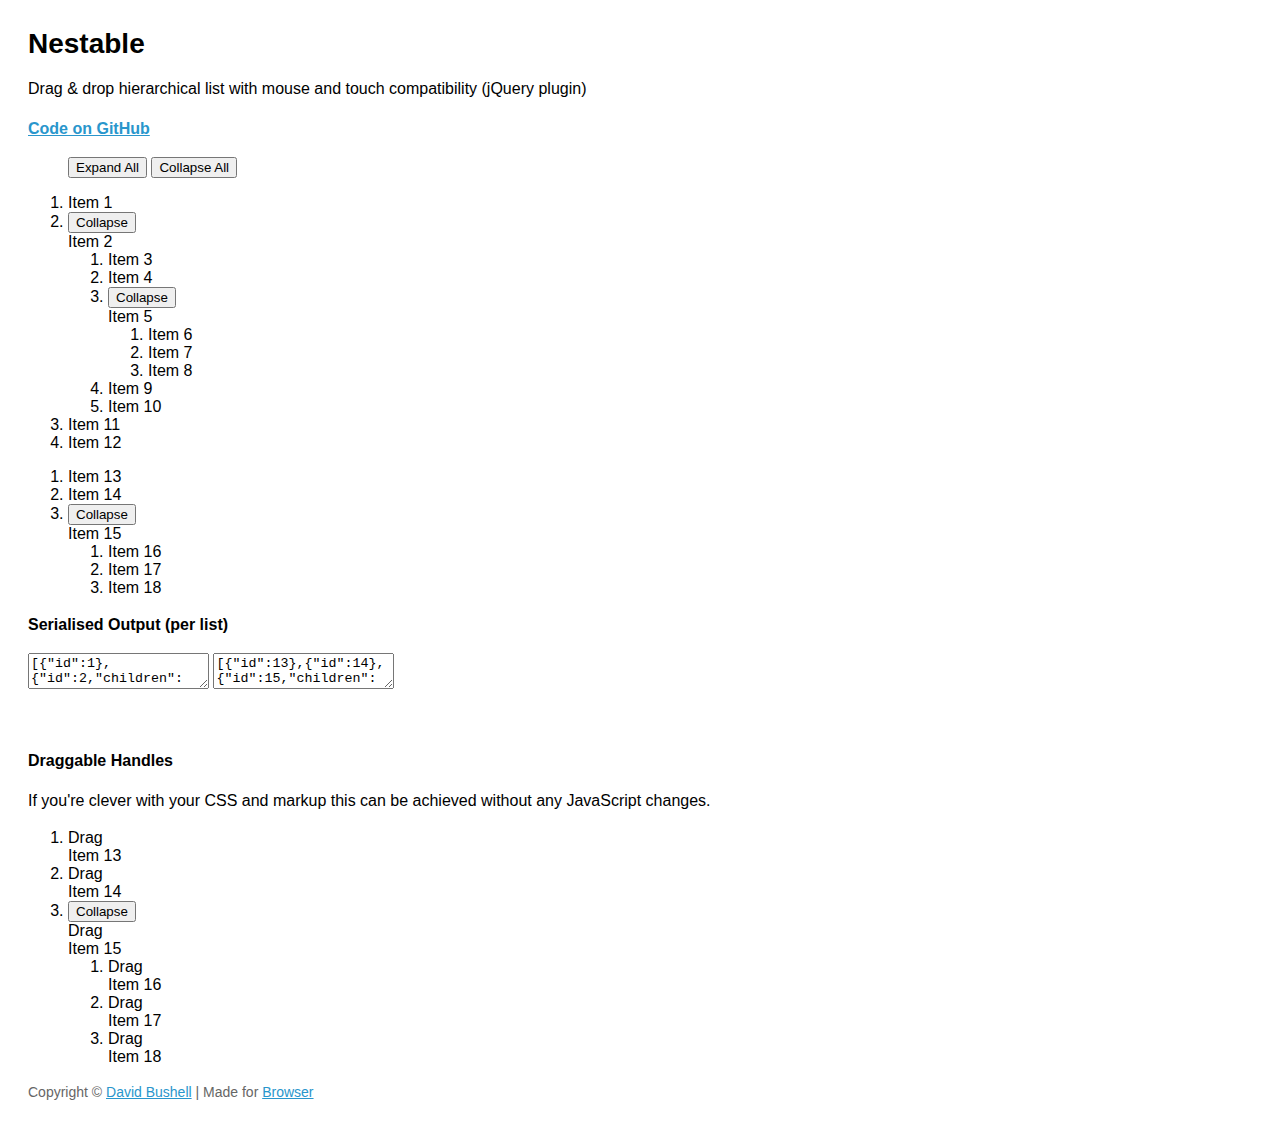
<file: travelguide/WebContent/assets/plugins/jquery-nestable/index.html>
<!DOCTYPE html>
<!--[if lt IE 7]> <html lang="en" class="lt-ie9 lt-ie8 lt-ie7"> <![endif]-->
<!--[if IE 7]>    <html lang="en" class="lt-ie9 lt-ie8"> <![endif]-->
<!--[if IE 8]>    <html lang="en" class="lt-ie9"> <![endif]-->
<!--[if IE 9]>    <html lang="en" class="ie9"> <![endif]-->
<!--[if gt IE 9]><!--> <html lang="en"> <!--<![endif]-->
<head>
    <meta charset="utf-8">
    <meta name="viewport" content="width=device-width, initial-scale=1, minimum-scale=1">
    <title>Nestable</title>
    <style type="text/css">

.cf:after { visibility: hidden; display: block; font-size: 0; content: " "; clear: both; height: 0; }
* html .cf { zoom: 1; }
*:first-child+html .cf { zoom: 1; }

html { margin: 0; padding: 0; }
body { font-size: 100%; margin: 0; padding: 1.75em; font-family: 'Helvetica Neue', Arial, sans-serif; }

h1 { font-size: 1.75em; margin: 0 0 0.6em 0; }

a { color: #2996cc; }
a:hover { text-decoration: none; }

p { line-height: 1.5em; }
.small { color: #666; font-size: 0.875em; }
.large { font-size: 1.25em; }



    </style>
</head>
<body>

    <h1>Nestable</h1>

    <p>Drag &amp; drop hierarchical list with mouse and touch compatibility (jQuery plugin)</p>

    <p><strong><a href="https://github.com/dbushell/Nestable">Code on GitHub</a></strong></p>

    <menu id="nestable-menu">
        <button type="button" data-action="expand-all">Expand All</button>
        <button type="button" data-action="collapse-all">Collapse All</button>
    </menu>

    <div class="cf nestable-lists">

        <div class="dd" id="nestable">
            <ol class="dd-list">
                <li class="dd-item" data-id="1">
                    <div class="dd-handle">Item 1</div>
                </li>
                <li class="dd-item" data-id="2">
                    <div class="dd-handle">Item 2</div>
                    <ol class="dd-list">
                        <li class="dd-item" data-id="3"><div class="dd-handle">Item 3</div></li>
                        <li class="dd-item" data-id="4"><div class="dd-handle">Item 4</div></li>
                        <li class="dd-item" data-id="5">
                            <div class="dd-handle">Item 5</div>
                            <ol class="dd-list">
                                <li class="dd-item" data-id="6"><div class="dd-handle">Item 6</div></li>
                                <li class="dd-item" data-id="7"><div class="dd-handle">Item 7</div></li>
                                <li class="dd-item" data-id="8"><div class="dd-handle">Item 8</div></li>
                            </ol>
                        </li>
                        <li class="dd-item" data-id="9"><div class="dd-handle">Item 9</div></li>
                        <li class="dd-item" data-id="10"><div class="dd-handle">Item 10</div></li>
                    </ol>
                </li>
                <li class="dd-item" data-id="11">
                    <div class="dd-handle">Item 11</div>
                </li>
                <li class="dd-item" data-id="12">
                    <div class="dd-handle">Item 12</div>
                </li>
            </ol>
        </div>

        <div class="dd" id="nestable2">
            <ol class="dd-list">
                <li class="dd-item" data-id="13">
                    <div class="dd-handle">Item 13</div>
                </li>
                <li class="dd-item" data-id="14">
                    <div class="dd-handle">Item 14</div>
                </li>
                <li class="dd-item" data-id="15">
                    <div class="dd-handle">Item 15</div>
                    <ol class="dd-list">
                        <li class="dd-item" data-id="16"><div class="dd-handle">Item 16</div></li>
                        <li class="dd-item" data-id="17"><div class="dd-handle">Item 17</div></li>
                        <li class="dd-item" data-id="18"><div class="dd-handle">Item 18</div></li>
                    </ol>
                </li>
            </ol>
        </div>

    </div>

    <p><strong>Serialised Output (per list)</strong></p>

    <textarea id="nestable-output"></textarea>
    <textarea id="nestable2-output"></textarea>

    <p>&nbsp;</p>

    <div class="cf nestable-lists">

    <p><strong>Draggable Handles</strong></p>

    <p>If you're clever with your CSS and markup this can be achieved without any JavaScript changes.</p>

        <div class="dd" id="nestable3">
            <ol class="dd-list">
                <li class="dd-item dd3-item" data-id="13">
                    <div class="dd-handle dd3-handle">Drag</div><div class="dd3-content">Item 13</div>
                </li>
                <li class="dd-item dd3-item" data-id="14">
                    <div class="dd-handle dd3-handle">Drag</div><div class="dd3-content">Item 14</div>
                </li>
                <li class="dd-item dd3-item" data-id="15">
                    <div class="dd-handle dd3-handle">Drag</div><div class="dd3-content">Item 15</div>
                    <ol class="dd-list">
                        <li class="dd-item dd3-item" data-id="16">
                            <div class="dd-handle dd3-handle">Drag</div><div class="dd3-content">Item 16</div>
                        </li>
                        <li class="dd-item dd3-item" data-id="17">
                            <div class="dd-handle dd3-handle">Drag</div><div class="dd3-content">Item 17</div>
                        </li>
                        <li class="dd-item dd3-item" data-id="18">
                            <div class="dd-handle dd3-handle">Drag</div><div class="dd3-content">Item 18</div>
                        </li>
                    </ol>
                </li>
            </ol>
        </div>

    </div>

    <p class="small">Copyright &copy; <a href="http://dbushell.com/">David Bushell</a> | Made for <a href="http://www.browserlondon.com/">Browser</a></p>

<script src="http://ajax.googleapis.com/ajax/libs/jquery/1.7.2/jquery.min.js"></script>
<script src="jquery.nestable.js"></script>
<script>

$(document).ready(function()
{

    var updateOutput = function(e)
    {
        var list   = e.length ? e : $(e.target),
            output = list.data('output');
        if (window.JSON) {
            output.val(window.JSON.stringify(list.nestable('serialize')));//, null, 2));
        } else {
            output.val('JSON browser support required for this demo.');
        }
    };

    // activate Nestable for list 1
    $('#nestable').nestable({
        group: 1
    })
    .on('change', updateOutput);
    
    // activate Nestable for list 2
    $('#nestable2').nestable({
        group: 1
    })
    .on('change', updateOutput);

    // output initial serialised data
    updateOutput($('#nestable').data('output', $('#nestable-output')));
    updateOutput($('#nestable2').data('output', $('#nestable2-output')));

    $('#nestable-menu').on('click', function(e)
    {
        var target = $(e.target),
            action = target.data('action');
        if (action === 'expand-all') {
            $('.dd').nestable('expandAll');
        }
        if (action === 'collapse-all') {
            $('.dd').nestable('collapseAll');
        }
    });

    $('#nestable3').nestable();

});
</script>
</body>
</html>
</file>
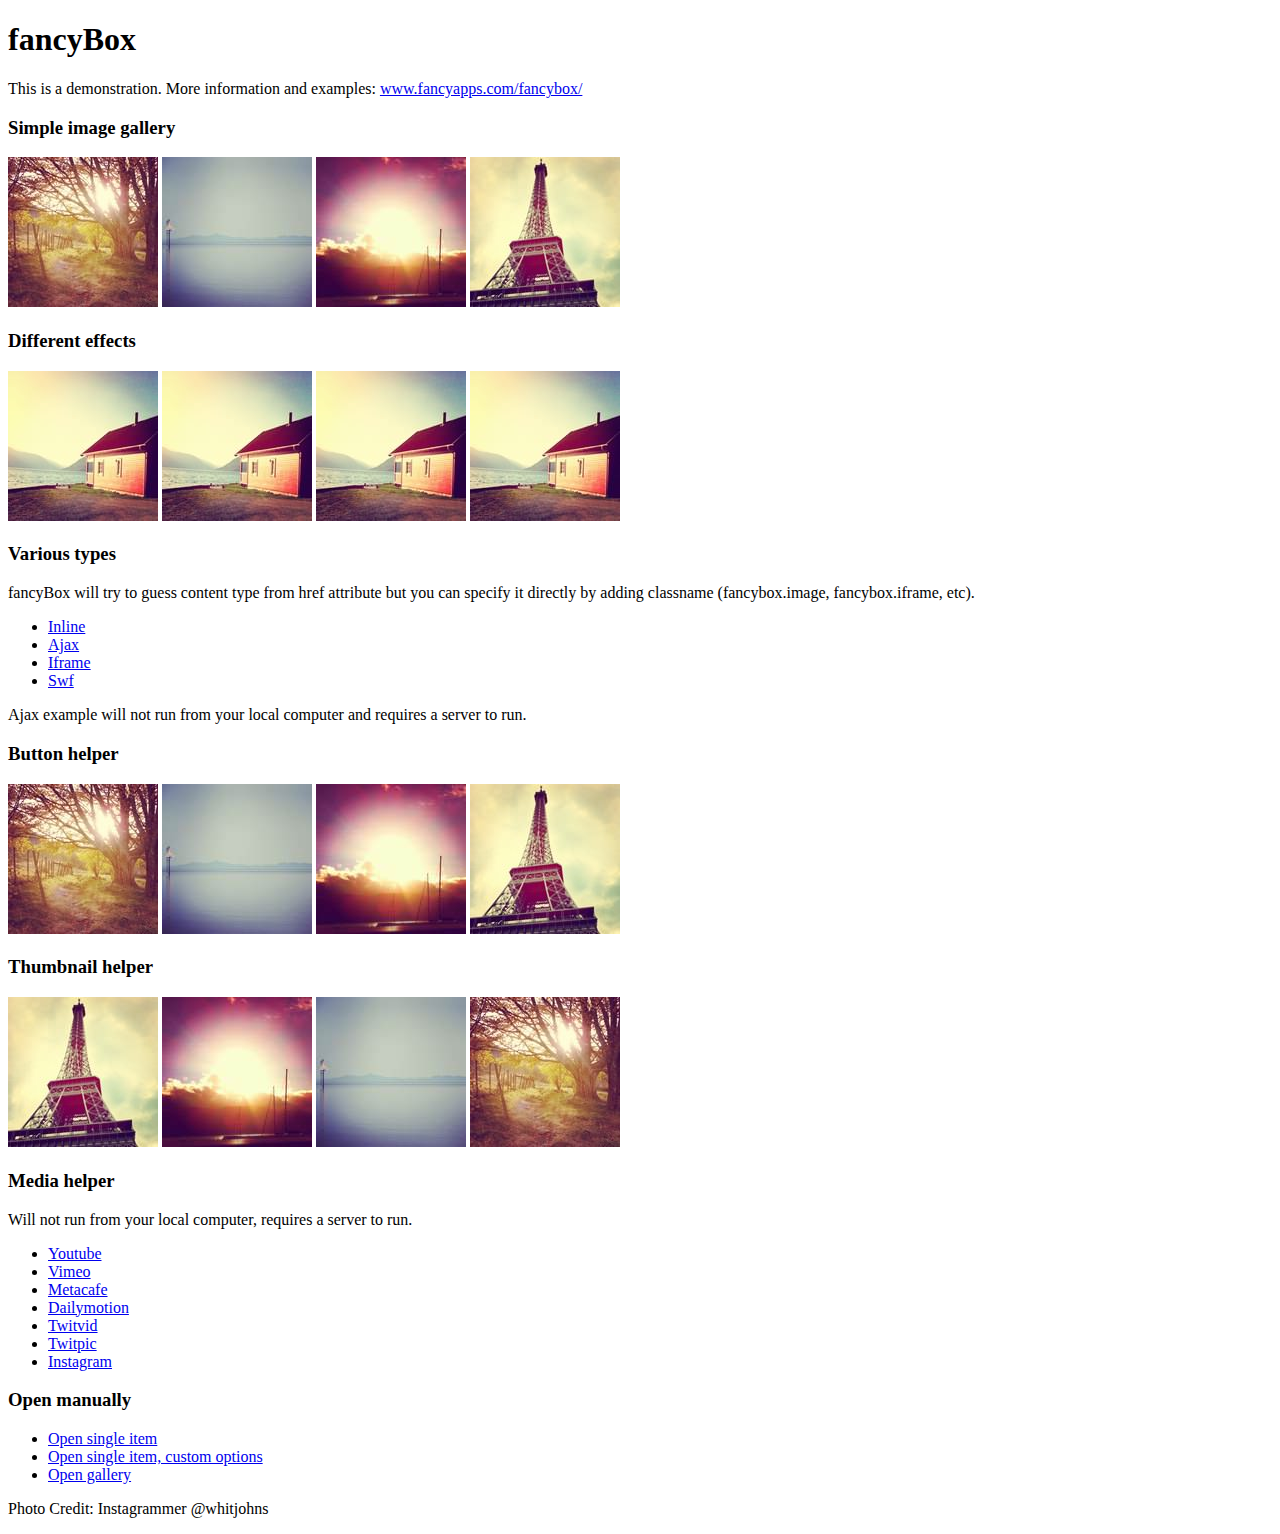
<file: travelguide/WebContent/assets/plugins/fancybox/demo/index.html>
<!DOCTYPE html>
<html>
<head>
	<title>fancyBox - Fancy jQuery Lightbox Alternative | Demonstration</title>
	<meta http-equiv="Content-Type" content="text/html; charset=UTF-8" />

	<!-- Add jQuery library -->
	<script type="text/javascript" src="../lib/jquery-1.8.2.min.js"></script>

	<!-- Add mousewheel plugin (this is optional) -->
	<script type="text/javascript" src="../lib/jquery.mousewheel-3.0.6.pack.js"></script>

	<!-- Add fancyBox main JS and CSS files -->
	<script type="text/javascript" src="../source/jquery.fancybox.js?v=2.1.3"></script>
	<link rel="stylesheet" type="text/css" href="../source/jquery.fancybox.css?v=2.1.2" media="screen" />

	<!-- Add Button helper (this is optional) -->
	<link rel="stylesheet" type="text/css" href="../source/helpers/jquery.fancybox-buttons.css?v=1.0.5" />
	<script type="text/javascript" src="../source/helpers/jquery.fancybox-buttons.js?v=1.0.5"></script>

	<!-- Add Thumbnail helper (this is optional) -->
	<link rel="stylesheet" type="text/css" href="../source/helpers/jquery.fancybox-thumbs.css?v=1.0.7" />
	<script type="text/javascript" src="../source/helpers/jquery.fancybox-thumbs.js?v=1.0.7"></script>

	<!-- Add Media helper (this is optional) -->
	<script type="text/javascript" src="../source/helpers/jquery.fancybox-media.js?v=1.0.5"></script>

	<script type="text/javascript">
		$(document).ready(function() {
			/*
			 *  Simple image gallery. Uses default settings
			 */

			$('.fancybox').fancybox();

			/*
			 *  Different effects
			 */

			// Change title type, overlay closing speed
			$(".fancybox-effects-a").fancybox({
				helpers: {
					title : {
						type : 'outside'
					},
					overlay : {
						speedOut : 0
					}
				}
			});

			// Disable opening and closing animations, change title type
			$(".fancybox-effects-b").fancybox({
				openEffect  : 'none',
				closeEffect	: 'none',

				helpers : {
					title : {
						type : 'over'
					}
				}
			});

			// Set custom style, close if clicked, change title type and overlay color
			$(".fancybox-effects-c").fancybox({
				wrapCSS    : 'fancybox-custom',
				closeClick : true,

				openEffect : 'none',

				helpers : {
					title : {
						type : 'inside'
					},
					overlay : {
						css : {
							'background' : 'rgba(238,238,238,0.85)'
						}
					}
				}
			});

			// Remove padding, set opening and closing animations, close if clicked and disable overlay
			$(".fancybox-effects-d").fancybox({
				padding: 0,

				openEffect : 'elastic',
				openSpeed  : 150,

				closeEffect : 'elastic',
				closeSpeed  : 150,

				closeClick : true,

				helpers : {
					overlay : null
				}
			});

			/*
			 *  Button helper. Disable animations, hide close button, change title type and content
			 */

			$('.fancybox-buttons').fancybox({
				openEffect  : 'none',
				closeEffect : 'none',

				prevEffect : 'none',
				nextEffect : 'none',

				closeBtn  : false,

				helpers : {
					title : {
						type : 'inside'
					},
					buttons	: {}
				},

				afterLoad : function() {
					this.title = 'Image ' + (this.index + 1) + ' of ' + this.group.length + (this.title ? ' - ' + this.title : '');
				}
			});


			/*
			 *  Thumbnail helper. Disable animations, hide close button, arrows and slide to next gallery item if clicked
			 */

			$('.fancybox-thumbs').fancybox({
				prevEffect : 'none',
				nextEffect : 'none',

				closeBtn  : false,
				arrows    : false,
				nextClick : true,

				helpers : {
					thumbs : {
						width  : 50,
						height : 50
					}
				}
			});

			/*
			 *  Media helper. Group items, disable animations, hide arrows, enable media and button helpers.
			*/
			$('.fancybox-media')
				.attr('rel', 'media-gallery')
				.fancybox({
					openEffect : 'none',
					closeEffect : 'none',
					prevEffect : 'none',
					nextEffect : 'none',

					arrows : false,
					helpers : {
						media : {},
						buttons : {}
					}
				});

			/*
			 *  Open manually
			 */

			$("#fancybox-manual-a").click(function() {
				$.fancybox.open('1_b.jpg');
			});

			$("#fancybox-manual-b").click(function() {
				$.fancybox.open({
					href : 'iframe.html',
					type : 'iframe',
					padding : 5
				});
			});

			$("#fancybox-manual-c").click(function() {
				$.fancybox.open([
					{
						href : '1_b.jpg',
						title : 'My title'
					}, {
						href : '2_b.jpg',
						title : '2nd title'
					}, {
						href : '3_b.jpg'
					}
				], {
					helpers : {
						thumbs : {
							width: 75,
							height: 50
						}
					}
				});
			});


		});
	</script>
	<style type="text/css">
		.fancybox-custom .fancybox-skin {
			box-shadow: 0 0 50px #222;
		}
	</style>
</head>
<body>
	<h1>fancyBox</h1>

	<p>This is a demonstration. More information and examples: <a href="http://fancyapps.com/fancybox/">www.fancyapps.com/fancybox/</a></p>

	<h3>Simple image gallery</h3>
	<p>
		<a class="fancybox" href="1_b.jpg" data-fancybox-group="gallery" title="Lorem ipsum dolor sit amet"><img src="1_s.jpg" alt="" /></a>

		<a class="fancybox" href="2_b.jpg" data-fancybox-group="gallery" title="Etiam quis mi eu elit temp"><img src="2_s.jpg" alt="" /></a>

		<a class="fancybox" href="3_b.jpg" data-fancybox-group="gallery" title="Cras neque mi, semper leon"><img src="3_s.jpg" alt="" /></a>

		<a class="fancybox" href="4_b.jpg" data-fancybox-group="gallery" title="Sed vel sapien vel sem uno"><img src="4_s.jpg" alt="" /></a>
	</p>

	<h3>Different effects</h3>
	<p>
		<a class="fancybox-effects-a" href="5_b.jpg" title="Lorem ipsum dolor sit amet, consectetur adipiscing elit"><img src="5_s.jpg" alt="" /></a>

		<a class="fancybox-effects-b" href="5_b.jpg" title="Lorem ipsum dolor sit amet, consectetur adipiscing elit"><img src="5_s.jpg" alt="" /></a>

		<a class="fancybox-effects-c" href="5_b.jpg" title="Lorem ipsum dolor sit amet, consectetur adipiscing elit"><img src="5_s.jpg" alt="" /></a>

		<a class="fancybox-effects-d" href="5_b.jpg" title="Lorem ipsum dolor sit amet, consectetur adipiscing elit"><img src="5_s.jpg" alt="" /></a>
	</p>

	<h3>Various types</h3>
	<p>
		fancyBox will try to guess content type from href attribute but you can specify it directly by adding classname (fancybox.image, fancybox.iframe, etc).
	</p>
	<ul>
		<li><a class="fancybox" href="#inline1" title="Lorem ipsum dolor sit amet">Inline</a></li>
		<li><a class="fancybox fancybox.ajax" href="ajax.txt">Ajax</a></li>
		<li><a class="fancybox fancybox.iframe" href="iframe.html">Iframe</a></li>
		<li><a class="fancybox" href="http://www.adobe.com/jp/events/cs3_web_edition_tour/swfs/perform.swf">Swf</a></li>
	</ul>

	<div id="inline1" style="width:400px;display: none;">
		<h3>Etiam quis mi eu elit</h3>
		<p>
			Lorem ipsum dolor sit amet, consectetur adipiscing elit. Etiam quis mi eu elit tempor facilisis id et neque. Nulla sit amet sem sapien. Vestibulum imperdiet porta ante ac ornare. Nulla et lorem eu nibh adipiscing ultricies nec at lacus. Cras laoreet ultricies sem, at blandit mi eleifend aliquam. Nunc enim ipsum, vehicula non pretium varius, cursus ac tortor. Vivamus fringilla congue laoreet. Quisque ultrices sodales orci, quis rhoncus justo auctor in. Phasellus dui eros, bibendum eu feugiat ornare, faucibus eu mi. Nunc aliquet tempus sem, id aliquam diam varius ac. Maecenas nisl nunc, molestie vitae eleifend vel, iaculis sed magna. Aenean tempus lacus vitae orci posuere porttitor eget non felis. Donec lectus elit, aliquam nec eleifend sit amet, vestibulum sed nunc.
		</p>
	</div>

	<p>
		Ajax example will not run from your local computer and requires a server to run.
	</p>

	<h3>Button helper</h3>
	<p>
		<a class="fancybox-buttons" data-fancybox-group="button" href="1_b.jpg"><img src="1_s.jpg" alt="" /></a>

		<a class="fancybox-buttons" data-fancybox-group="button" href="2_b.jpg"><img src="2_s.jpg" alt="" /></a>

		<a class="fancybox-buttons" data-fancybox-group="button" href="3_b.jpg"><img src="3_s.jpg" alt="" /></a>

		<a class="fancybox-buttons" data-fancybox-group="button" href="4_b.jpg"><img src="4_s.jpg" alt="" /></a>
	</p>

	<h3>Thumbnail helper</h3>
	<p>
		<a class="fancybox-thumbs" data-fancybox-group="thumb" href="4_b.jpg"><img src="4_s.jpg" alt="" /></a>

		<a class="fancybox-thumbs" data-fancybox-group="thumb" href="3_b.jpg"><img src="3_s.jpg" alt="" /></a>

		<a class="fancybox-thumbs" data-fancybox-group="thumb" href="2_b.jpg"><img src="2_s.jpg" alt="" /></a>

		<a class="fancybox-thumbs" data-fancybox-group="thumb" href="1_b.jpg"><img src="1_s.jpg" alt="" /></a>
	</p>

	<h3>Media helper</h3>
	<p>
		Will not run from your local computer, requires a server to run.
	</p>

	<ul>
		<li><a class="fancybox-media" href="http://www.youtube.com/watch?v=opj24KnzrWo">Youtube</a></li>
		<li><a class="fancybox-media" href="http://vimeo.com/25634903">Vimeo</a></li>
		<li><a class="fancybox-media" href="http://www.metacafe.com/watch/7635964/">Metacafe</a></li>
		<li><a class="fancybox-media" href="http://www.dailymotion.com/video/xoeylt_electric-guest-this-head-i-hold_music">Dailymotion</a></li>
		<li><a class="fancybox-media" href="http://twitvid.com/QY7MD">Twitvid</a></li>
		<li><a class="fancybox-media" href="http://twitpic.com/7p93st">Twitpic</a></li>
		<li><a class="fancybox-media" href="http://instagr.am/p/IejkuUGxQn">Instagram</a></li>
	</ul>

	<h3>Open manually</h3>
	<ul>
		<li><a id="fancybox-manual-a" href="javascript:;">Open single item</a></li>
		<li><a id="fancybox-manual-b" href="javascript:;">Open single item, custom options</a></li>
		<li><a id="fancybox-manual-c" href="javascript:;">Open gallery</a></li>
	</ul>

	<p>
		Photo Credit: Instagrammer @whitjohns
	</p>
</body>
</html>
</file>
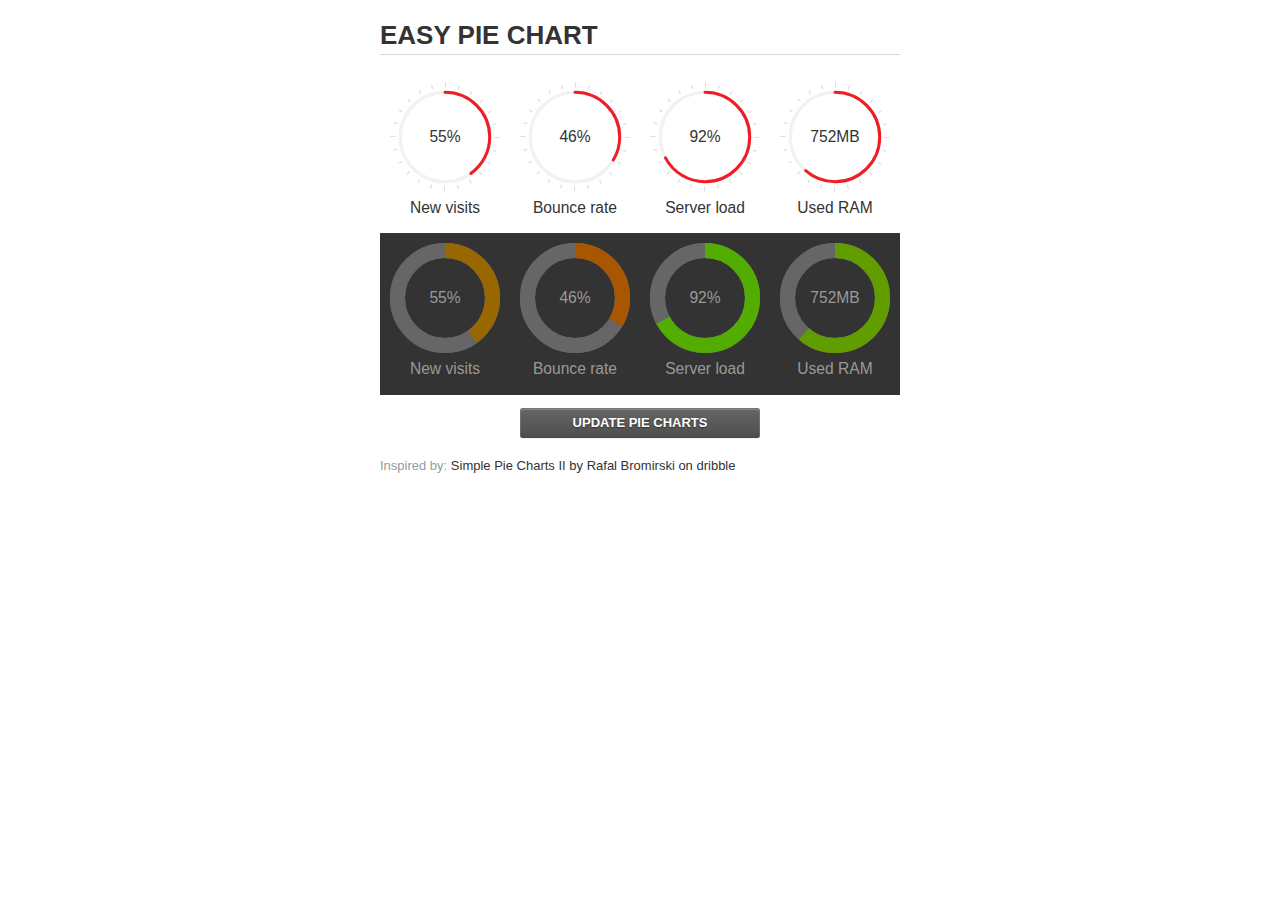
<file: travelguide/WebContent/assets/plugins/jquery-easy-pie-chart/examples/index.html>
<!doctype html>
<html>
    <head>
        <meta charset="utf-8">
        <title>Easy Pie Chart</title>
        <script type="text/javascript" src="https://ajax.googleapis.com/ajax/libs/jquery/1.7.2/jquery.min.js"></script>
        <script type="text/javascript" src="http://html5shiv.googlecode.com/svn/trunk/html5.js"></script>
        <script type="text/javascript" src="excanvas.js"></script>
        <script type="text/javascript" src="../jquery.easy-pie-chart.js"></script>

        <link rel="stylesheet" type="text/css" href="style.css" media="screen">
        <link rel="stylesheet" type="text/css" href="../jquery.easy-pie-chart.css" media="screen">

        <meta name="viewport" content="width=device-width, initial-scale=1.0">

        <script type="text/javascript">
            var initPieChart = function() {
                $('.percentage').easyPieChart({
                    animate: 1000
                });
                $('.percentage-light').easyPieChart({
                    barColor: function(percent) {
                        percent /= 100;
                        return "rgb(" + Math.round(255 * (1-percent)) + ", " + Math.round(255 * percent) + ", 0)";
                    },
                    trackColor: '#666',
                    scaleColor: false,
                    lineCap: 'butt',
                    lineWidth: 15,
                    animate: 1000
                });

                $('.updateEasyPieChart').on('click', function(e) {
                  e.preventDefault();
                  $('.percentage, .percentage-light').each(function() {
                    var newValue = Math.round(100*Math.random());
                    $(this).data('easyPieChart').update(newValue);
                    $('span', this).text(newValue);
                  });
                });
            };
        </script>
    </head>
    <body onload="initPieChart();">
        <div class="container">
            <h1>EASY PIE CHART</h1>
            <div class="chart">
                <div class="percentage success" data-percent="55"><span>55</span>%</div>
                <div class="label">New visits</div>
            </div>
            <div class="chart">
                <div class="percentage" data-percent="46"><span>46</span>%</div>
                <div class="label">Bounce rate</div>
            </div>
            <div class="chart">
                <div class="percentage" data-percent="92"><span>92</span>%</div>
                <div class="label">Server load</div>
            </div>
            <div class="chart">
                <div class="percentage" data-percent="84"><span>752</span>MB</div>
                <div class="label">Used RAM</div>
            </div>
            <div style="clear:both;"></div>
            <div class="dark">
                <div class="chart">
                    <div id="sparkline_bar" class="percentage-light" data-percent="55"><span>55</span>%</div>
                    <div class="label">New visits</div>
                </div>
                <div class="chart">
                    <div id="sparkline_bar" class="percentage-light" data-percent="46"><span>46</span>%</div>
                    <div class="label">Bounce rate</div>
                </div>
                <div class="chart">
                    <div class="percentage-light" data-percent="92"><span>92</span>%</div>
                    <div class="label">Server load</div>
                </div>
                <div class="chart">
                    <div class="percentage-light" data-percent="84"><span>752</span>MB</div>
                    <div class="label">Used RAM</div>
                </div>
                <div style="clear:both;"></div>
            </div>

            <p><a href="#" class="button updateEasyPieChart">Update pie charts</a></p>

            <p class="credits">Inspired by: <a href="http://drbl.in/ezuc" target="_blank">Simple Pie Charts II by Rafal Bromirski on dribble</a></p>
        </div>
    </body>
</html>
</file>
<file: travelguide/WebContent/assets/plugins/glyphicons/css/style.css>
article,aside,details,figcaption,figure,footer,header,hgroup,nav,section{display:block}audio,canvas,video{display:inline-block;*display:inline;*zoom:1}audio:not([controls]){display:none}html,body{margin:0;padding:0}h1,h2,h3,h4,h5,h6,p,blockquote,pre,a,abbr,acronym,address,cite,code,del,dfn,em,img,q,s,samp,small,strike,strong,sub,sup,tt,var,dd,dl,dt,li,ol,ul,fieldset,form,label,legend,button,table,caption,tbody,tfoot,thead,tr,th,td{margin:0;padding:0;border:0;font-size:100%;line-height:1;font-family:inherit}html{font-size:62.5%;-webkit-text-size-adjust:100%;-ms-text-size-adjust:100%}a:hover,a:active{outline:0}sub,sup{position:relative;font-size:75%;line-height:0;vertical-align:baseline}sup{top:-0.5em}sub{bottom:-0.25em}img{-ms-interpolation-mode:bicubic}html,body{height:100%}body{background:#fff;margin:0;font-size:14px;color:#000;padding:20px 20px}h2{margin:0 0 5px 0;font-size:27px}p,.glyphicons{display:inline-block;*display:inline;*zoom:1;width:240px;font-size:18px;line-height:48px}p i:before,.glyphicons i:before{line-height:55px!important}p{width:275px;line-height:48px}.white-content{margin:0 -20px 0 -20px;padding:20px;background:#000;background:rgba(0,0,0,0.9)}.white-content *,.white-content p,.white-content a{color:#fff}
</file>
<file: travelguide/WebContent/assets/plugins/glyphicons_halflings/css/style.css>
article,aside,details,figcaption,figure,footer,header,hgroup,nav,section{display:block}audio,canvas,video{display:inline-block;*display:inline;*zoom:1}audio:not([controls]){display:none}html,body{margin:0;padding:0}h1,h2,h3,h4,h5,h6,p,blockquote,pre,a,abbr,acronym,address,cite,code,del,dfn,em,img,q,s,samp,small,strike,strong,sub,sup,tt,var,dd,dl,dt,li,ol,ul,fieldset,form,label,legend,button,table,caption,tbody,tfoot,thead,tr,th,td{margin:0;padding:0;border:0;font-size:100%;line-height:1;font-family:inherit}html{font-size:62.5%;-webkit-text-size-adjust:100%;-ms-text-size-adjust:100%}a:hover,a:active{outline:0}sub,sup{position:relative;font-size:75%;line-height:0;vertical-align:baseline}sup{top:-0.5em}sub{bottom:-0.25em}img{-ms-interpolation-mode:bicubic}html,body{height:100%}body{background:#fff;margin:0;font-size:14px;color:#000;padding:20px 20px}h2{margin:0 0 5px 0;font-size:27px}p,.halflings{display:inline-block;*display:inline;*zoom:1;width:175px;font-size:14px;line-height:14px}p .halflings-icon,.halflings .halflings-icon{margin:0 10px 0 0}p{width:200px}.white-content{margin:0 -20px 0 -20px;padding:20px;background:#000;background:rgba(0,0,0,0.9)}.white-content *,.white-content p,.white-content a{color:#fff}
</file>
<file: travelguide/WebContent/assets/plugins/glyphicons_halflings/css/halflings.css>
/*!
 *
 *  Project:  GLYPHICONS HALFLINGS
 *  Author:   Jan Kovarik - www.glyphicons.com
 *  Twitter:  @jankovarik
 *
 */
html,
html .halflings {
  -webkit-font-smoothing: antialiased !important;
}
@font-face {
  font-family: 'Glyphicons Halflings';
  src: url('../fonts/glyphiconshalflings-regular.eot');
  src: url('../fonts/glyphiconshalflings-regular.eot?#iefix') format('embedded-opentype'), url('../fonts/glyphiconshalflings-regular.woff') format('woff'), url('../fonts/glyphiconshalflings-regular.ttf') format('truetype'), url('../fonts/glyphiconshalflings-regular.svg#glyphicons_halflingsregular') format('svg');
  font-weight: normal;
  font-style: normal;
}
.halflings {
  display: inline-block;
  position: relative;
  padding: 0 0 0 25px;
  color: #1d1d1b;
  text-decoration: none;
  *display: inline;
  *zoom: 1;
}
.halflings i:before {
  position: absolute;
  left: 0;
  top: 0;
  font: 12px/1em 'Glyphicons Halflings';
  font-style: normal;
  color: #1d1d1b;
}
.halflings.white i:before {
  color: #fff;
}
.halflings.glass i:before {
  content: "\e001";
}
.halflings.music i:before {
  content: "\e002";
}
.halflings.search i:before {
  content: "\e003";
}
.halflings.envelope i:before {
  content: "\2709";
}
.halflings.heart i:before {
  content: "\e005";
}
.halflings.star i:before {
  content: "\e006";
}
.halflings.star-empty i:before {
  content: "\e007";
}
.halflings.user i:before {
  content: "\e008";
}
.halflings.film i:before {
  content: "\e009";
}
.halflings.th-large i:before {
  content: "\e010";
}
.halflings.th i:before {
  content: "\e011";
}
.halflings.th-list i:before {
  content: "\e012";
}
.halflings.ok i:before {
  content: "\e013";
}
.halflings.remove i:before {
  content: "\e014";
}
.halflings.zoom-in i:before {
  content: "\e015";
}
.halflings.zoom-out i:before {
  content: "\e016";
}
.halflings.off i:before {
  content: "\e017";
}
.halflings.signal i:before {
  content: "\e018";
}
.halflings.cog i:before {
  content: "\e019";
}
.halflings.trash i:before {
  content: "\e020";
}
.halflings.home i:before {
  content: "\e021";
}
.halflings.file i:before {
  content: "\e022";
}
.halflings.time i:before {
  content: "\e023";
}
.halflings.road i:before {
  content: "\e024";
}
.halflings.download-alt i:before {
  content: "\e025";
}
.halflings.download i:before {
  content: "\e026";
}
.halflings.upload i:before {
  content: "\e027";
}
.halflings.inbox i:before {
  content: "\e028";
}
.halflings.play-circle i:before {
  content: "\e029";
}
.halflings.repeat i:before {
  content: "\e030";
}
.halflings.refresh i:before {
  content: "\e031";
}
.halflings.list-alt i:before {
  content: "\e032";
}
.halflings.lock i:before {
  content: "\e033";
}
.halflings.flag i:before {
  content: "\e034";
}
.halflings.headphones i:before {
  content: "\e035";
}
.halflings.volume-off i:before {
  content: "\e036";
}
.halflings.volume-down i:before {
  content: "\e037";
}
.halflings.volume-up i:before {
  content: "\e038";
}
.halflings.qrcode i:before {
  content: "\e039";
}
.halflings.barcode i:before {
  content: "\e040";
}
.halflings.tag i:before {
  content: "\e041";
}
.halflings.tags i:before {
  content: "\e042";
}
.halflings.book i:before {
  content: "\e043";
}
.halflings.bookmark i:before {
  content: "\e044";
}
.halflings.print i:before {
  content: "\e045";
}
.halflings.camera i:before {
  content: "\e046";
}
.halflings.font i:before {
  content: "\e047";
}
.halflings.bold i:before {
  content: "\e048";
}
.halflings.italic i:before {
  content: "\e049";
}
.halflings.text-height i:before {
  content: "\e050";
}
.halflings.text-width i:before {
  content: "\e051";
}
.halflings.align-left i:before {
  content: "\e052";
}
.halflings.align-center i:before {
  content: "\e053";
}
.halflings.align-right i:before {
  content: "\e054";
}
.halflings.align-justify i:before {
  content: "\e055";
}
.halflings.list i:before {
  content: "\e056";
}
.halflings.indent-left i:before {
  content: "\e057";
}
.halflings.indent-right i:before {
  content: "\e058";
}
.halflings.facetime-video i:before {
  content: "\e059";
}
.halflings.picture i:before {
  content: "\e060";
}
.halflings.pencil i:before {
  content: "\270f";
}
.halflings.map-marker i:before {
  content: "\e062";
}
.halflings.adjust i:before {
  content: "\e063";
}
.halflings.tint i:before {
  content: "\e064";
}
.halflings.edit i:before {
  content: "\e065";
}
.halflings.share i:before {
  content: "\e066";
}
.halflings.check i:before {
  content: "\e067";
}
.halflings.move i:before {
  content: "\e068";
}
.halflings.step-backward i:before {
  content: "\e069";
}
.halflings.fast-backward i:before {
  content: "\e070";
}
.halflings.backward i:before {
  content: "\e071";
}
.halflings.play i:before {
  content: "\e072";
}
.halflings.pause i:before {
  content: "\e073";
}
.halflings.stop i:before {
  content: "\e074";
}
.halflings.forward i:before {
  content: "\e075";
}
.halflings.fast-forward i:before {
  content: "\e076";
}
.halflings.step-forward i:before {
  content: "\e077";
}
.halflings.eject i:before {
  content: "\e078";
}
.halflings.chevron-left i:before {
  content: "\e079";
}
.halflings.chevron-right i:before {
  content: "\e080";
}
.halflings.plus-sign i:before {
  content: "\e081";
}
.halflings.minus-sign i:before {
  content: "\e082";
}
.halflings.remove-sign i:before {
  content: "\e083";
}
.halflings.ok-sign i:before {
  content: "\e084";
}
.halflings.question-sign i:before {
  content: "\e085";
}
.halflings.info-sign i:before {
  content: "\e086";
}
.halflings.screenshot i:before {
  content: "\e087";
}
.halflings.remove-circle i:before {
  content: "\e088";
}
.halflings.ok-circle i:before {
  content: "\e089";
}
.halflings.ban-circle i:before {
  content: "\e090";
}
.halflings.arrow-left i:before {
  content: "\e091";
}
.halflings.arrow-right i:before {
  content: "\e092";
}
.halflings.arrow-up i:before {
  content: "\e093";
}
.halflings.arrow-down i:before {
  content: "\e094";
}
.halflings.share-alt i:before {
  content: "\e095";
}
.halflings.resize-full i:before {
  content: "\e096";
}
.halflings.resize-small i:before {
  content: "\e097";
}
.halflings.plus i:before {
  content: "\002b";
}
.halflings.minus i:before {
  content: "\2212";
}
.halflings.asterisk i:before {
  content: "\002a";
}
.halflings.exclamation-sign i:before {
  content: "\e101";
}
.halflings.gift i:before {
  content: "\e102";
}
.halflings.leaf i:before {
  content: "\e103";
}
.halflings.fire i:before {
  content: "\e104";
}
.halflings.eye-open i:before {
  content: "\e105";
}
.halflings.eye-close i:before {
  content: "\e106";
}
.halflings.warning-sign i:before {
  content: "\e107";
}
.halflings.plane i:before {
  content: "\e108";
}
.halflings.calendar i:before {
  content: "\e109";
}
.halflings.random i:before {
  content: "\e110";
}
.halflings.comments i:before {
  content: "\e111";
}
.halflings.magnet i:before {
  content: "\e113";
}
.halflings.chevron-up i:before {
  content: "\e113";
}
.halflings.chevron-down i:before {
  content: "\e114";
}
.halflings.retweet i:before {
  content: "\e115";
}
.halflings.shopping-cart i:before {
  content: "\e116";
}
.halflings.folder-close i:before {
  content: "\e117";
}
.halflings.folder-open i:before {
  content: "\e118";
}
.halflings.resize-vertical i:before {
  content: "\e119";
}
.halflings.resize-horizontal i:before {
  content: "\e120";
}
.halflings.hdd i:before {
  content: "\e121";
}
.halflings.bullhorn i:before {
  content: "\e122";
}
.halflings.bell i:before {
  content: "\e123";
}
.halflings.certificate i:before {
  content: "\e124";
}
.halflings.thumbs-up i:before {
  content: "\e125";
}
.halflings.thumbs-down i:before {
  content: "\e126";
}
.halflings.hand-right i:before {
  content: "\e127";
}
.halflings.hand-left i:before {
  content: "\e128";
}
.halflings.hand-top i:before {
  content: "\e129";
}
.halflings.hand-down i:before {
  content: "\e130";
}
.halflings.circle-arrow-right i:before {
  content: "\e131";
}
.halflings.circle-arrow-left i:before {
  content: "\e132";
}
.halflings.circle-arrow-top i:before {
  content: "\e133";
}
.halflings.circle-arrow-down i:before {
  content: "\e134";
}
.halflings.globe i:before {
  content: "\e135";
}
.halflings.wrench i:before {
  content: "\e136";
}
.halflings.tasks i:before {
  content: "\e137";
}
.halflings.filter i:before {
  content: "\e138";
}
.halflings.briefcase i:before {
  content: "\e139";
}
.halflings.fullscreen i:before {
  content: "\e140";
}
.halflings.dashboard i:before {
  content: "\e141";
}
.halflings.paperclip i:before {
  content: "\e142";
}
.halflings.heart-empty i:before {
  content: "\e143";
}
.halflings.link i:before {
  content: "\e144";
}
.halflings.phone i:before {
  content: "\e145";
}
.halflings.pushpin i:before {
  content: "\e146";
}
.halflings.euro i:before {
  content: "\20ac";
}
.halflings.usd i:before {
  content: "\e148";
}
.halflings.gbp i:before {
  content: "\e149";
}
.halflings.sort i:before {
  content: "\e150";
}
.halflings.sort-by-alphabet i:before {
  content: "\e151";
}
.halflings.sort-by-alphabet-alt i:before {
  content: "\e152";
}
.halflings.sort-by-order i:before {
  content: "\e153";
}
.halflings.sort-by-order-alt i:before {
  content: "\e154";
}
.halflings.sort-by-attributes i:before {
  content: "\e155";
}
.halflings.sort-by-attributes-alt i:before {
  content: "\e156";
}
.halflings.unchecked i:before {
  content: "\e157";
}
.halflings.expand i:before {
  content: "\e158";
}
.halflings.collapse i:before {
  content: "\e159";
}
.halflings.collapse-top i:before {
  content: "\e160";
}
.halflings-icon {
  display: inline-block;
  width: 14px;
  height: 14px;
  line-height: 14px;
  vertical-align: text-top;
  background-image: url(../images/glyphicons_halflings.svg);
  background-position: 0 0;
  background-repeat: no-repeat;
  vertical-align: top;
  *display: inline;
  *zoom: 1;
  *margin-right: .3em;
}
.no-inlinesvg .halflings-icon {
  background-image: url(../images/glyphicons_halflings.png);
}
.halflings-icon.white {
  background-image: url(../images/glyphicons_halflings-white.svg);
}
.no-inlinesvg .halflings-icon.white {
  background-image: url(../images/glyphicons_halflings-white.png);
}
.halflings-icon.glass {
  background-position: 0 0;
}
.halflings-icon.music {
  background-position: -24px 0;
}
.halflings-icon.search {
  background-position: -48px 0;
}
.halflings-icon.envelope {
  background-position: -72px 0;
}
.halflings-icon.heart {
  background-position: -96px 0;
}
.halflings-icon.star {
  background-position: -120px 0;
}
.halflings-icon.star-empty {
  background-position: -144px 0;
}
.halflings-icon.user {
  background-position: -168px 0;
}
.halflings-icon.film {
  background-position: -192px 0;
}
.halflings-icon.th-large {
  background-position: -216px 0;
}
.halflings-icon.th {
  background-position: -240px 0;
}
.halflings-icon.th-list {
  background-position: -264px 0;
}
.halflings-icon.ok {
  background-position: -288px 0;
}
.halflings-icon.remove {
  background-position: -312px 0;
}
.halflings-icon.zoom-in {
  background-position: -336px 0;
}
.halflings-icon.zoom-out {
  background-position: -360px 0;
}
.halflings-icon.off {
  background-position: -384px 0;
}
.halflings-icon.signal {
  background-position: -408px 0;
}
.halflings-icon.cog {
  background-position: -432px 0;
}
.halflings-icon.trash {
  background-position: -456px 0;
}
.halflings-icon.home {
  background-position: 0 -24px;
}
.halflings-icon.file {
  background-position: -24px -24px;
}
.halflings-icon.time {
  background-position: -48px -24px;
}
.halflings-icon.road {
  background-position: -72px -24px;
}
.halflings-icon.download-alt {
  background-position: -96px -24px;
}
.halflings-icon.download {
  background-position: -120px -24px;
}
.halflings-icon.upload {
  background-position: -144px -24px;
}
.halflings-icon.inbox {
  background-position: -168px -24px;
}
.halflings-icon.play-circle {
  background-position: -192px -24px;
}
.halflings-icon.repeat {
  background-position: -216px -24px;
}
.halflings-icon.refresh {
  background-position: -240px -24px;
}
.halflings-icon.list-alt {
  background-position: -264px -24px;
}
.halflings-icon.lock {
  background-position: -287px -24px;
}
.halflings-icon.flag {
  background-position: -312px -24px;
}
.halflings-icon.headphones {
  background-position: -336px -24px;
}
.halflings-icon.volume-off {
  background-position: -360px -24px;
}
.halflings-icon.volume-down {
  background-position: -384px -24px;
}
.halflings-icon.volume-up {
  background-position: -408px -24px;
}
.halflings-icon.qrcode {
  background-position: -432px -24px;
}
.halflings-icon.barcode {
  background-position: -456px -24px;
}
.halflings-icon.tag {
  background-position: 0 -48px;
}
.halflings-icon.tags {
  background-position: -25px -48px;
}
.halflings-icon.book {
  background-position: -48px -48px;
}
.halflings-icon.bookmark {
  background-position: -72px -48px;
}
.halflings-icon.print {
  background-position: -96px -48px;
}
.halflings-icon.camera {
  background-position: -120px -48px;
}
.halflings-icon.font {
  background-position: -144px -48px;
}
.halflings-icon.bold {
  background-position: -167px -48px;
}
.halflings-icon.italic {
  background-position: -192px -48px;
}
.halflings-icon.text-height {
  background-position: -216px -48px;
}
.halflings-icon.text-width {
  background-position: -240px -48px;
}
.halflings-icon.align-left {
  background-position: -264px -48px;
}
.halflings-icon.align-center {
  background-position: -288px -48px;
}
.halflings-icon.align-right {
  background-position: -312px -48px;
}
.halflings-icon.align-justify {
  background-position: -336px -48px;
}
.halflings-icon.list {
  background-position: -360px -48px;
}
.halflings-icon.indent-left {
  background-position: -384px -48px;
}
.halflings-icon.indent-right {
  background-position: -408px -48px;
}
.halflings-icon.facetime-video {
  background-position: -432px -48px;
}
.halflings-icon.picture {
  background-position: -456px -48px;
}
.halflings-icon.pencil {
  background-position: 0 -72px;
}
.halflings-icon.map-marker {
  background-position: -24px -72px;
}
.halflings-icon.adjust {
  background-position: -48px -72px;
}
.halflings-icon.tint {
  background-position: -72px -72px;
}
.halflings-icon.edit {
  background-position: -96px -72px;
}
.halflings-icon.share {
  background-position: -120px -72px;
}
.halflings-icon.check {
  background-position: -144px -72px;
}
.halflings-icon.move {
  background-position: -168px -72px;
}
.halflings-icon.step-backward {
  background-position: -192px -72px;
}
.halflings-icon.fast-backward {
  background-position: -216px -72px;
}
.halflings-icon.backward {
  background-position: -240px -72px;
}
.halflings-icon.play {
  background-position: -264px -72px;
}
.halflings-icon.pause {
  background-position: -288px -72px;
}
.halflings-icon.stop {
  background-position: -312px -72px;
}
.halflings-icon.forward {
  background-position: -336px -72px;
}
.halflings-icon.fast-forward {
  background-position: -360px -72px;
}
.halflings-icon.step-forward {
  background-position: -384px -72px;
}
.halflings-icon.eject {
  background-position: -408px -72px;
}
.halflings-icon.chevron-left {
  background-position: -432px -72px;
}
.halflings-icon.chevron-right {
  background-position: -456px -72px;
}
.halflings-icon.plus-sign {
  background-position: 0 -96px;
}
.halflings-icon.minus-sign {
  background-position: -24px -96px;
}
.halflings-icon.remove-sign {
  background-position: -48px -96px;
}
.halflings-icon.ok-sign {
  background-position: -72px -96px;
}
.halflings-icon.question-sign {
  background-position: -96px -96px;
}
.halflings-icon.info-sign {
  background-position: -120px -96px;
}
.halflings-icon.screenshot {
  background-position: -144px -96px;
}
.halflings-icon.remove-circle {
  background-position: -168px -96px;
}
.halflings-icon.ok-circle {
  background-position: -192px -96px;
}
.halflings-icon.ban-circle {
  background-position: -216px -96px;
}
.halflings-icon.arrow-left {
  background-position: -240px -96px;
}
.halflings-icon.arrow-right {
  background-position: -264px -96px;
}
.halflings-icon.arrow-up {
  background-position: -289px -96px;
}
.halflings-icon.arrow-down {
  background-position: -312px -96px;
}
.halflings-icon.share-alt {
  background-position: -336px -96px;
}
.halflings-icon.resize-full {
  background-position: -360px -96px;
}
.halflings-icon.resize-small {
  background-position: -384px -96px;
}
.halflings-icon.plus {
  background-position: -408px -96px;
}
.halflings-icon.minus {
  background-position: -433px -96px;
}
.halflings-icon.asterisk {
  background-position: -456px -96px;
}
.halflings-icon.exclamation-sign {
  background-position: 0 -120px;
}
.halflings-icon.gift {
  background-position: -24px -120px;
}
.halflings-icon.leaf {
  background-position: -48px -120px;
}
.halflings-icon.fire {
  background-position: -72px -120px;
}
.halflings-icon.eye-open {
  background-position: -96px -120px;
}
.halflings-icon.eye-close {
  background-position: -120px -120px;
}
.halflings-icon.warning-sign {
  background-position: -144px -120px;
}
.halflings-icon.plane {
  background-position: -168px -120px;
}
.halflings-icon.calendar {
  background-position: -192px -120px;
}
.halflings-icon.random {
  background-position: -216px -120px;
}
.halflings-icon.comments {
  background-position: -240px -120px;
}
.halflings-icon.magnet {
  background-position: -264px -120px;
}
.halflings-icon.chevron-up {
  background-position: -288px -120px;
}
.halflings-icon.chevron-down {
  background-position: -313px -119px;
}
.halflings-icon.retweet {
  background-position: -336px -120px;
}
.halflings-icon.shopping-cart {
  background-position: -360px -120px;
}
.halflings-icon.folder-close {
  background-position: -384px -120px;
}
.halflings-icon.folder-open {
  background-position: -408px -120px;
}
.halflings-icon.resize-vertical {
  background-position: -432px -119px;
}
.halflings-icon.resize-horizontal {
  background-position: -456px -118px;
}
.halflings-icon.hdd {
  background-position: 0px -144px;
}
.halflings-icon.bullhorn {
  background-position: -24px -144px;
}
.halflings-icon.bell {
  background-position: -48px -144px;
}
.halflings-icon.certificate {
  background-position: -72px -144px;
}
.halflings-icon.thumbs-up {
  background-position: -96px -144px;
}
.halflings-icon.thumbs-down {
  background-position: -120px -144px;
}
.halflings-icon.hand-right {
  background-position: -144px -144px;
}
.halflings-icon.hand-left {
  background-position: -168px -144px;
}
.halflings-icon.hand-top {
  background-position: -192px -144px;
}
.halflings-icon.hand-down {
  background-position: -216px -144px;
}
.halflings-icon.circle-arrow-right {
  background-position: -240px -144px;
}
.halflings-icon.circle-arrow-left {
  background-position: -264px -144px;
}
.halflings-icon.circle-arrow-top {
  background-position: -288px -144px;
}
.halflings-icon.circle-arrow-down {
  background-position: -313px -144px;
}
.halflings-icon.globe {
  background-position: -336px -144px;
}
.halflings-icon.wrench {
  background-position: -360px -144px;
}
.halflings-icon.tasks {
  background-position: -384px -144px;
}
.halflings-icon.filter {
  background-position: -408px -144px;
}
.halflings-icon.briefcase {
  background-position: -432px -144px;
}
.halflings-icon.fullscreen {
  background-position: -456px -144px;
}
.halflings-icon.dashboard {
  background-position: 0px -168px;
}
.halflings-icon.paperclip {
  background-position: -24px -168px;
}
.halflings-icon.heart-empty {
  background-position: -48px -168px;
}
.halflings-icon.link {
  background-position: -72px -168px;
}
.halflings-icon.phone {
  background-position: -96px -168px;
}
.halflings-icon.pushpin {
  background-position: -120px -168px;
}
.halflings-icon.euro {
  background-position: -144px -168px;
}
.halflings-icon.usd {
  background-position: -168px -168px;
}
.halflings-icon.gbp {
  background-position: -192px -168px;
}
.halflings-icon.sort {
  background-position: -216px -168px;
}
.halflings-icon.sort-by-alphabet {
  background-position: -240px -168px;
}
.halflings-icon.sort-by-alphabet-alt {
  background-position: -264px -168px;
}
.halflings-icon.sort-by-order {
  background-position: -288px -168px;
}
.halflings-icon.sort-by-order-alt {
  background-position: -313px -168px;
}
.halflings-icon.sort-by-attributes {
  background-position: -336px -168px;
}
.halflings-icon.sort-by-attributes-alt {
  background-position: -360px -168px;
}
.halflings-icon.unchecked {
  background-position: -384px -168px;
}
.halflings-icon.expand {
  background-position: -408px -168px;
}
.halflings-icon.collapse {
  background-position: -432px -168px;
}
.halflings-icon.collapse-top {
  background-position: -456px -168px;
}
</file>
<file: travelguide/WebContent/assets/plugins/jquery-easy-pie-chart/examples/style.css>
body {
    font: 13px/1.4 'Helvetica Neue', 'Helvetica','Arial', sans-serif;
    color: #333;
}

.container {
    width: 520px;
    margin: auto;
}

h1 {
    border-bottom: 1px solid #d9d9d9;
}

a {
    color: #be2221;
    text-decoration: none;
}

.chart {
    float: left;
    margin: 10px;
}

.percentage,
.label {
    text-align: center;
    color: #333;
    font-weight: 100;
    font-size: 1.2em;
    margin-bottom: 0.3em;
}

.credits {
    padding-top: 0.5em;
    clear: both;
    color: #999;
}

.credits a {
    color: #333;
}

.dark {
    background: #333;
}

.dark .percentage-light,
.dark .label {
    text-align: center;
    color: #999;
    font-weight: 100;
    font-size: 1.2em;
    margin-bottom: 0.3em;
}


.button {
  -webkit-box-shadow: inset 0 0 1px #000, inset 0 1px 0 1px rgba(255,255,255,0.2), 0 1px 1px -1px rgba(0, 0, 0, .5);
  -moz-box-shadow: inset 0 0 1px #000, inset 0 1px 0 1px rgba(255,255,255,0.2), 0 1px 1px -1px rgba(0, 0, 0, .5);
  box-shadow: inset 0 0 1px #000, inset 0 1px 0 1px rgba(255,255,255,0.2), 0 1px 1px -1px rgba(0, 0, 0, .5);
  -webkit-border-radius: 3px;
  -moz-border-radius: 3px;
  border-radius: 3px;
  padding: 6px 20px;
  font-weight: bold;
  text-transform: uppercase;
  display: block;
  margin: auto;
  max-width: 200px;
  text-align: center;
  background-color: #5c5c5c;
  background-image: -moz-linear-gradient(top, #666666, #4d4d4d);
  background-image: -ms-linear-gradient(top, #666666, #4d4d4d);
  background-image: -webkit-gradient(linear, 0 0, 0 100%, from(#666666), to(#4d4d4d));
  background-image: -webkit-linear-gradient(top, #666666, #4d4d4d);
  background-image: -o-linear-gradient(top, #666666, #4d4d4d);
  background-image: linear-gradient(top, #666666, #4d4d4d);
  background-repeat: repeat-x;
  filter: progid:DXImageTransform.Microsoft.gradient(startColorstr='#666666', endColorstr='#4d4d4d', GradientType=0);
  color: #ffffff;
  text-shadow: 0 1px 1px #333333;
}
.button:hover {
  color: #ffffff;
  text-decoration: none;
  background-color: #616161;
  background-image: -moz-linear-gradient(top, #6b6b6b, #525252);
  background-image: -ms-linear-gradient(top, #6b6b6b, #525252);
  background-image: -webkit-gradient(linear, 0 0, 0 100%, from(#6b6b6b), to(#525252));
  background-image: -webkit-linear-gradient(top, #6b6b6b, #525252);
  background-image: -o-linear-gradient(top, #6b6b6b, #525252);
  background-image: linear-gradient(top, #6b6b6b, #525252);
  background-repeat: repeat-x;
  filter: progid:DXImageTransform.Microsoft.gradient(startColorstr='#6b6b6b', endColorstr='#525252', GradientType=0);
}
.button:active {
  background-color: #575757;
  background-image: -moz-linear-gradient(top, #616161, #474747);
  background-image: -ms-linear-gradient(top, #616161, #474747);
  background-image: -webkit-gradient(linear, 0 0, 0 100%, from(#616161), to(#474747));
  background-image: -webkit-linear-gradient(top, #616161, #474747);
  background-image: -o-linear-gradient(top, #616161, #474747);
  background-image: linear-gradient(top, #616161, #474747);
  background-repeat: repeat-x;
  filter: progid:DXImageTransform.Microsoft.gradient(startColorstr='#616161', endColorstr='#474747', GradientType=0);
  -webkit-transform: translate(0, 1px);
  -moz-transform: translate(0, 1px);
  -ms-transform: translate(0, 1px);
  -o-transform: translate(0, 1px);
  transform: translate(0, 1px);
}
.button:disabled {
  background-color: #dddddd;
  background-image: -moz-linear-gradient(top, #e7e7e7, #cdcdcd);
  background-image: -ms-linear-gradient(top, #e7e7e7, #cdcdcd);
  background-image: -webkit-gradient(linear, 0 0, 0 100%, from(#e7e7e7), to(#cdcdcd));
  background-image: -webkit-linear-gradient(top, #e7e7e7, #cdcdcd);
  background-image: -o-linear-gradient(top, #e7e7e7, #cdcdcd);
  background-image: linear-gradient(top, #e7e7e7, #cdcdcd);
  background-repeat: repeat-x;
  filter: progid:DXImageTransform.Microsoft.gradient(startColorstr='#e7e7e7', endColorstr='#cdcdcd', GradientType=0);
  color: #939393;
  text-shadow: 0 1px 1px #fff;
}

@media screen and (max-device-width: 480px) {
  .container{
    width: 100%;
  }
}
</file>
